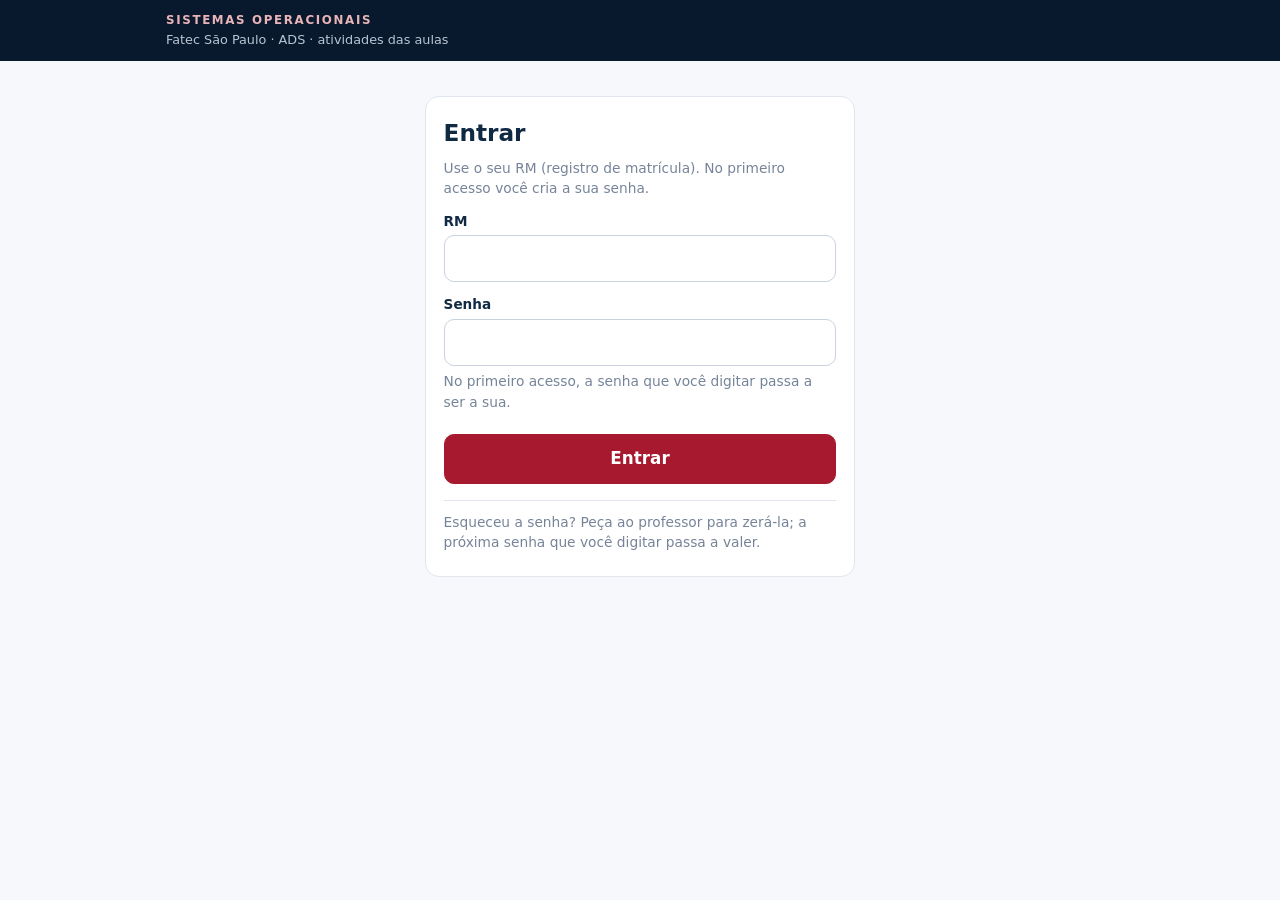
<file: index.html>
<!DOCTYPE html>
<html lang="pt-BR">
<head>
<meta charset="utf-8">
<meta name="viewport" content="width=device-width, initial-scale=1">
<title>Atividades · Sistemas Operacionais · Fatec São Paulo</title>
<link rel="stylesheet" href="css/site.css">
</head>
<body>
<header class="topo">
  <div class="topo-in">
    <div><div class="marca">SISTEMAS OPERACIONAIS</div><div class="sub">Fatec São Paulo · ADS · atividades das aulas</div></div>
    <div class="topo-dir" id="topo-dir"></div>
  </div>
</header>

<main>
  <!-- entrada -->
  <section id="entrada" hidden>
    <div class="cartao estreito">
      <h1>Entrar</h1>
      <p class="nota">Use o seu RM (registro de matrícula). No primeiro acesso você cria a sua senha.</p>
      <form id="form-entrada" autocomplete="on">
        <label>RM<input id="rm" inputmode="numeric" autocomplete="username" required maxlength="20"></label>
        <label>Senha<input id="senha" type="password" autocomplete="current-password" required maxlength="40"></label>
        <p class="nota" id="dica-senha"></p>
        <div id="cadastro" hidden>
          <label>Repita a senha<input id="senha2" type="password" autocomplete="new-password" maxlength="40"></label>
          <label>Nome completo<input id="nome-c" autocomplete="name" maxlength="80"></label>
          <label>Turma<input id="turma-c" placeholder="ex.: ADS 1º noturno" maxlength="40"></label>
          <p class="nota">Confira o RM e o nome: eles identificam todas as suas entregas.</p>
        </div>
        <button class="btn primario" id="bt-entrar" type="submit">Entrar</button>
      </form>
      <div id="msg-entrada"></div>
      <p class="nota pe">Esqueceu a senha? Peça ao professor para zerá-la; a próxima senha que você digitar passa a valer.</p>
    </div>
  </section>

  <!-- área do aluno -->
  <section id="area" hidden>
    <div class="barra-aluno">
      <span id="quem"></span>
      <span class="acoes"><button class="link" id="bt-senha">trocar senha</button> · <button class="link" id="bt-sair">sair</button></span>
    </div>
    <nav class="abas" id="abas" role="tablist"></nav>
    <div id="cab-aula" class="cab-aula"></div>
    <div id="vazio" class="cartao vazio">
      <p><b>Escolha uma aula acima.</b></p>
      <p class="nota">Cada aula tem uma entrega única. Responda com calma: as respostas ficam salvas neste
        aparelho enquanto você trabalha, e só são enviadas quando você tocar em <b>Entregar</b>.</p>
    </div>
    <iframe id="quadro" title="Atividade da aula" hidden></iframe>
  </section>
</main>
<script src="js/config.js"></script>
<script src="js/so.js"></script>
</body>
</html>
</file>
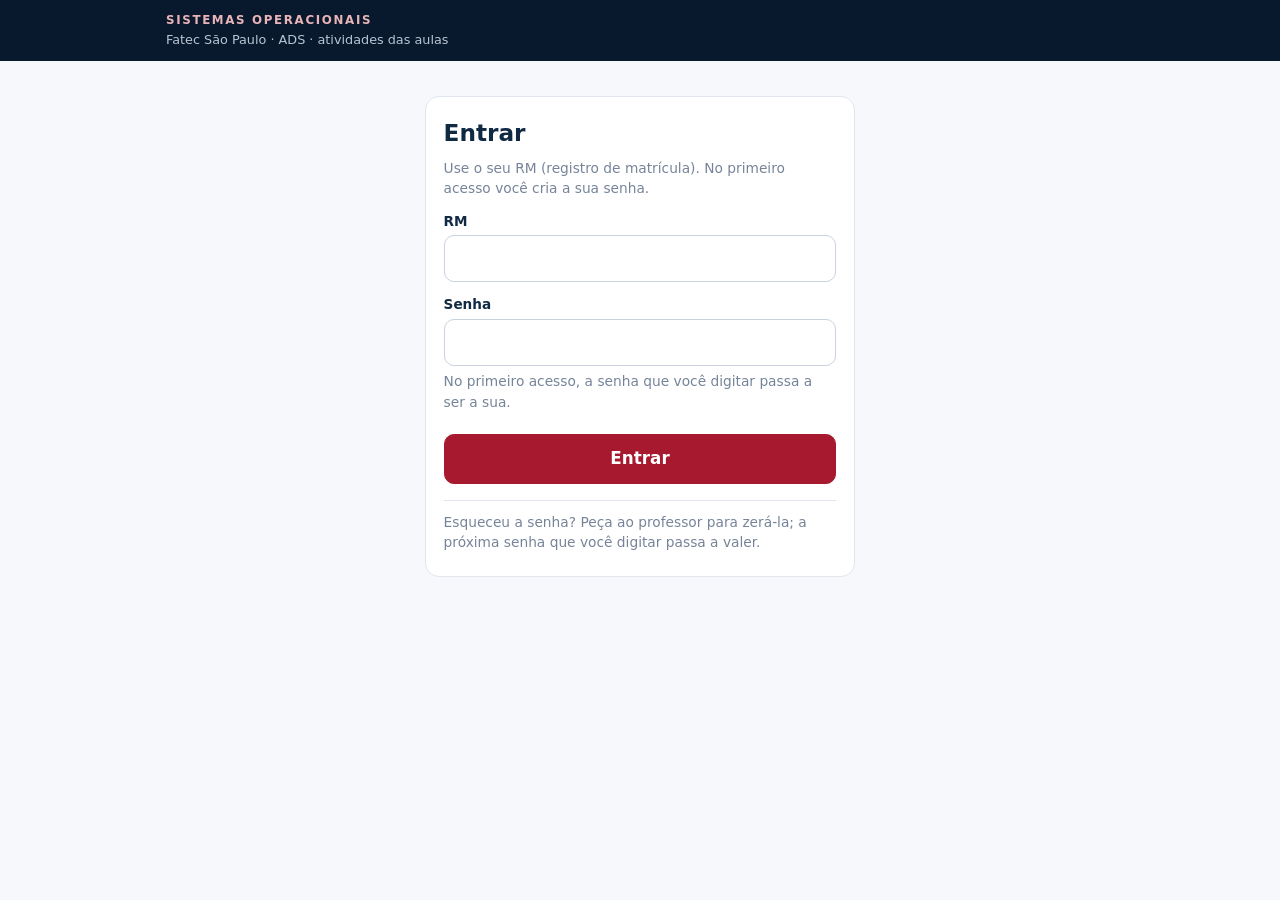
<file: aulas/A02/index.html>
<!DOCTYPE html>
<html lang="pt-BR" data-aula="A02">
<head>
<meta charset="utf-8">
<meta name="viewport" content="width=device-width, initial-scale=1, viewport-fit=cover">
<meta name="theme-color" content="#08192D">
<title>Atividades — Aula 2 · Sistemas Operacionais</title>
<link rel="stylesheet" href="estilo.css">
</head>
<body>

<header class="topo">
  <div class="topo-in">
    <div class="marca">SISTEMAS OPERACIONAIS</div>
    <div class="aula" id="topo-aula">Aula 2</div>
  </div>
  <div class="barra"><div class="barra-fill" id="barra"></div></div>
</header>

<main id="app">

  <!-- ETAPA 0 — identificação -->
  <section class="etapa ativa" data-etapa="0">
    <h1>Atividades da Aula 2</h1>
    <p class="lead" id="sub-aula"></p>
    <div class="cartao">
      <label for="nome">Seu nome completo</label>
      <input id="nome" type="text" autocomplete="name" placeholder="Nome e sobrenome" required>
      <div class="lado">
        <div>
          <label for="turma">Turma</label>
          <input id="turma" type="text" autocomplete="off" placeholder="ex.: ADS 1º sem. noturno">
        </div>
        <div>
          <label for="grupo">Grupo <span class="opc">(opcional)</span></label>
          <input id="grupo" type="text" autocomplete="off" placeholder="ex.: G3">
        </div>
      </div>
      <p class="nota">Suas respostas ficam salvas neste celular enquanto você responde.
        Nada é enviado ao professor até você tocar em <strong>Entregar</strong>, no fim.</p>
    </div>
    <div class="nav"><button class="btn primario" data-ir="1">Começar</button></div>
  </section>

  <!-- ETAPA 1 — atividade 1 -->
  <section class="etapa" data-etapa="1">
    <div class="eyebrow">Atividade 1 · <span id="a1-tempo"></span></div>
    <h2 id="a1-titulo"></h2>
    <p class="lead" id="a1-instrucao"></p>
    <div id="a1-linhas"></div>
    <div class="cartao destaque">
      <label id="a1-fech-label" for="a1-fechamento"></label>
      <textarea id="a1-fechamento" rows="3" placeholder="Uma frase basta."></textarea>
    </div>
    <div class="nav">
      <button class="btn" data-ir="0">Voltar</button>
      <button class="btn primario" data-ir="2">Continuar</button>
    </div>
  </section>

  <!-- ETAPA 2 — atividade 2 -->
  <section class="etapa" data-etapa="2">
    <div class="eyebrow">Atividade 2 · <span id="a2-tempo"></span></div>
    <h2 id="a2-titulo"></h2>
    <p class="lead" id="a2-instrucao"></p>

    <h3 class="sub">Parte A — ordene do mais antigo para o mais recente</h3>
    <p class="nota">Use as setas para mover cada marco. A posição 1 é o mais antigo.</p>
    <ol id="a2-ordem" class="ordem"></ol>

    <h3 class="sub">Parte B — qual marco resolveu cada gargalo?</h3>
    <p class="nota">Dois marcos não resolvem gargalo nenhum. Deixe-os de fora.</p>
    <div id="a2-pares"></div>

    <div class="cartao destaque">
      <label id="a2-fech-label" for="a2-fechamento"></label>
      <textarea id="a2-fechamento" rows="3" placeholder="Avanço escolhido e o problema que ele criou."></textarea>
    </div>
    <div class="nav">
      <button class="btn" data-ir="1">Voltar</button>
      <button class="btn primario" data-ir="3">Continuar</button>
    </div>
  </section>

  <!-- ETAPA 3 — atividade 3 -->
  <section class="etapa" data-etapa="3">
    <div class="eyebrow">Atividade 3 · <span id="a3-tempo"></span></div>
    <h2 id="a3-titulo"></h2>
    <p class="lead" id="a3-instrucao"></p>
    <div id="a3-cenarios"></div>
    <div class="nav">
      <button class="btn" data-ir="2">Voltar</button>
      <button class="btn primario" data-ir="4">Revisar e entregar</button>
    </div>
  </section>

  <!-- ETAPA 4 — revisão e entrega -->
  <section class="etapa" data-etapa="4">
    <div class="eyebrow">Entrega</div>
    <h2>Confira antes de entregar</h2>
    <div id="revisao"></div>
    <div id="pendencias"></div>
    <div class="nav">
      <button class="btn" data-ir="3">Voltar</button>
      <button class="btn primario grande" id="entregar">Entregar atividades</button>
    </div>
    <p class="nota" id="status-envio"></p>
  </section>

  <!-- ETAPA 5 — recibo -->
  <section class="etapa" data-etapa="5">
    <div class="selo">✓</div>
    <h2>Atividades entregues</h2>
    <p class="lead" id="recibo-linha"></p>
    <div id="recibo-correcao"></div>
    <div class="nav coluna">
      <button class="btn" id="baixar">Baixar uma cópia das minhas respostas</button>
      <button class="btn" id="ver-gabarito">Ver gabarito</button>
      <button class="btn leve" data-ir="0">Voltar e corrigir algo</button>
    </div>
    <div id="gabarito"></div>
  </section>

</main>

<footer class="rodape">
  <span id="rodape-txt"></span>
</footer>

<script src="../../js/ponte.js"></script>
<script src="dados.js"></script>
<script src="app.js"></script>
</body>
</html>
</file>
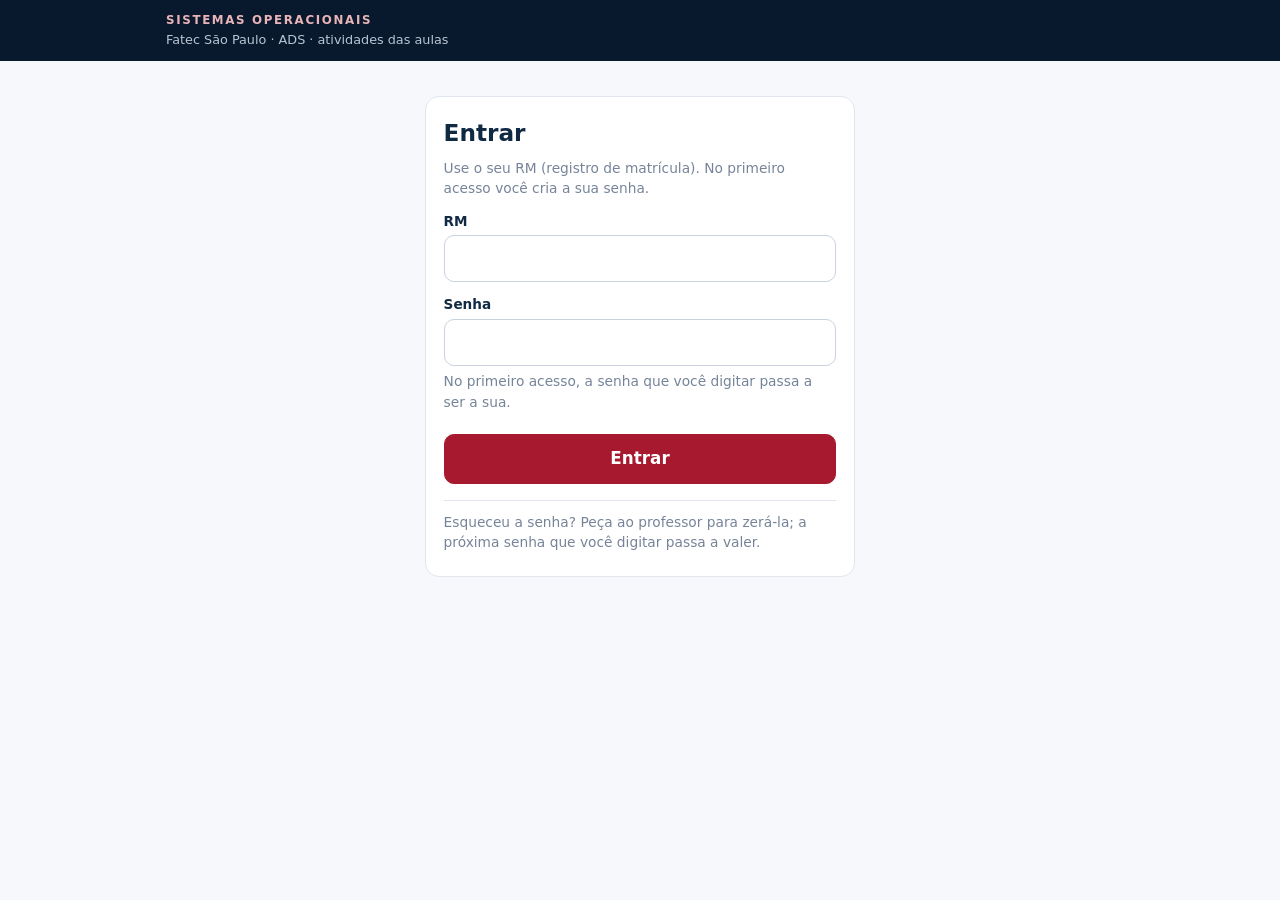
<file: aulas/A03/index.html>
<!DOCTYPE html>
<html lang="pt-BR" data-aula="A03">
<head>
<meta charset="utf-8">
<meta name="viewport" content="width=device-width, initial-scale=1, viewport-fit=cover">
<meta name="theme-color" content="#08192D">
<title>Atividades — Aula 3 · Sistemas Operacionais</title>
<link rel="stylesheet" href="estilo.css">
</head>
<body>

<header class="topo">
  <div class="topo-in">
    <div class="marca">SISTEMAS OPERACIONAIS</div>
    <div class="aula" id="topo-aula">Aula 3</div>
  </div>
  <div class="barra"><div class="barra-fill" id="barra"></div></div>
</header>

<main id="app">

  <!-- ETAPA 0 — identificação -->
  <section class="etapa ativa" data-etapa="0">
    <h1>Atividades da Aula 3</h1>
    <p class="lead" id="sub-aula"></p>
    <div class="cartao">
      <label for="nome">Seu nome completo</label>
      <input id="nome" type="text" autocomplete="name" placeholder="Nome e sobrenome" required>
      <div class="lado">
        <div>
          <label for="turma">Turma</label>
          <input id="turma" type="text" autocomplete="off" placeholder="ex.: ADS 1º sem. noturno">
        </div>
        <div>
          <label for="grupo">Dupla ou grupo <span class="opc">(opcional)</span></label>
          <input id="grupo" type="text" autocomplete="off" placeholder="ex.: G3">
        </div>
      </div>
      <p class="nota">No laboratório, os dois da dupla executam os comandos; cada um entrega
        o seu registro com o próprio nome.</p>
    </div>
    <div class="cartao destaque">
      <h4>Como funciona</h4>
      <p class="nota">Três atividades, uma por bloco da aula. Você pode ir e voltar entre elas
        quantas vezes quiser. <b>A entrega é única:</b> entregue só quando tiver terminado tudo — depois dela as respostas não mudam.</p>
    </div>
    <div class="nav">
      <button class="btn primario grande" data-ir="1">Começar</button>
    </div>
  </section>

  <!-- ETAPA 1 — atividade 1 -->
  <section class="etapa" data-etapa="1">
    <div class="eyebrow">Bloco 1 · Atividade 1</div>
    <h2 id="a1-titulo"></h2>
    <p class="nota" id="a1-tempo"></p>
    <p class="lead" id="a1-instrucao"></p>
    <div id="a1-itens"></div>
    <div class="cartao">
      <label for="a1-fechamento" id="a1-fechamento-rot"></label>
      <textarea id="a1-fechamento" rows="3" placeholder="Uma frase basta."></textarea>
    </div>
    <div class="nav">
      <button class="btn" data-ir="0">Voltar</button>
      <button class="btn primario" data-ir="2">Ir para o laboratório</button>
    </div>
  </section>

  <!-- ETAPA 2 — atividade 2 (laboratório) -->
  <section class="etapa" data-etapa="2">
    <div class="eyebrow">Bloco 3 · Atividade 2</div>
    <h2 id="a2-titulo"></h2>
    <p class="nota" id="a2-tempo"></p>
    <p class="lead" id="a2-instrucao"></p>
    <div id="a2-partes"></div>
    <div id="a2-objetivas"></div>
    <div id="a2-escritas"></div>
    <div class="nav">
      <button class="btn" data-ir="1">Voltar</button>
      <button class="btn primario" data-ir="3">Ir para a atividade 3</button>
    </div>
  </section>

  <!-- ETAPA 3 — atividade 3 -->
  <section class="etapa" data-etapa="3">
    <div class="eyebrow">Bloco 4 · Atividade 3</div>
    <h2 id="a3-titulo"></h2>
    <p class="nota" id="a3-tempo"></p>
    <p class="lead" id="a3-instrucao"></p>
    <div id="a3-cenarios"></div>
    <div class="nav">
      <button class="btn" data-ir="2">Voltar</button>
      <button class="btn primario" data-ir="4">Revisar e entregar</button>
    </div>
  </section>

  <!-- ETAPA 4 — revisão e entrega -->
  <section class="etapa" data-etapa="4">
    <div class="eyebrow">Entrega</div>
    <h2>Confira antes de entregar</h2>
    <div id="revisao"></div>
    <div id="pendencias"></div>
    <div class="nav">
      <button class="btn" data-ir="3">Voltar</button>
      <button class="btn primario grande" id="entregar">Entregar atividades</button>
    </div>
    <p class="nota" id="status-envio"></p>
  </section>

  <!-- ETAPA 5 — recibo -->
  <section class="etapa" data-etapa="5">
    <div class="selo">✓</div>
    <h2>Atividades entregues</h2>
    <p class="lead" id="recibo-linha"></p>
    <div id="recibo-correcao"></div>
    <div class="nav coluna">
      <button class="btn" id="baixar">Baixar uma cópia das minhas respostas</button>
      <button class="btn" id="ver-gabarito">Ver gabarito</button>
      <button class="btn leve" data-ir="0">Voltar e corrigir algo</button>
    </div>
    <div id="gabarito"></div>
  </section>

</main>

<footer class="rodape">
  <span id="rodape-txt"></span>
</footer>

<script src="../../js/ponte.js"></script>
<script src="dados.js"></script>
<script src="app.js"></script>
</body>
</html>
</file>
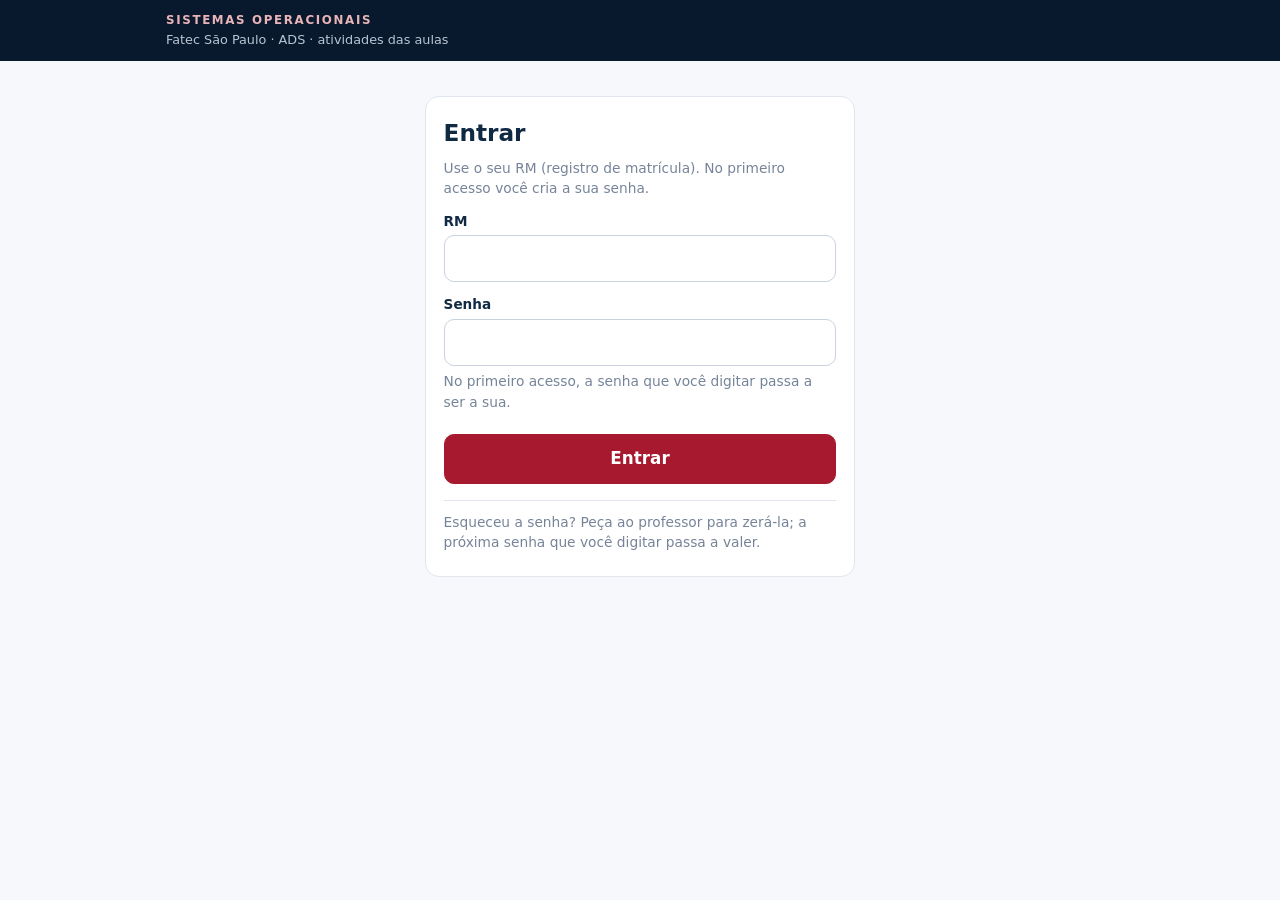
<file: aulas/A04/index.html>
<!DOCTYPE html>
<html lang="pt-BR" data-aula="A04">
<head>
<meta charset="utf-8">
<meta name="viewport" content="width=device-width, initial-scale=1, viewport-fit=cover">
<meta name="theme-color" content="#08192D">
<title>Atividades — Aula 4 · Sistemas Operacionais</title>
<link rel="stylesheet" href="estilo.css">
</head>
<body>

<header class="topo">
  <div class="topo-in">
    <div class="marca">SISTEMAS OPERACIONAIS</div>
    <div class="aula" id="topo-aula">Aula 4</div>
  </div>
  <div class="barra"><div class="barra-fill" id="barra"></div></div>
</header>

<main id="app">

  <!-- ETAPA 0 — identificação -->
  <section class="etapa ativa" data-etapa="0">
    <h1>Atividades da Aula 4</h1>
    <p class="lead" id="sub-aula"></p>
    <div class="cartao">
      <label for="nome">Seu nome completo</label>
      <input id="nome" type="text" autocomplete="name" placeholder="Nome e sobrenome" required>
      <div class="lado">
        <div>
          <label for="turma">Turma</label>
          <input id="turma" type="text" autocomplete="off" placeholder="ex.: ADS 1º sem. noturno">
        </div>
        <div>
          <label for="grupo">Dupla ou grupo <span class="opc">(opcional)</span></label>
          <input id="grupo" type="text" autocomplete="off" placeholder="ex.: G3">
        </div>
      </div>
      <p class="nota">Na atividade 2 vocês trabalham em dupla, e na 3 em grupo — mas cada um
        entrega com o próprio nome.</p>
    </div>
    <div class="cartao destaque">
      <h4>Como funciona</h4>
      <p class="nota">Quatro atividades, uma por bloco da aula. Vá e volte entre elas quantas vezes quiser. <b>A entrega é única:</b> entregue só quando tiver terminado tudo — depois dela as respostas não mudam.</p>
    </div>
    <div class="nav">
      <button class="btn primario grande" data-ir="1">Começar</button>
    </div>
  </section>

  <!-- ETAPA 1 — atividade 1 -->
  <section class="etapa" data-etapa="1">
    <div class="eyebrow">Bloco 1 · Atividade 1</div>
    <h2 id="a1-titulo"></h2>
    <p class="nota" id="a1-tempo"></p>
    <p class="lead" id="a1-instrucao"></p>
    <div id="a1-itens"></div>
    <div class="cartao">
      <label for="a1-fechamento" id="a1-fechamento-rot"></label>
      <textarea id="a1-fechamento" rows="3" placeholder="Uma frase basta."></textarea>
    </div>
    <div class="nav">
      <button class="btn" data-ir="0">Voltar</button>
      <button class="btn primario" data-ir="2">Ir para a simulação</button>
    </div>
  </section>

  <!-- ETAPA 2 — atividade 2 (simulação) -->
  <section class="etapa" data-etapa="2">
    <div class="eyebrow">Bloco 2 · Atividade 2</div>
    <h2 id="a2-titulo"></h2>
    <p class="nota" id="a2-tempo"></p>
    <p class="lead" id="a2-instrucao"></p>
    <div id="a2-carga"></div>
    <div id="a2-politicas"></div>
    <div class="cartao">
      <label for="a2-fechamento" id="a2-fechamento-rot"></label>
      <textarea id="a2-fechamento" rows="3" placeholder="Uma frase basta."></textarea>
    </div>
    <div class="nav">
      <button class="btn" data-ir="1">Voltar</button>
      <button class="btn primario" data-ir="3">Ir para os cenários</button>
    </div>
  </section>

  <!-- ETAPA 3 — atividade 3 -->
  <section class="etapa" data-etapa="3">
    <div class="eyebrow">Bloco 3 · Atividade 3</div>
    <h2 id="a3-titulo"></h2>
    <p class="nota" id="a3-tempo"></p>
    <p class="lead" id="a3-instrucao"></p>
    <div id="a3-cenarios"></div>
    <div class="nav">
      <button class="btn" data-ir="2">Voltar</button>
      <button class="btn primario" data-ir="4">Ir para a lista prática</button>
    </div>
  </section>

  <!-- ETAPA 4 — atividade 4 (lista prática) -->
  <section class="etapa" data-etapa="4">
    <div class="eyebrow">Bloco 4 · Avaliação</div>
    <h2 id="a4-titulo"></h2>
    <p class="nota" id="a4-tempo"></p>
    <p class="lead" id="a4-instrucao"></p>
    <div id="a4-carga"></div>
    <div id="a4-questoes"></div>
    <div id="a4-escritas"></div>
    <div class="nav">
      <button class="btn" data-ir="3">Voltar</button>
      <button class="btn primario" data-ir="5">Revisar e entregar</button>
    </div>
  </section>

  <!-- ETAPA 5 — revisão e entrega -->
  <section class="etapa" data-etapa="5">
    <div class="eyebrow">Entrega</div>
    <h2>Confira antes de entregar</h2>
    <div id="revisao"></div>
    <div id="pendencias"></div>
    <div class="nav">
      <button class="btn" data-ir="4">Voltar</button>
      <button class="btn primario grande" id="entregar">Entregar atividades</button>
    </div>
    <p class="nota" id="status-envio"></p>
  </section>

  <!-- ETAPA 6 — recibo -->
  <section class="etapa" data-etapa="6">
    <div class="selo">✓</div>
    <h2>Atividades entregues</h2>
    <p class="lead" id="recibo-linha"></p>
    <div id="recibo-correcao"></div>
    <div class="nav coluna">
      <button class="btn" id="baixar">Baixar uma cópia das minhas respostas</button>
      <button class="btn" id="ver-gabarito">Ver gabarito</button>
      <button class="btn leve" data-ir="0">Voltar e corrigir algo</button>
    </div>
    <div id="gabarito"></div>
  </section>

</main>

<footer class="rodape">
  <span id="rodape-txt"></span>
</footer>

<script src="../../js/ponte.js"></script>
<script src="dados.js"></script>
<script src="app.js"></script>
</body>
</html>
</file>
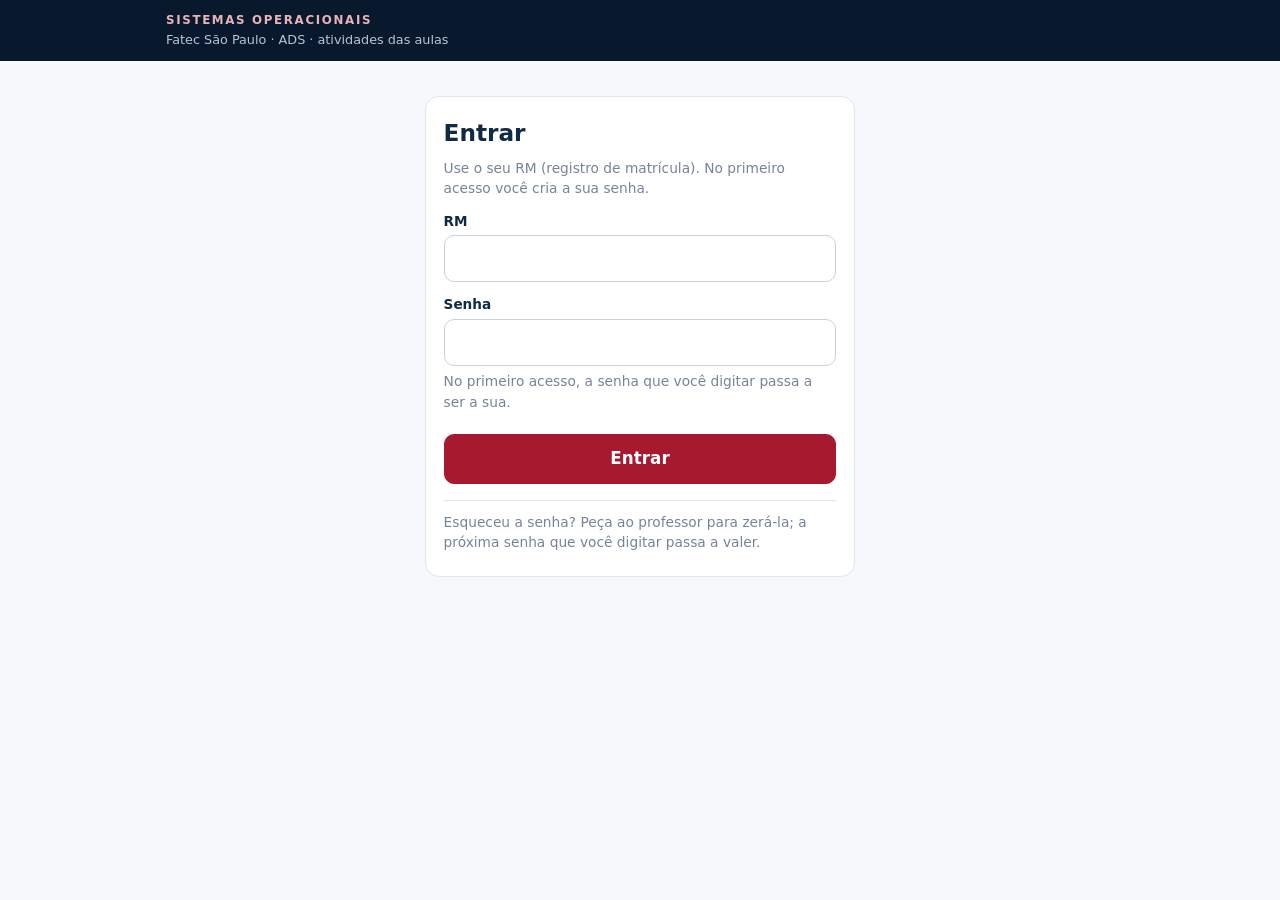
<file: aulas/A05/index.html>
<!DOCTYPE html>
<html lang="pt-BR" data-aula="A05">
<head>
<meta charset="utf-8">
<meta name="viewport" content="width=device-width, initial-scale=1, viewport-fit=cover">
<meta name="theme-color" content="#08192D">
<title>Atividades — Aula 5 · Sistemas Operacionais</title>
<link rel="stylesheet" href="estilo.css">
</head>
<body>

<header class="topo">
  <div class="topo-in">
    <div class="marca">SISTEMAS OPERACIONAIS</div>
    <div class="aula" id="topo-aula">Aula 5</div>
  </div>
  <div class="barra"><div class="barra-fill" id="barra"></div></div>
</header>

<main id="app">

  <!-- ETAPA 0 — identificação -->
  <section class="etapa ativa" data-etapa="0">
    <h1>Atividades da Aula 5</h1>
    <p class="lead" id="sub-aula"></p>
    <div class="cartao">
      <label for="nome">Seu nome completo</label>
      <input id="nome" type="text" autocomplete="name" placeholder="Nome e sobrenome" required>
      <div class="lado">
        <div>
          <label for="turma">Turma</label>
          <input id="turma" type="text" autocomplete="off" placeholder="ex.: ADS 1º sem. noturno">
        </div>
        <div>
          <label for="grupo">Dupla ou trio <span class="opc">(opcional)</span></label>
          <input id="grupo" type="text" autocomplete="off" placeholder="ex.: G3">
        </div>
      </div>
      <p class="nota">No laboratório e no Checkpoint, os integrantes trabalham juntos;
        cada um entrega a sua cópia com o próprio nome.</p>
    </div>
    <div class="cartao destaque">
      <h4>Como funciona</h4>
      <p class="nota">Quatro etapas, uma por bloco da aula. Você pode ir e voltar entre elas
        quantas vezes quiser. <b>A entrega é única:</b> entregue só quando tiver terminado tudo — depois dela as respostas não mudam.</p>
    </div>
    <div class="nav">
      <button class="btn primario grande" data-ir="1">Começar</button>
    </div>
  </section>

  <!-- ETAPA 1 — atividade 1 -->
  <section class="etapa" data-etapa="1">
    <div class="eyebrow">Bloco 1 · Atividade 1</div>
    <h2 id="a1-titulo"></h2>
    <p class="nota" id="a1-tempo"></p>
    <p class="lead" id="a1-instrucao"></p>
    <div id="a1-itens"></div>
    <div class="cartao">
      <label for="a1-fechamento" id="a1-fechamento-rot"></label>
      <textarea id="a1-fechamento" rows="3" placeholder="Uma frase basta."></textarea>
    </div>
    <div class="nav">
      <button class="btn" data-ir="0">Voltar</button>
      <button class="btn primario" data-ir="2">Ir para a atividade 2</button>
    </div>
  </section>

  <!-- ETAPA 2 — atividade 2 -->
  <section class="etapa" data-etapa="2">
    <div class="eyebrow">Bloco 2 · Atividade 2</div>
    <h2 id="a2-titulo"></h2>
    <p class="nota" id="a2-tempo"></p>
    <p class="lead" id="a2-instrucao"></p>
    <div id="a2-casos"></div>
    <div class="nav">
      <button class="btn" data-ir="1">Voltar</button>
      <button class="btn primario" data-ir="3">Ir para o laboratório</button>
    </div>
  </section>

  <!-- ETAPA 3 — laboratório 2 -->
  <section class="etapa" data-etapa="3">
    <div class="eyebrow">Bloco 3 · Laboratório 2</div>
    <h2 id="a3-titulo"></h2>
    <p class="nota" id="a3-tempo"></p>
    <p class="lead" id="a3-instrucao"></p>
    <div id="a3-partes"></div>
    <div id="a3-objetivas"></div>
    <div id="a3-escritas"></div>
    <div class="nav">
      <button class="btn" data-ir="2">Voltar</button>
      <button class="btn primario" data-ir="4">Ir para o Checkpoint 1</button>
    </div>
  </section>

  <!-- ETAPA 4 — checkpoint 1 do projeto -->
  <section class="etapa" data-etapa="4">
    <div class="eyebrow">Bloco 4 · Projeto integrador</div>
    <h2 id="a4-titulo"></h2>
    <p class="nota" id="a4-tempo"></p>
    <p class="lead" id="a4-instrucao"></p>
    <div id="a4-campos"></div>
    <div class="nav">
      <button class="btn" data-ir="3">Voltar</button>
      <button class="btn primario" data-ir="5">Revisar e entregar</button>
    </div>
  </section>

  <!-- ETAPA 5 — revisão e entrega -->
  <section class="etapa" data-etapa="5">
    <div class="eyebrow">Entrega</div>
    <h2>Confira antes de entregar</h2>
    <div id="revisao"></div>
    <div id="pendencias"></div>
    <div class="nav">
      <button class="btn" data-ir="4">Voltar</button>
      <button class="btn primario grande" id="entregar">Entregar atividades</button>
    </div>
    <p class="nota" id="status-envio"></p>
  </section>

  <!-- ETAPA 6 — recibo -->
  <section class="etapa" data-etapa="6">
    <div class="selo">✓</div>
    <h2>Atividades entregues</h2>
    <p class="lead" id="recibo-linha"></p>
    <div id="recibo-correcao"></div>
    <div class="nav coluna">
      <button class="btn" id="baixar">Baixar uma cópia das minhas respostas</button>
      <button class="btn" id="ver-gabarito">Ver gabarito</button>
      <button class="btn leve" data-ir="0">Voltar e corrigir algo</button>
    </div>
    <div id="gabarito"></div>
  </section>

</main>

<footer class="rodape">
  <span id="rodape-txt"></span>
</footer>

<script src="../../js/ponte.js"></script>
<script src="dados.js"></script>
<script src="app.js"></script>
</body>
</html>
</file>
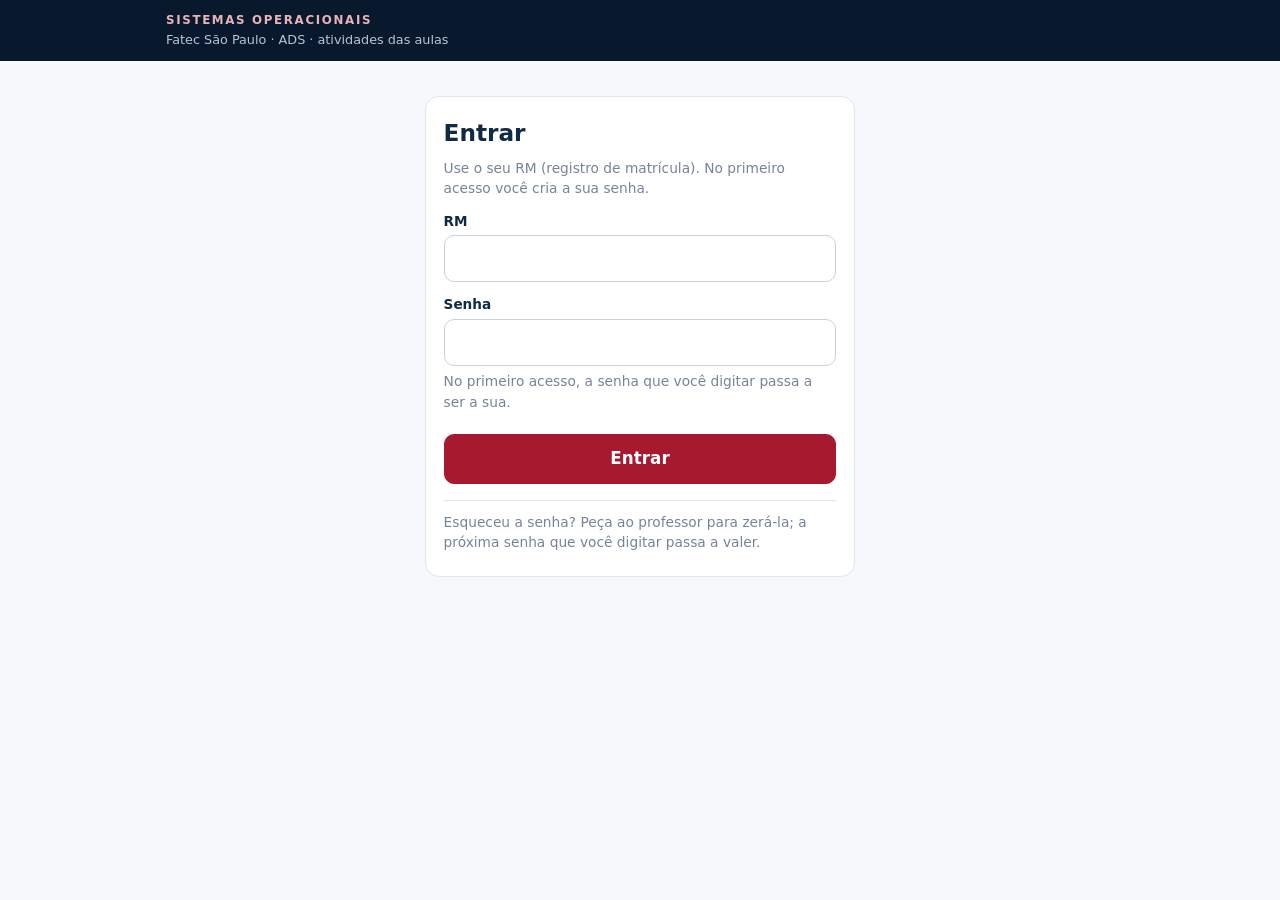
<file: aulas/A06/index.html>
<!DOCTYPE html>
<html lang="pt-BR" data-aula="A06">
<head>
<meta charset="utf-8">
<meta name="viewport" content="width=device-width, initial-scale=1, viewport-fit=cover">
<meta name="theme-color" content="#08192D">
<title>Atividades — Aula 6 · Sistemas Operacionais</title>
<link rel="stylesheet" href="estilo.css">
</head>
<body>

<header class="topo">
  <div class="topo-in">
    <div class="marca">SISTEMAS OPERACIONAIS</div>
    <div class="aula" id="topo-aula">Aula 6</div>
  </div>
  <div class="barra"><div class="barra-fill" id="barra"></div></div>
</header>

<main id="app">

  <!-- ETAPA 0 — identificação -->
  <section class="etapa ativa" data-etapa="0">
    <h1>Atividades da Aula 6</h1>
    <p class="lead" id="sub-aula"></p>
    <div class="cartao">
      <label for="nome">Seu nome completo</label>
      <input id="nome" type="text" autocomplete="name" placeholder="Nome e sobrenome" required>
      <div class="lado">
        <div>
          <label for="turma">Turma</label>
          <input id="turma" type="text" autocomplete="off" placeholder="ex.: ADS 1º sem. noturno">
        </div>
        <div>
          <label for="grupo">Dupla ou trio <span class="opc">(opcional)</span></label>
          <input id="grupo" type="text" autocomplete="off" placeholder="ex.: G3">
        </div>
      </div>
      <p class="nota">Na prática e no Checkpoint, os integrantes trabalham juntos;
        cada um entrega a sua cópia com o próprio nome.</p>
    </div>
    <div class="cartao destaque">
      <h4>Como funciona</h4>
      <p class="nota">Quatro etapas, uma por bloco da aula. Você pode ir e voltar entre elas
        quantas vezes quiser. <b>A entrega é única:</b> entregue só quando tiver terminado tudo — depois dela as respostas não mudam.</p>
    </div>
    <div class="nav">
      <button class="btn primario grande" data-ir="1">Começar</button>
    </div>
  </section>

  <!-- ETAPA 1 — atividade 1 -->
  <section class="etapa" data-etapa="1">
    <div class="eyebrow">Bloco 1 · Atividade 1</div>
    <h2 id="a1-titulo"></h2>
    <p class="nota" id="a1-tempo"></p>
    <p class="lead" id="a1-instrucao"></p>
    <div id="a1-itens"></div>
    <div class="cartao">
      <label for="a1-fechamento" id="a1-fechamento-rot"></label>
      <textarea id="a1-fechamento" rows="3" placeholder="Uma frase basta."></textarea>
    </div>
    <div class="nav">
      <button class="btn" data-ir="0">Voltar</button>
      <button class="btn primario" data-ir="2">Ir para a atividade 2</button>
    </div>
  </section>

  <!-- ETAPA 2 — atividade 2 -->
  <section class="etapa" data-etapa="2">
    <div class="eyebrow">Bloco 2 · Estudo de caso 1</div>
    <h2 id="a2-titulo"></h2>
    <p class="nota" id="a2-tempo"></p>
    <p class="lead" id="a2-instrucao"></p>
    <div id="a2-casos"></div>
    <div class="nav">
      <button class="btn" data-ir="1">Voltar</button>
      <button class="btn primario" data-ir="3">Ir para a prática guiada</button>
    </div>
  </section>

  <!-- ETAPA 3 — prática guiada -->
  <section class="etapa" data-etapa="3">
    <div class="eyebrow">Bloco 3 · Prática guiada</div>
    <h2 id="a3-titulo"></h2>
    <p class="nota" id="a3-tempo"></p>
    <p class="lead" id="a3-instrucao"></p>
    <div id="a3-partes"></div>
    <div id="a3-objetivas"></div>
    <div id="a3-escritas"></div>
    <div class="nav">
      <button class="btn" data-ir="2">Voltar</button>
      <button class="btn primario" data-ir="4">Ir para o Checkpoint 1</button>
    </div>
  </section>

  <!-- ETAPA 4 — checkpoint 1 do projeto -->
  <section class="etapa" data-etapa="4">
    <div class="eyebrow">Bloco 4 · Projeto integrador</div>
    <h2 id="a4-titulo"></h2>
    <p class="nota" id="a4-tempo"></p>
    <p class="lead" id="a4-instrucao"></p>
    <div id="a4-campos"></div>
    <div class="nav">
      <button class="btn" data-ir="3">Voltar</button>
      <button class="btn primario" data-ir="5">Revisar e entregar</button>
    </div>
  </section>

  <!-- ETAPA 5 — revisão e entrega -->
  <section class="etapa" data-etapa="5">
    <div class="eyebrow">Entrega</div>
    <h2>Confira antes de entregar</h2>
    <div id="revisao"></div>
    <div id="pendencias"></div>
    <div class="nav">
      <button class="btn" data-ir="4">Voltar</button>
      <button class="btn primario grande" id="entregar">Entregar atividades</button>
    </div>
    <p class="nota" id="status-envio"></p>
  </section>

  <!-- ETAPA 6 — recibo -->
  <section class="etapa" data-etapa="6">
    <div class="selo">✓</div>
    <h2>Atividades entregues</h2>
    <p class="lead" id="recibo-linha"></p>
    <div id="recibo-correcao"></div>
    <div class="nav coluna">
      <button class="btn" id="baixar">Baixar uma cópia das minhas respostas</button>
      <button class="btn" id="ver-gabarito">Ver gabarito</button>
      <button class="btn leve" data-ir="0">Voltar e corrigir algo</button>
    </div>
    <div id="gabarito"></div>
  </section>

</main>

<footer class="rodape">
  <span id="rodape-txt"></span>
</footer>

<script src="../../js/ponte.js"></script>
<script src="dados.js"></script>
<script src="simulador.js"></script>
<script src="passo.js"></script>
<script src="app.js"></script>
</body>
</html>
</file>
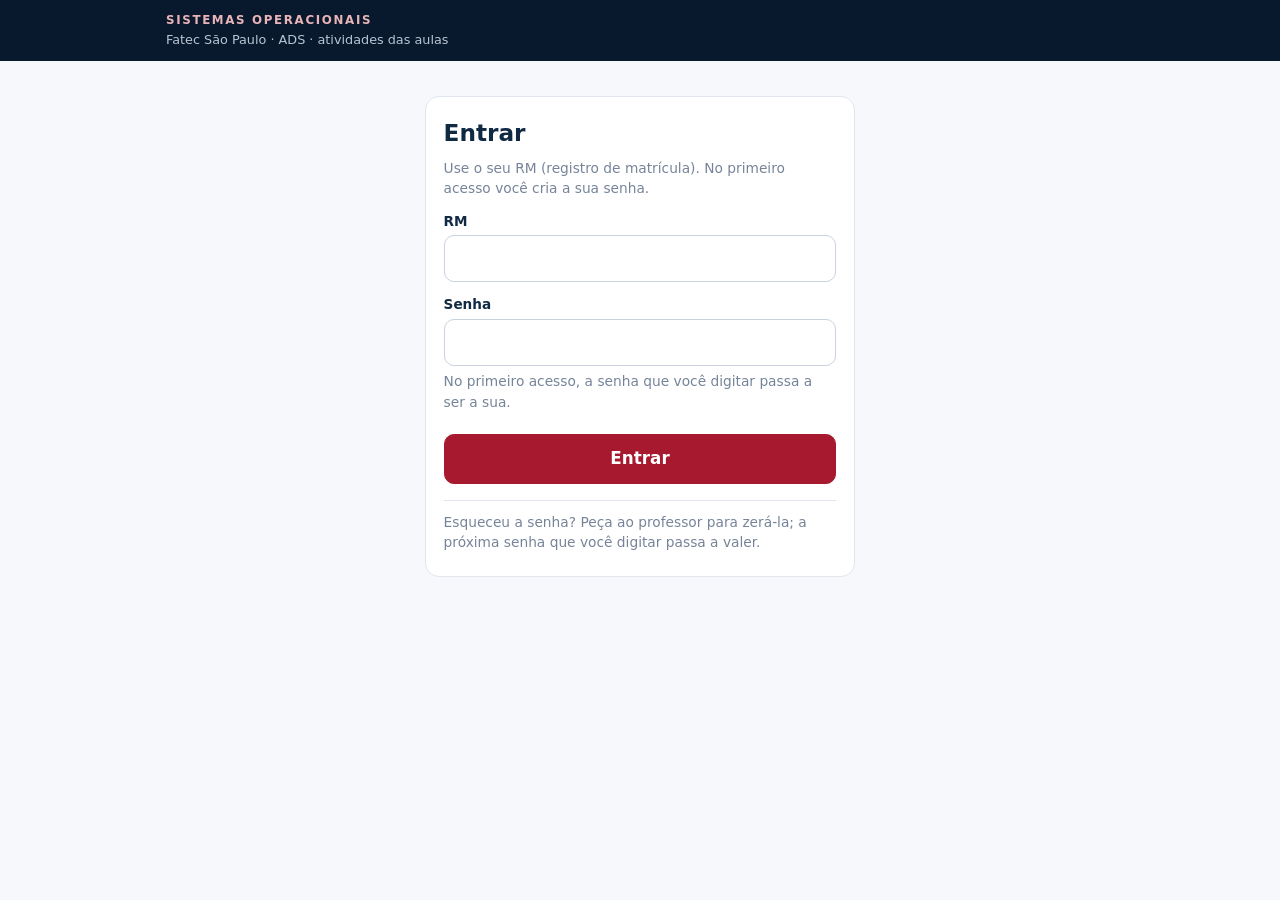
<file: aulas/A07/index.html>
<!DOCTYPE html>
<html lang="pt-BR" data-aula="A07">
<head>
<meta charset="utf-8">
<meta name="viewport" content="width=device-width, initial-scale=1, viewport-fit=cover">
<meta name="theme-color" content="#08192D">
<title>Atividades — Aula 7 v2 · Sistemas Operacionais</title>
<link rel="stylesheet" href="estilo.css">
</head>
<body>

<header class="topo">
  <div class="topo-in">
    <div class="marca">SISTEMAS OPERACIONAIS</div>
    <div class="aula" id="topo-aula">Aula 7</div>
  </div>
  <div class="barra"><div class="barra-fill" id="barra"></div></div>
</header>

<main id="app">

  <!-- ETAPA 0 — identificação -->
  <section class="etapa ativa" data-etapa="0">
    <h1>Atividades da Aula 7</h1>
    <p class="lead" id="sub-aula"></p>
    <div class="cartao">
      <label for="nome">Seu nome completo</label>
      <input id="nome" type="text" autocomplete="name" placeholder="Nome e sobrenome" required>
      <div class="lado">
        <div>
          <label for="turma">Turma</label>
          <input id="turma" type="text" autocomplete="off" placeholder="ex.: ADS 1º sem. noturno">
        </div>
        <div>
          <label for="grupo">Dupla ou trio <span class="opc">(opcional)</span></label>
          <input id="grupo" type="text" autocomplete="off" placeholder="ex.: G3">
        </div>
      </div>
      <p class="nota">Nas atividades em dupla, os dois trabalham juntos; cada um entrega a
        sua cópia com o próprio nome. O quiz é individual.</p>
    </div>
    <div class="cartao destaque">
      <h4>Como funciona</h4>
      <p class="nota">Quatro etapas, uma por bloco da aula. Você pode ir e voltar entre elas
        quantas vezes quiser. <b>A entrega é única:</b> entregue só quando tiver terminado tudo — depois dela as respostas não mudam.</p>
    </div>
    <div class="nav">
      <button class="btn primario grande" data-ir="1">Começar</button>
    </div>
  </section>

  <!-- ETAPA 1 — atividade 1 -->
  <section class="etapa" data-etapa="1">
    <div class="eyebrow">Bloco 1 · Atividade 1</div>
    <h2 id="a1-titulo"></h2>
    <p class="nota" id="a1-tempo"></p>
    <p class="lead" id="a1-instrucao"></p>
    <div id="a1-legenda"></div>
    <div id="a1-reducoes"></div>
    <div class="cartao">
      <label for="a1-fechamento" id="a1-fechamento-rot"></label>
      <textarea id="a1-fechamento" rows="3" placeholder="Uma frase basta."></textarea>
    </div>
    <div class="nav">
      <button class="btn" data-ir="0">Voltar</button>
      <button class="btn primario" data-ir="2">Ir para a atividade 2</button>
    </div>
  </section>

  <!-- ETAPA 2 — atividade 2 -->
  <section class="etapa" data-etapa="2">
    <div class="eyebrow">Bloco 2 · Atividade 2</div>
    <h2 id="a2-titulo"></h2>
    <p class="nota" id="a2-tempo"></p>
    <p class="lead" id="a2-instrucao"></p>
    <h3 class="sub">Parte A — que condição esta medida quebra?</h3>
    <div id="a2-medidas"></div>
    <h3 class="sub">Parte B — que estratégia para este sistema?</h3>
    <div id="a2-casos"></div>
    <div class="nav">
      <button class="btn" data-ir="1">Voltar</button>
      <button class="btn primario" data-ir="3">Ir para o jogo do banqueiro</button>
    </div>
  </section>

  <!-- ETAPA 3 — jogo do banqueiro -->
  <section class="etapa" data-etapa="3">
    <div class="eyebrow">Bloco 3 · Atividade 3</div>
    <h2 id="a3-titulo"></h2>
    <p class="nota" id="a3-tempo"></p>
    <p class="lead" id="a3-faseA"></p>
    <div id="a3-reducao"></div>
    <p class="lead" id="a3-faseB"></p>
    <div id="a3-jogo"></div>
    <div class="cartao">
      <label for="a3-escrita" id="a3-escrita-rot"></label>
      <textarea id="a3-escrita" rows="3" placeholder="Duas frases bastam."></textarea>
    </div>
    <div class="nav">
      <button class="btn" data-ir="2">Voltar</button>
      <button class="btn primario" data-ir="4">Ir para o quiz</button>
    </div>
  </section>

  <!-- ETAPA 4 — quiz formativo 2 -->
  <section class="etapa" data-etapa="4">
    <div class="eyebrow">Bloco 4 · Atividade 4</div>
    <h2 id="det-titulo"></h2>
    <p class="nota" id="det-tempo"></p>
    <p class="lead" id="det-instrucao"></p>
    <div id="det-reducao"></div>
    <div class="cartao" id="det-vitima"></div>
    <div class="eyebrow" style="margin-top:1.4rem">Quiz formativo 2</div>
    <h2 id="a4-titulo"></h2>
    <p class="nota" id="a4-tempo"></p>
    <p class="lead" id="a4-instrucao"></p>
    <div id="a4-questoes"></div>
    <div class="nav">
      <button class="btn" data-ir="3">Voltar</button>
      <button class="btn primario" data-ir="5">Revisar e entregar</button>
    </div>
  </section>

  <!-- ETAPA 5 — revisão e entrega -->
  <section class="etapa" data-etapa="5">
    <div class="eyebrow">Entrega</div>
    <h2>Confira antes de entregar</h2>
    <div id="revisao"></div>
    <div id="pendencias"></div>
    <div class="nav">
      <button class="btn" data-ir="4">Voltar</button>
      <button class="btn primario grande" id="entregar">Entregar atividades</button>
    </div>
    <p class="nota" id="status-envio"></p>
  </section>

  <!-- ETAPA 6 — recibo -->
  <section class="etapa" data-etapa="6">
    <div class="selo">✓</div>
    <h2>Atividades entregues</h2>
    <p class="lead" id="recibo-linha"></p>
    <div id="recibo-correcao"></div>
    <div class="nav coluna">
      <button class="btn" id="baixar">Baixar uma cópia das minhas respostas</button>
      <button class="btn" id="ver-gabarito">Ver gabarito</button>
      <button class="btn leve" data-ir="0">Voltar e corrigir algo</button>
    </div>
    <div id="gabarito"></div>
  </section>

</main>

<footer class="rodape">
  <span id="rodape-txt"></span>
</footer>

<script src="../../js/ponte.js"></script>
<script src="dados.js"></script>
<script src="reducoes.js"></script>
<script src="reducao.js"></script>
<script src="banqueiro.js"></script>
<script src="app.js"></script>
</body>
</html>
</file>
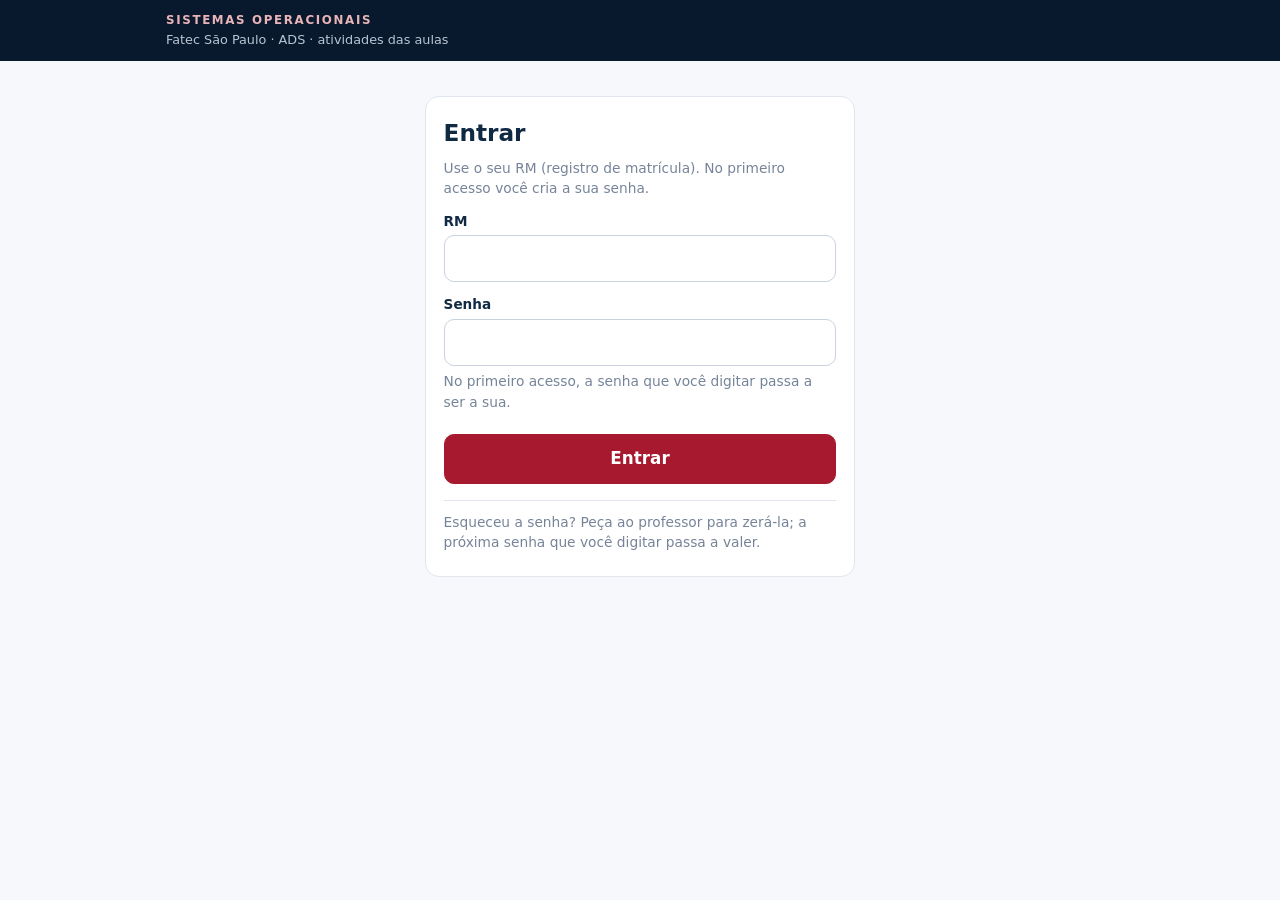
<file: aulas/A10/index.html>
<!DOCTYPE html>
<html lang="pt-BR" data-aula="A10">
<head>
<meta charset="utf-8">
<meta name="viewport" content="width=device-width, initial-scale=1, viewport-fit=cover">
<meta name="theme-color" content="#08192D">
<title>Atividades — Aula 10 · Sistemas Operacionais</title>
<link rel="stylesheet" href="estilo.css">
</head>
<body>

<header class="topo">
  <div class="topo-in">
    <div class="marca">SISTEMAS OPERACIONAIS</div>
    <div class="aula" id="topo-aula">Aula 10</div>
  </div>
  <div class="barra"><div class="barra-fill" id="barra"></div></div>
</header>

<main id="app">

  <!-- ETAPA 0 — identificação -->
  <section class="etapa ativa" data-etapa="0">
    <h1>Atividades da Aula 10</h1>
    <p class="lead" id="sub-aula"></p>
    <div class="cartao">
      <label for="nome">Seu nome completo</label>
      <input id="nome" type="text" autocomplete="name" placeholder="Nome e sobrenome" required>
      <div class="lado">
        <div>
          <label for="turma">Turma</label>
          <input id="turma" type="text" autocomplete="off" placeholder="ex.: ADS 1º sem. noturno">
        </div>
        <div>
          <label for="grupo">Grupo <span class="opc">(opcional)</span></label>
          <input id="grupo" type="text" autocomplete="off" placeholder="ex.: G3">
        </div>
      </div>
    </div>
    <div class="cartao destaque">
      <h4>Como funciona</h4>
      <p class="nota">Quatro etapas, uma por bloco. Nas etapas 1 a 3 você confere cada resposta na
        hora e vê o passo a passo; vale a primeira resposta conferida. A etapa 4 é a Lista prática 2,
        individual e com nota. <b>A entrega é única:</b> entregue só quando tiver terminado tudo.</p>
    </div>
    <div class="nav">
      <button class="btn primario grande" data-ir="1">Começar</button>
    </div>
  </section>

  <div id="etapas-geradas"></div>

  <!-- ETAPA 5 — revisão e entrega -->
  <section class="etapa" data-etapa="5">
    <div class="eyebrow">Entrega</div>
    <h2>Confira antes de entregar</h2>
    <div id="revisao"></div>
    <div id="pendencias"></div>
    <div class="nav">
      <button class="btn" data-ir="4">Voltar</button>
      <button class="btn primario grande" id="entregar">Entregar atividades</button>
    </div>
    <p class="nota" id="status-envio"></p>
  </section>

  <!-- ETAPA 6 — recibo -->
  <section class="etapa" data-etapa="6">
    <div class="selo">✓</div>
    <h2>Atividades entregues</h2>
    <p class="lead" id="recibo-linha"></p>
    <div id="recibo-correcao"></div>
    <div class="nav coluna">
      <button class="btn" id="baixar">Baixar uma cópia das minhas respostas</button>
      <button class="btn" id="ver-gabarito">Ver gabarito</button>
      <button class="btn leve" data-ir="0">Rever minhas respostas</button>
    </div>
    <div id="gabarito"></div>
  </section>

</main>

<footer class="rodape">
  <span id="rodape-txt"></span>
</footer>

<script src="../../js/ponte.js"></script>
<script src="dados.js"></script>
<script src="app.js"></script>
</body>
</html>
</file>
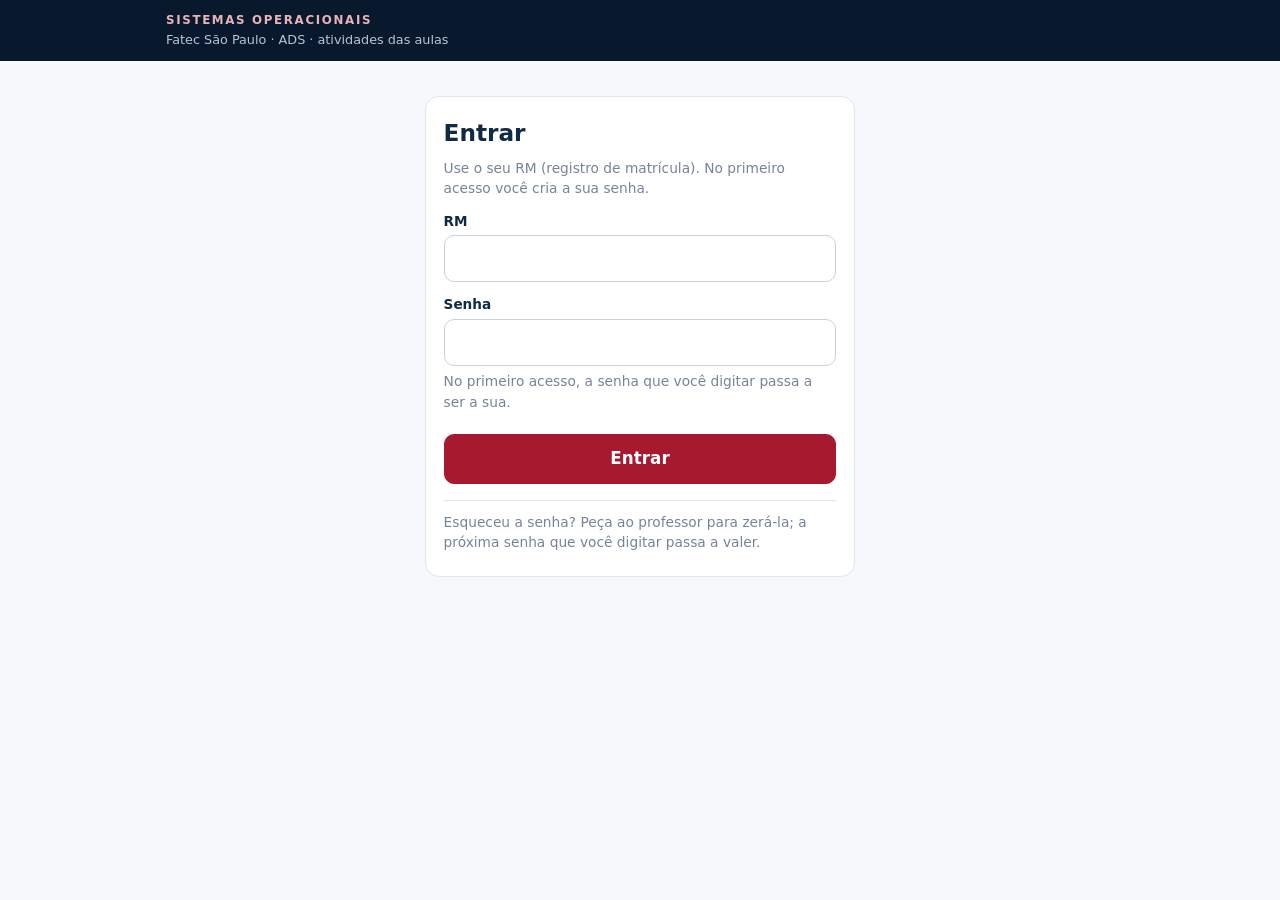
<file: aulas/A11/index.html>
<!DOCTYPE html>
<html lang="pt-BR" data-aula="A11">
<head>
<meta charset="utf-8">
<meta name="viewport" content="width=device-width, initial-scale=1, viewport-fit=cover">
<meta name="theme-color" content="#08192D">
<title>Atividades — Aula 11 · Sistemas Operacionais</title>
<link rel="stylesheet" href="estilo.css">
</head>
<body>

<header class="topo">
  <div class="topo-in">
    <div class="marca">SISTEMAS OPERACIONAIS</div>
    <div class="aula" id="topo-aula">Aula 11</div>
  </div>
  <div class="barra"><div class="barra-fill" id="barra"></div></div>
</header>

<main id="app">

  <!-- ETAPA 0 — identificação -->
  <section class="etapa ativa" data-etapa="0">
    <h1>Atividades da Aula 11</h1>
    <p class="lead" id="sub-aula"></p>
    <div class="cartao">
      <label for="nome">Seu nome completo</label>
      <input id="nome" type="text" autocomplete="name" placeholder="Nome e sobrenome" required>
      <div class="lado">
        <div>
          <label for="turma">Turma</label>
          <input id="turma" type="text" autocomplete="off" placeholder="ex.: ADS 1º sem. noturno">
        </div>
        <div>
          <label for="grupo">Grupo <span class="opc">(opcional)</span></label>
          <input id="grupo" type="text" autocomplete="off" placeholder="ex.: G3">
        </div>
      </div>
    </div>
    <div class="cartao destaque">
      <h4>Como funciona</h4>
      <p class="nota">Quatro etapas, uma por bloco. Nas etapas 1 a 3 você confere cada resposta na
        hora e vê o passo a passo (vale a primeira resposta conferida). A etapa 4 é o Quiz formativo 3,
        individual e com nota. <b>A entrega é única:</b> entregue só quando tiver terminado tudo.</p>
    </div>
    <div class="nav">
      <button class="btn primario grande" data-ir="1">Começar</button>
    </div>
  </section>

  <div id="etapas-geradas"></div>

  <!-- ETAPA 5 — revisão e entrega -->
  <section class="etapa" data-etapa="5">
    <div class="eyebrow">Entrega</div>
    <h2>Confira antes de entregar</h2>
    <div id="revisao"></div>
    <div id="pendencias"></div>
    <div class="nav">
      <button class="btn" data-ir="4">Voltar</button>
      <button class="btn primario grande" id="entregar">Entregar atividades</button>
    </div>
    <p class="nota" id="status-envio"></p>
  </section>

  <!-- ETAPA 6 — recibo -->
  <section class="etapa" data-etapa="6">
    <div class="selo">✓</div>
    <h2>Atividades entregues</h2>
    <p class="lead" id="recibo-linha"></p>
    <div id="recibo-correcao"></div>
    <div class="nav coluna">
      <button class="btn" id="baixar">Baixar uma cópia das minhas respostas</button>
      <button class="btn" id="ver-gabarito">Ver gabarito</button>
      <button class="btn leve" data-ir="0">Rever minhas respostas</button>
    </div>
    <div id="gabarito"></div>
  </section>

</main>

<footer class="rodape">
  <span id="rodape-txt"></span>
</footer>

<script src="../../js/ponte.js"></script>
<script src="dados.js"></script>
<script src="app.js"></script>
</body>
</html>
</file>
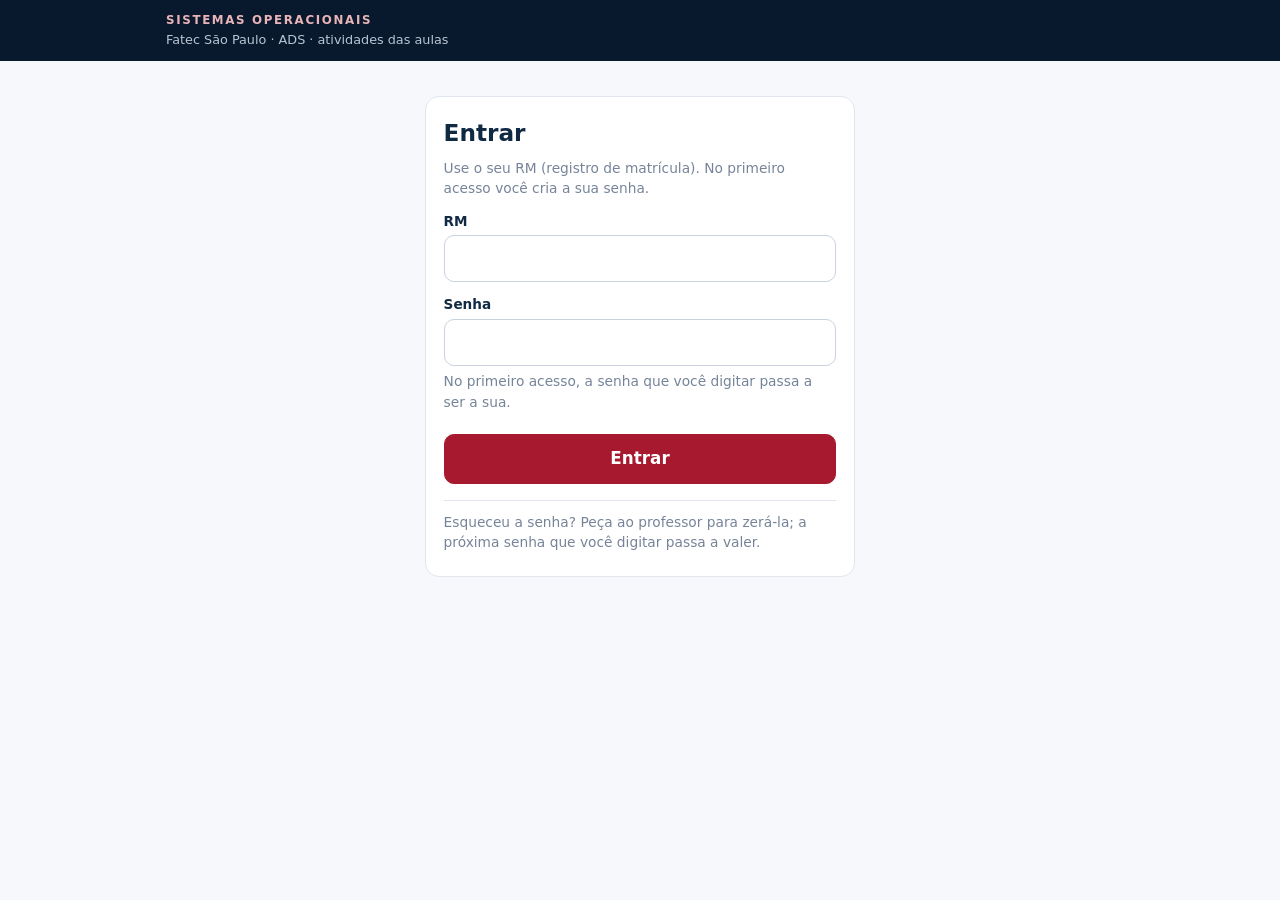
<file: aulas/A12/index.html>
<!DOCTYPE html>
<html lang="pt-BR" data-aula="A12">
<head>
<meta charset="utf-8">
<meta name="viewport" content="width=device-width, initial-scale=1, viewport-fit=cover">
<meta name="theme-color" content="#08192D">
<title>Atividades — Aula 12 · Sistemas Operacionais</title>
<link rel="stylesheet" href="estilo.css">
</head>
<body>

<header class="topo">
  <div class="topo-in">
    <div class="marca">SISTEMAS OPERACIONAIS</div>
    <div class="aula" id="topo-aula">Aula 12</div>
  </div>
  <div class="barra"><div class="barra-fill" id="barra"></div></div>
</header>

<main id="app">

  <!-- ETAPA 0 — identificação -->
  <section class="etapa ativa" data-etapa="0">
    <h1>Atividades da Aula 12</h1>
    <p class="lead" id="sub-aula"></p>
    <div class="cartao">
      <label for="nome">Seu nome completo</label>
      <input id="nome" type="text" autocomplete="name" placeholder="Nome e sobrenome" required>
      <div class="lado">
        <div>
          <label for="turma">Turma</label>
          <input id="turma" type="text" autocomplete="off" placeholder="ex.: ADS 1º sem. noturno">
        </div>
        <div>
          <label for="grupo">Grupo <span class="opc">(opcional)</span></label>
          <input id="grupo" type="text" autocomplete="off" placeholder="ex.: G3">
        </div>
      </div>
    </div>
    <div class="cartao destaque">
      <h4>Como funciona</h4>
      <p class="nota">Quatro etapas, uma por bloco. Nas etapas 1 a 3 você confere cada resposta na
        hora e vê o passo a passo (vale a primeira resposta conferida). A etapa 4 é o Laboratório 4,
        individual e com nota. <b>A entrega é única:</b> entregue só quando tiver terminado tudo.</p>
    </div>
    <div class="nav">
      <button class="btn primario grande" data-ir="1">Começar</button>
    </div>
  </section>

  <div id="etapas-geradas"></div>

  <!-- ETAPA 5 — revisão e entrega -->
  <section class="etapa" data-etapa="5">
    <div class="eyebrow">Entrega</div>
    <h2>Confira antes de entregar</h2>
    <div id="revisao"></div>
    <div id="pendencias"></div>
    <div class="nav">
      <button class="btn" data-ir="4">Voltar</button>
      <button class="btn primario grande" id="entregar">Entregar atividades</button>
    </div>
    <p class="nota" id="status-envio"></p>
  </section>

  <!-- ETAPA 6 — recibo -->
  <section class="etapa" data-etapa="6">
    <div class="selo">✓</div>
    <h2>Atividades entregues</h2>
    <p class="lead" id="recibo-linha"></p>
    <div id="recibo-correcao"></div>
    <div class="nav coluna">
      <button class="btn" id="baixar">Baixar uma cópia das minhas respostas</button>
      <button class="btn" id="ver-gabarito">Ver gabarito</button>
      <button class="btn leve" data-ir="0">Rever minhas respostas</button>
    </div>
    <div id="gabarito"></div>
  </section>

</main>

<footer class="rodape">
  <span id="rodape-txt"></span>
</footer>

<script src="../../js/ponte.js"></script>
<script src="dados.js"></script>
<script src="app.js"></script>
</body>
</html>
</file>
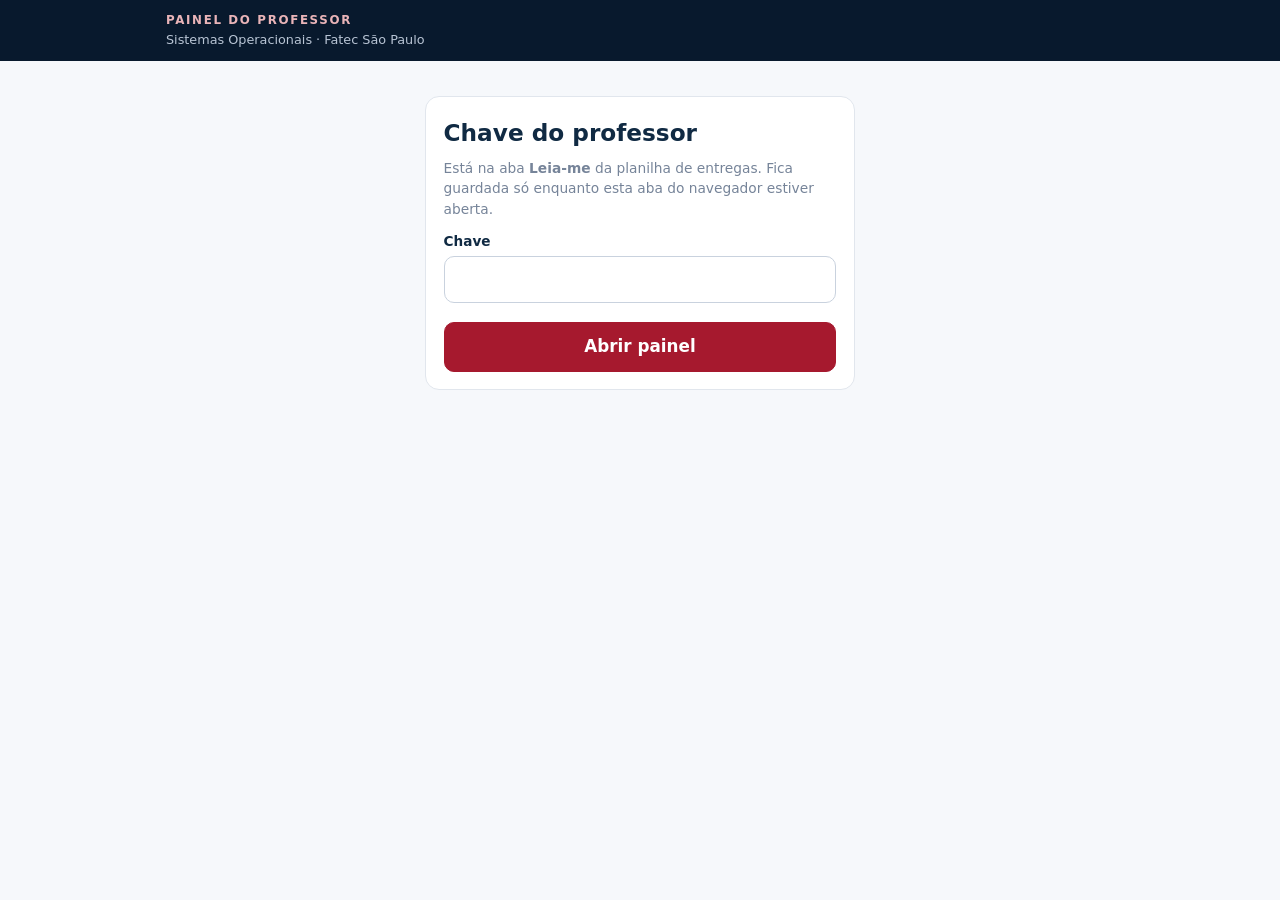
<file: professor.html>
<!DOCTYPE html>
<html lang="pt-BR">
<head>
<meta charset="utf-8">
<meta name="viewport" content="width=device-width, initial-scale=1">
<meta name="robots" content="noindex">
<title>Painel do professor · Atividades de SO</title>
<link rel="stylesheet" href="css/site.css">
<link rel="stylesheet" href="css/professor.css">
</head>
<body>
<header class="topo">
  <div class="topo-in">
    <div><div class="marca">PAINEL DO PROFESSOR</div><div class="sub">Sistemas Operacionais · Fatec São Paulo</div></div>
  </div>
</header>
<main class="largo">
  <section id="entrada" hidden>
    <div class="cartao estreito">
      <h1>Chave do professor</h1>
      <p class="nota">Está na aba <b>Leia-me</b> da planilha de entregas. Fica guardada só enquanto esta aba do navegador estiver aberta.</p>
      <form id="form-chave"><label>Chave<input id="chave" type="password" autocomplete="off"></label>
        <button class="btn primario" type="submit">Abrir painel</button></form>
      <div id="msg-chave"></div>
    </div>
  </section>
  <section id="painel" hidden>
    <div class="barra-aluno">
      <span><b id="n-alunos">–</b> alunos cadastrados · <a id="planilha" target="_blank" rel="noopener">abrir a planilha</a> ·
        <span id="py" class="py">…</span></span>
      <span><button class="link" id="bt-sair">sair</button></span>
    </div>
    <nav class="abas" id="abas"></nav>
    <div id="msg"></div>
    <div id="conteudo"></div>
    <div id="detalhe"></div>
  </section>
</main>
<script src="js/config.js"></script>
<script src="pyodide/pyodide.js"></script>
<script src="js/professor.js"></script>
</body>
</html>
</file>
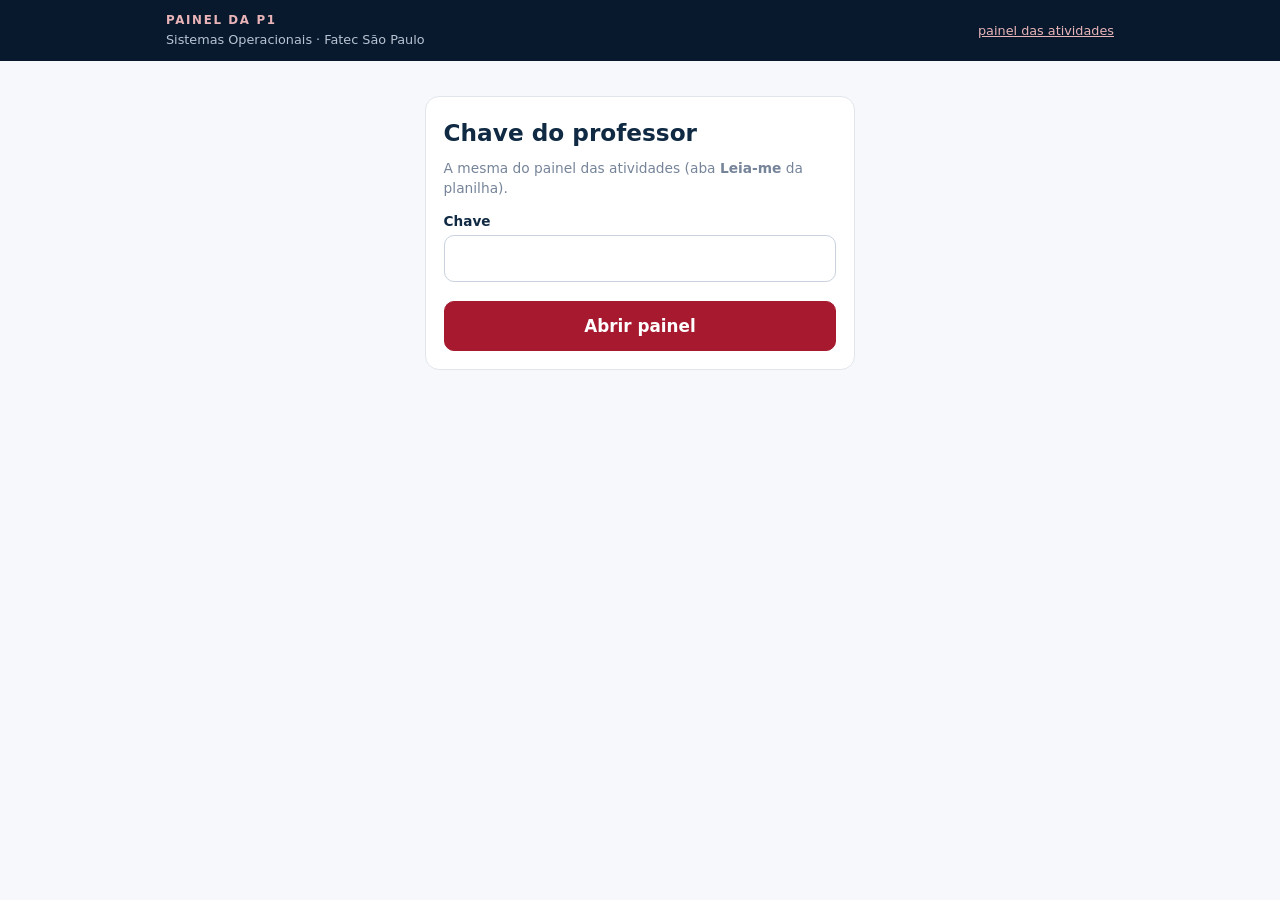
<file: professor_prova.html>
<!DOCTYPE html>
<html lang="pt-BR">
<head>
<meta charset="utf-8">
<meta name="viewport" content="width=device-width, initial-scale=1">
<meta name="robots" content="noindex">
<title>Painel da P1 · Sistemas Operacionais</title>
<link rel="stylesheet" href="css/site.css">
<link rel="stylesheet" href="css/professor.css">
<link rel="stylesheet" href="css/prova.css">
<style>
  .topo{position:static}
  .st{font-size:.72rem; font-weight:600; padding:.05rem .45rem; border-radius:99px; background:#EEF2F6; color:var(--muted)}
  .st.em_andamento{background:#E8F0F9; color:var(--blue)} .st.enviada{background:var(--ok); color:#2F4A1C}
  .st.enviada_auto{background:#FFF6DF; color:#7A5C00}
  .disc-card{margin:.8rem 0} .disc-card .notas{display:flex; flex-wrap:wrap; gap:.4rem; align-items:center; margin-top:.6rem}
  .disc-card .notas .btn{padding:.45rem .8rem} .disc-card .notas .btn.sel{background:var(--navy); color:#fff; border-color:var(--navy)}
  .disc-card input.com{flex:1 1 16rem; margin:0; font-size:.92rem}
  .variante{margin-top:1.4rem; padding:.6rem .8rem; background:#fff; border:1px solid var(--hair); border-radius:12px}
  details.ref summary{cursor:pointer; color:var(--blue); font-size:.9rem}
  td.a-baixo{background:#FBEAEC} td.a-alto{background:#EAF3E4}
  .det-q{border-top:1px solid var(--hair); padding:.6rem 0}
</style>
</head>
<body>
<header class="topo"><div class="topo-in">
  <div><div class="marca">PAINEL DA P1</div><div class="sub">Sistemas Operacionais · Fatec São Paulo</div></div>
  <div class="sub"><a href="professor.html" style="color:#E9B4B8">painel das atividades</a></div>
</div></header>
<main class="largo">
  <section id="entrada" hidden>
    <div class="cartao estreito">
      <h1>Chave do professor</h1>
      <p class="nota">A mesma do painel das atividades (aba <b>Leia-me</b> da planilha).</p>
      <form id="form-chave"><label>Chave<input id="chave" type="password" autocomplete="off"></label>
        <button class="btn primario" type="submit">Abrir painel</button></form>
      <div id="msg-chave"></div>
    </div>
  </section>
  <section id="painel" hidden>
    <div class="barra-aluno">
      <span id="resumo">…</span>
      <span><a id="planilha" target="_blank" rel="noopener">abrir a planilha</a> · <button class="link" id="bt-sair">sair</button></span>
    </div>
    <div class="controles" id="controles"></div>
    <nav class="abas" id="abas">
      <button class="aba ativa" data-tela="andamento">Andamento e notas</button>
      <button class="aba" data-tela="C1">Discursiva C1</button>
      <button class="aba" data-tela="C2">Discursiva C2</button>
      <button class="aba" data-tela="analise">Análise das questões</button>
    </nav>
    <div id="msg"></div>
    <div id="conteudo"></div>
  </section>
</main>
<script src="js/config.js"></script>
<script src="js/professor_prova.js"></script>
</body>
</html>
</file>
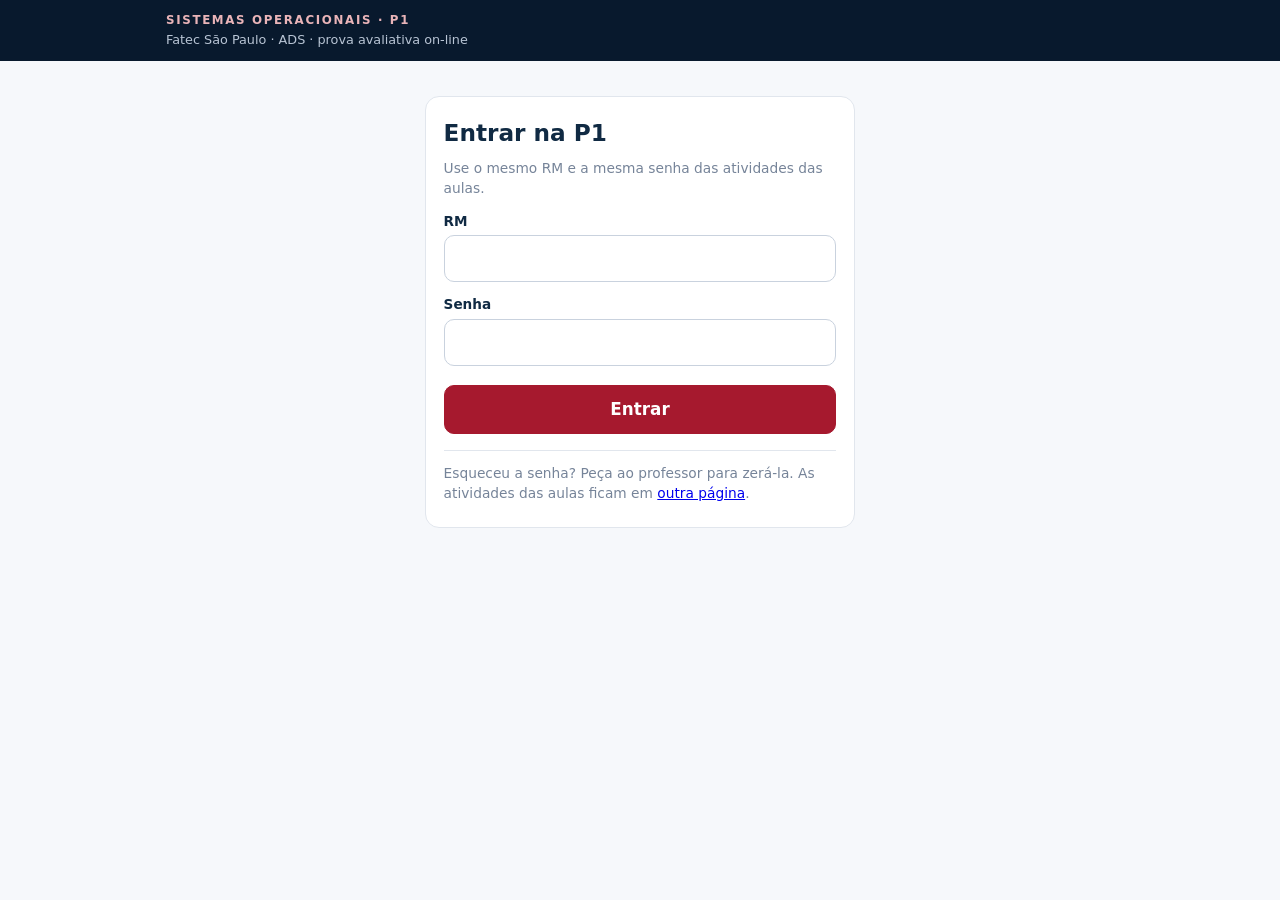
<file: prova.html>
<!DOCTYPE html>
<html lang="pt-BR">
<head>
<meta charset="utf-8">
<meta name="viewport" content="width=device-width, initial-scale=1">
<meta name="robots" content="noindex">
<title>P1 · Sistemas Operacionais · Fatec São Paulo</title>
<link rel="stylesheet" href="css/site.css">
<link rel="stylesheet" href="css/prova.css">
</head>
<body>
<header class="topo">
  <div class="topo-in">
    <div><div class="marca">SISTEMAS OPERACIONAIS · P1</div><div class="sub">Fatec São Paulo · ADS · prova avaliativa on-line</div></div>
    <div class="relogio" id="relogio" hidden><span id="tempo">--:--</span><small id="salvo">—</small></div>
  </div>
</header>

<main>
  <!-- entrada: o mesmo RM e senha das atividades -->
  <section id="entrada" hidden>
    <div class="cartao estreito">
      <h1>Entrar na P1</h1>
      <p class="nota">Use o mesmo RM e a mesma senha das atividades das aulas.</p>
      <form id="form-entrada" autocomplete="on">
        <label>RM<input id="rm" inputmode="numeric" autocomplete="username" required maxlength="20"></label>
        <label>Senha<input id="senha" type="password" autocomplete="current-password" required maxlength="40"></label>
        <div id="cadastro" hidden>
          <p class="aviso">Este RM ainda não tem cadastro. Confira se digitou certo. Se for o seu primeiro acesso ao sistema, complete abaixo: a senha digitada passa a ser a sua.</p>
          <label>Repita a senha<input id="senha2" type="password" autocomplete="new-password" maxlength="40"></label>
          <label>Nome completo<input id="nome-c" autocomplete="name" maxlength="80"></label>
          <label>Turma<input id="turma-c" placeholder="ex.: ADS 1º noturno" maxlength="40"></label>
        </div>
        <button class="btn primario" id="bt-entrar" type="submit">Entrar</button>
      </form>
      <div id="msg-entrada"></div>
      <p class="nota pe">Esqueceu a senha? Peça ao professor para zerá-la. As atividades das aulas ficam em <a href="./">outra página</a>.</p>
    </div>
  </section>

  <section id="area" hidden>
    <div class="barra-aluno"><span id="quem"></span><span><button class="link" id="bt-sair">sair</button></span></div>
    <div id="msg"></div>
    <div id="tela"></div>
  </section>
</main>
<script src="js/config.js"></script>
<script src="js/prova.js"></script>
</body>
</html>
</file>
<file: css/site.css>
/* Site das atividades — mesma paleta das páginas das aulas. */
:root{
  --navy:#08192D; --ink:#102A43; --red:#A6192E; --blue:#1F4E78; --green:#548235; --gold:#BF9000;
  --txt:#343F4F; --muted:#768499; --hair:#E1E6ED; --tint:#F6F8FB; --ok:#EAF3E4; --erro:#FBEAEC;
  --fonte: system-ui, -apple-system, "Segoe UI", Roboto, "Helvetica Neue", Arial, sans-serif;
}
*{box-sizing:border-box}
html{-webkit-text-size-adjust:100%}
body{margin:0; font-family:var(--fonte); font-size:16px; line-height:1.5; color:var(--txt); background:var(--tint)}
.topo{background:var(--navy); color:#fff}
.topo-in{max-width:980px; margin:0 auto; padding:.75rem 1rem; display:flex; justify-content:space-between; align-items:center}
.marca{font-size:.74rem; letter-spacing:.14em; font-weight:700; color:#E9B4B8}
.sub{font-size:.8rem; color:#B8C4D4}
main{max-width:980px; margin:0 auto; padding:1rem .7rem 3rem}
h1{font-size:1.45rem; color:var(--ink); margin:.1rem 0 .4rem}
h2{font-size:1.15rem; color:var(--ink); margin:.1rem 0 .2rem}
.cartao{background:#fff; border:1px solid var(--hair); border-radius:14px; padding:1.1rem 1.1rem}
.estreito{max-width:430px; margin:1.2rem auto}
label{display:block; font-size:.85rem; font-weight:600; color:var(--ink); margin:.75rem 0 .2rem}
input{display:block; width:100%; margin-top:.25rem; font:inherit; font-size:1.05rem; padding:.62rem .7rem;
      border:1px solid #C9D2DE; border-radius:10px; background:#fff}
input:focus{outline:2px solid #9BB8D8; border-color:var(--blue)}
.btn{font:inherit; font-weight:600; border-radius:10px; border:1px solid #C9D2DE; background:#fff; color:var(--ink);
     padding:.7rem 1rem; cursor:pointer}
.btn.primario{background:var(--red); border-color:var(--red); color:#fff; width:100%; margin-top:1rem; font-size:1.05rem}
.btn:disabled{opacity:.6; cursor:wait}
.nota{font-size:.86rem; color:var(--muted); margin:.35rem 0}
.pe{margin-top:1rem; border-top:1px solid var(--hair); padding-top:.7rem}
.aviso{background:var(--erro); border-left:4px solid var(--red); padding:.6rem .8rem; border-radius:0 8px 8px 0;
       margin:.8rem 0; font-size:.92rem}
.barra-aluno{display:flex; flex-wrap:wrap; justify-content:space-between; gap:.3rem; font-size:.88rem;
             color:var(--ink); padding:.2rem .2rem .6rem}
.link{background:none; border:0; color:var(--blue); font:inherit; text-decoration:underline; cursor:pointer; padding:0}
.abas{display:flex; gap:.4rem; overflow-x:auto; padding-bottom:.3rem; -webkit-overflow-scrolling:touch}
.aba{flex:0 0 auto; display:flex; flex-direction:column; align-items:flex-start; gap:.15rem; min-width:7.2rem;
     font:inherit; text-align:left; background:#fff; border:1px solid var(--hair); border-radius:12px;
     padding:.5rem .75rem; cursor:pointer; color:var(--ink)}
.aba.ativa{border-color:var(--navy); box-shadow:inset 0 -3px 0 var(--red)}
.selo{font-size:.7rem; font-weight:600; padding:.05rem .45rem; border-radius:99px; background:#EEF2F6; color:var(--muted)}
.selo.ok{background:var(--ok); color:#2F4A1C}
.selo.aberta{background:#E8F0F9; color:var(--blue)}
.selo.fechada{background:#F3EEE2; color:#7A5C00}
.cab-aula{margin:.8rem .2rem .5rem}
.cab-aula p{margin:.2rem 0; font-size:.92rem}
.vazio{margin-top:1rem}
#quadro[hidden]{display:none}
#quadro{display:block; width:100%; border:1px solid var(--hair); border-radius:14px; background:#fff; min-height:600px}
</file>
<file: aulas/A02/estilo.css>
/* Atividades da Aula 2 — folha de estilo.
   Paleta da disciplina; layout pensado primeiro para celular.
   Sem fonte externa: a página precisa funcionar sem internet. */

:root{
  --navy:#08192D; --ink:#102A43; --red:#A6192E; --blue:#1F4E78;
  --green:#548235; --gold:#BF9000; --purple:#7B4FA6; --teal:#1B6E6E;
  --txt:#343F4F; --muted:#768499; --hair:#E1E6ED; --tint:#F6F8FB;
  --ok:#EAF3E4; --erro:#FBEAEC;
  --fonte: system-ui, -apple-system, "Segoe UI", Roboto, "Helvetica Neue", Arial, sans-serif;
}

*{box-sizing:border-box}
html{-webkit-text-size-adjust:100%}
body{
  margin:0; font-family:var(--fonte); font-size:16px; line-height:1.5;
  color:var(--txt); background:#fff; padding-bottom:env(safe-area-inset-bottom);
}

/* ── topo ─────────────────────────────────────────────────────────────── */
.topo{position:sticky; top:0; z-index:20; background:var(--navy); color:#fff;
      box-shadow:0 1px 6px rgba(8,25,45,.18)}
.topo-in{display:flex; justify-content:space-between; align-items:baseline;
         padding:.7rem 1rem .55rem; max-width:820px; margin:0 auto}
.marca{font-size:.72rem; letter-spacing:.14em; font-weight:700; color:#E9B4B8}
.aula{font-size:.78rem; color:#B8C4D4}
.barra{height:3px; background:#1b3352}
.barra-fill{height:100%; width:0; background:var(--red); transition:width .25s ease}

/* ── estrutura ────────────────────────────────────────────────────────── */
main{max-width:820px; margin:0 auto; padding:1.1rem 1rem 3rem}
.etapa{display:none; animation:entra .18s ease}
.etapa.ativa{display:block}
@keyframes entra{from{opacity:0; transform:translateY(6px)} to{opacity:1; transform:none}}

h1{font-size:1.5rem; line-height:1.2; color:var(--ink); margin:.2rem 0 .5rem}
h2{font-size:1.28rem; line-height:1.25; color:var(--ink); margin:.15rem 0 .5rem}
h3.sub{font-size:1rem; color:var(--ink); margin:1.6rem 0 .3rem;
       padding-top:.9rem; border-top:1px solid var(--hair)}
.eyebrow{font-size:.7rem; letter-spacing:.12em; text-transform:uppercase;
         font-weight:700; color:var(--red); margin-bottom:.25rem}
.lead{font-size:.98rem; color:var(--txt); margin:.2rem 0 1rem}
.nota{font-size:.82rem; color:var(--muted); margin:.4rem 0 .8rem}
.opc{font-weight:400; color:var(--muted)}

/* ── cartões e campos ─────────────────────────────────────────────────── */
.cartao{border:1px solid var(--hair); border-radius:10px; padding:.85rem .9rem;
        margin:.7rem 0; background:#fff}
.cartao.destaque{background:var(--tint); border-left:4px solid var(--gold)}
.cartao h4{margin:0 0 .15rem; font-size:1rem; color:var(--ink)}
.cartao .rec{font-size:.72rem; letter-spacing:.1em; text-transform:uppercase;
             font-weight:700; color:var(--red); margin-bottom:.35rem}
.cartao.c-blue{border-left:4px solid var(--blue)}
.cartao.c-red{border-left:4px solid var(--red)}
.cartao.c-green{border-left:4px solid var(--green)}
.cartao.c-purple{border-left:4px solid var(--purple)}

label{display:block; font-size:.85rem; font-weight:600; color:var(--ink);
      margin:.6rem 0 .25rem}
input[type=text], textarea, select{
  width:100%; font-family:inherit; font-size:16px; color:var(--txt);
  border:1px solid #C9D2DE; border-radius:8px; padding:.6rem .65rem;
  background:#fff; -webkit-appearance:none; appearance:none;
}
select{background-image:linear-gradient(45deg,transparent 50%,var(--muted) 50%),
       linear-gradient(135deg,var(--muted) 50%,transparent 50%);
       background-position:calc(100% - 18px) 52%, calc(100% - 13px) 52%;
       background-size:5px 5px,5px 5px; background-repeat:no-repeat; padding-right:2rem}
textarea{resize:vertical; line-height:1.45}
input:focus, textarea:focus, select:focus{outline:none; border-color:var(--blue);
  box-shadow:0 0 0 3px rgba(31,78,120,.13)}
.lado{display:flex; gap:.7rem}
.lado>div{flex:1}

/* ── atividade 2: ordenação ───────────────────────────────────────────── */
ol.ordem{list-style:none; padding:0; margin:.5rem 0 0}
ol.ordem li{display:flex; align-items:stretch; gap:.5rem; margin-bottom:.4rem}
.pos{flex:0 0 2rem; display:flex; align-items:center; justify-content:center;
     background:var(--navy); color:#fff; font-weight:700; font-size:.9rem;
     border-radius:8px 0 0 8px}
.marco{flex:1; border:1px solid var(--hair); border-left:none; border-right:none;
       padding:.55rem .6rem; font-size:.9rem; display:flex; align-items:center}
.setas{flex:0 0 4.6rem; display:flex}
.setas button{flex:1; border:1px solid var(--hair); background:var(--tint);
  font-size:1.1rem; color:var(--ink); cursor:pointer; min-height:44px}
.setas button:first-child{border-radius:0}
.setas button:last-child{border-radius:0 8px 8px 0; border-left:none}
.setas button:active{background:#e6ecf4}
.setas button:disabled{color:#C9D2DE}

/* ── atividade 2: pareamento ──────────────────────────────────────────── */
.par{border:1px solid var(--hair); border-radius:10px; padding:.7rem .75rem; margin:.5rem 0}
.par .gid{font-weight:700; color:var(--red); font-size:.8rem}
.par p{margin:.15rem 0 .5rem; font-size:.92rem}

/* ── botões ───────────────────────────────────────────────────────────── */
.nav{display:flex; gap:.6rem; margin:1.6rem 0 .5rem}
.nav.coluna{flex-direction:column}
.btn{flex:1; min-height:48px; padding:.7rem 1rem; font-family:inherit; font-size:1rem;
     font-weight:600; color:var(--ink); background:#fff; border:1.5px solid #C9D2DE;
     border-radius:9px; cursor:pointer}
.btn:active{transform:translateY(1px)}
.btn.primario{background:var(--red); border-color:var(--red); color:#fff}
.btn.leve{border:none; color:var(--muted); font-weight:500}
.btn.grande{font-size:1.05rem; min-height:56px}
.btn[disabled]{opacity:.55}

/* ── revisão, recibo e gabarito ───────────────────────────────────────── */
.resumo{border:1px solid var(--hair); border-radius:10px; margin:.6rem 0; overflow:hidden}
.resumo .cab{background:var(--tint); padding:.5rem .75rem; font-weight:700;
             font-size:.9rem; color:var(--ink); border-bottom:1px solid var(--hair)}
.resumo .item{padding:.45rem .75rem; font-size:.88rem; border-bottom:1px solid #EEF2F6}
.resumo .item:last-child{border-bottom:none}
.resumo .item b{color:var(--ink)}
.vazio{color:var(--muted); font-style:italic}
.aviso{background:var(--erro); border-left:4px solid var(--red); border-radius:8px;
       padding:.7rem .8rem; font-size:.9rem; margin:.6rem 0}
.aviso ul{margin:.35rem 0 0; padding-left:1.1rem}
.selo{width:56px; height:56px; border-radius:50%; background:var(--green); color:#fff;
      font-size:1.9rem; line-height:56px; text-align:center; margin:.5rem 0 .7rem}
.placar{display:flex; gap:.5rem; margin:.8rem 0}
.placar div{flex:1; border:1px solid var(--hair); border-radius:10px; padding:.6rem .4rem;
            text-align:center}
.placar .n{font-size:1.5rem; font-weight:700; color:var(--ink); display:block}
.placar .r{font-size:.72rem; color:var(--muted); line-height:1.25}
.gab{border:1px solid var(--hair); border-radius:10px; padding:.75rem .8rem; margin:.6rem 0}
.gab h4{margin:.1rem 0 .4rem; color:var(--ink); font-size:.95rem}
.gab table{width:100%; border-collapse:collapse; font-size:.83rem}
.gab td{padding:.32rem .3rem; border-bottom:1px solid #EEF2F6; vertical-align:top}
.gab td:first-child{font-weight:600; color:var(--ink); white-space:nowrap; padding-right:.6rem}
.certo{background:var(--ok)} .errado{background:var(--erro)}

.rodape{border-top:1px solid var(--hair); padding:.9rem 1rem 1.4rem; text-align:center;
        font-size:.75rem; color:var(--muted)}

/* ── telas maiores ────────────────────────────────────────────────────── */
@media (min-width:700px){
  body{font-size:17px}
  h1{font-size:1.9rem} h2{font-size:1.55rem}
  main{padding:1.6rem 1.5rem 4rem}
  .a1-grade{display:flex; gap:.8rem}
  .a1-grade>div{flex:1}
}
</file>
<file: aulas/A03/estilo.css>
/* Atividades da Aula 2 — folha de estilo.
   Paleta da disciplina; layout pensado primeiro para celular.
   Sem fonte externa: a página precisa funcionar sem internet. */

:root{
  --navy:#08192D; --ink:#102A43; --red:#A6192E; --blue:#1F4E78;
  --green:#548235; --gold:#BF9000; --purple:#7B4FA6; --teal:#1B6E6E;
  --txt:#343F4F; --muted:#768499; --hair:#E1E6ED; --tint:#F6F8FB;
  --ok:#EAF3E4; --erro:#FBEAEC;
  --fonte: system-ui, -apple-system, "Segoe UI", Roboto, "Helvetica Neue", Arial, sans-serif;
}

*{box-sizing:border-box}
html{-webkit-text-size-adjust:100%}
body{
  margin:0; font-family:var(--fonte); font-size:16px; line-height:1.5;
  color:var(--txt); background:#fff; padding-bottom:env(safe-area-inset-bottom);
}

/* ── topo ─────────────────────────────────────────────────────────────── */
.topo{position:sticky; top:0; z-index:20; background:var(--navy); color:#fff;
      box-shadow:0 1px 6px rgba(8,25,45,.18)}
.topo-in{display:flex; justify-content:space-between; align-items:baseline;
         padding:.7rem 1rem .55rem; max-width:820px; margin:0 auto}
.marca{font-size:.72rem; letter-spacing:.14em; font-weight:700; color:#E9B4B8}
.aula{font-size:.78rem; color:#B8C4D4}
.barra{height:3px; background:#1b3352}
.barra-fill{height:100%; width:0; background:var(--red); transition:width .25s ease}

/* ── estrutura ────────────────────────────────────────────────────────── */
main{max-width:820px; margin:0 auto; padding:1.1rem 1rem 3rem}
.etapa{display:none; animation:entra .18s ease}
.etapa.ativa{display:block}
@keyframes entra{from{opacity:0; transform:translateY(6px)} to{opacity:1; transform:none}}

h1{font-size:1.5rem; line-height:1.2; color:var(--ink); margin:.2rem 0 .5rem}
h2{font-size:1.28rem; line-height:1.25; color:var(--ink); margin:.15rem 0 .5rem}
h3.sub{font-size:1rem; color:var(--ink); margin:1.6rem 0 .3rem;
       padding-top:.9rem; border-top:1px solid var(--hair)}
.eyebrow{font-size:.7rem; letter-spacing:.12em; text-transform:uppercase;
         font-weight:700; color:var(--red); margin-bottom:.25rem}
.lead{font-size:.98rem; color:var(--txt); margin:.2rem 0 1rem}
.nota{font-size:.82rem; color:var(--muted); margin:.4rem 0 .8rem}
.opc{font-weight:400; color:var(--muted)}

/* ── cartões e campos ─────────────────────────────────────────────────── */
.cartao{border:1px solid var(--hair); border-radius:10px; padding:.85rem .9rem;
        margin:.7rem 0; background:#fff}
.cartao.destaque{background:var(--tint); border-left:4px solid var(--gold)}
.cartao h4{margin:0 0 .15rem; font-size:1rem; color:var(--ink)}
.cartao .rec{font-size:.72rem; letter-spacing:.1em; text-transform:uppercase;
             font-weight:700; color:var(--red); margin-bottom:.35rem}
.cartao.c-blue{border-left:4px solid var(--blue)}
.cartao.c-red{border-left:4px solid var(--red)}
.cartao.c-green{border-left:4px solid var(--green)}
.cartao.c-purple{border-left:4px solid var(--purple)}

label{display:block; font-size:.85rem; font-weight:600; color:var(--ink);
      margin:.6rem 0 .25rem}
input[type=text], textarea, select{
  width:100%; font-family:inherit; font-size:16px; color:var(--txt);
  border:1px solid #C9D2DE; border-radius:8px; padding:.6rem .65rem;
  background:#fff; -webkit-appearance:none; appearance:none;
}
select{background-image:linear-gradient(45deg,transparent 50%,var(--muted) 50%),
       linear-gradient(135deg,var(--muted) 50%,transparent 50%);
       background-position:calc(100% - 18px) 52%, calc(100% - 13px) 52%;
       background-size:5px 5px,5px 5px; background-repeat:no-repeat; padding-right:2rem}
textarea{resize:vertical; line-height:1.45}
input:focus, textarea:focus, select:focus{outline:none; border-color:var(--blue);
  box-shadow:0 0 0 3px rgba(31,78,120,.13)}
.lado{display:flex; gap:.7rem}
.lado>div{flex:1}

/* ── atividade 2: ordenação ───────────────────────────────────────────── */
ol.ordem{list-style:none; padding:0; margin:.5rem 0 0}
ol.ordem li{display:flex; align-items:stretch; gap:.5rem; margin-bottom:.4rem}
.pos{flex:0 0 2rem; display:flex; align-items:center; justify-content:center;
     background:var(--navy); color:#fff; font-weight:700; font-size:.9rem;
     border-radius:8px 0 0 8px}
.marco{flex:1; border:1px solid var(--hair); border-left:none; border-right:none;
       padding:.55rem .6rem; font-size:.9rem; display:flex; align-items:center}
.setas{flex:0 0 4.6rem; display:flex}
.setas button{flex:1; border:1px solid var(--hair); background:var(--tint);
  font-size:1.1rem; color:var(--ink); cursor:pointer; min-height:44px}
.setas button:first-child{border-radius:0}
.setas button:last-child{border-radius:0 8px 8px 0; border-left:none}
.setas button:active{background:#e6ecf4}
.setas button:disabled{color:#C9D2DE}

/* ── atividade 2: pareamento ──────────────────────────────────────────── */
.par{border:1px solid var(--hair); border-radius:10px; padding:.7rem .75rem; margin:.5rem 0}
.par .gid{font-weight:700; color:var(--red); font-size:.8rem}
.par p{margin:.15rem 0 .5rem; font-size:.92rem}

/* ── botões ───────────────────────────────────────────────────────────── */
.nav{display:flex; gap:.6rem; margin:1.6rem 0 .5rem}
.nav.coluna{flex-direction:column}
.btn{flex:1; min-height:48px; padding:.7rem 1rem; font-family:inherit; font-size:1rem;
     font-weight:600; color:var(--ink); background:#fff; border:1.5px solid #C9D2DE;
     border-radius:9px; cursor:pointer}
.btn:active{transform:translateY(1px)}
.btn.primario{background:var(--red); border-color:var(--red); color:#fff}
.btn.leve{border:none; color:var(--muted); font-weight:500}
.btn.grande{font-size:1.05rem; min-height:56px}
.btn[disabled]{opacity:.55}

/* ── revisão, recibo e gabarito ───────────────────────────────────────── */
.resumo{border:1px solid var(--hair); border-radius:10px; margin:.6rem 0; overflow:hidden}
.resumo .cab{background:var(--tint); padding:.5rem .75rem; font-weight:700;
             font-size:.9rem; color:var(--ink); border-bottom:1px solid var(--hair)}
.resumo .item{padding:.45rem .75rem; font-size:.88rem; border-bottom:1px solid #EEF2F6}
.resumo .item:last-child{border-bottom:none}
.resumo .item b{color:var(--ink)}
.vazio{color:var(--muted); font-style:italic}
.aviso{background:var(--erro); border-left:4px solid var(--red); border-radius:8px;
       padding:.7rem .8rem; font-size:.9rem; margin:.6rem 0}
.aviso ul{margin:.35rem 0 0; padding-left:1.1rem}
.selo{width:56px; height:56px; border-radius:50%; background:var(--green); color:#fff;
      font-size:1.9rem; line-height:56px; text-align:center; margin:.5rem 0 .7rem}
.placar{display:flex; gap:.5rem; margin:.8rem 0}
.placar div{flex:1; border:1px solid var(--hair); border-radius:10px; padding:.6rem .4rem;
            text-align:center}
.placar .n{font-size:1.5rem; font-weight:700; color:var(--ink); display:block}
.placar .r{font-size:.72rem; color:var(--muted); line-height:1.25}
.gab{border:1px solid var(--hair); border-radius:10px; padding:.75rem .8rem; margin:.6rem 0}
.gab h4{margin:.1rem 0 .4rem; color:var(--ink); font-size:.95rem}
.gab table{width:100%; border-collapse:collapse; font-size:.83rem}
.gab td{padding:.32rem .3rem; border-bottom:1px solid #EEF2F6; vertical-align:top}
.gab td:first-child{font-weight:600; color:var(--ink); white-space:nowrap; padding-right:.6rem}
.certo{background:var(--ok)} .errado{background:var(--erro)}

.faixa-rede{background:#EAF0F7; border-left:4px solid var(--blue); border-radius:8px;
  padding:.55rem .7rem; margin:0 0 .9rem; font-size:.82rem; color:var(--ink)}

.rodape{border-top:1px solid var(--hair); padding:.9rem 1rem 1.4rem; text-align:center;
        font-size:.75rem; color:var(--muted)}

/* ── telas maiores ────────────────────────────────────────────────────── */
@media (min-width:700px){
  body{font-size:17px}
  h1{font-size:1.9rem} h2{font-size:1.55rem}
  main{padding:1.6rem 1.5rem 4rem}
  .a1-grade{display:flex; gap:.8rem}
  .a1-grade>div{flex:1}
}

/* ── atividade 3: escolha de opção, registro de laboratório ───────────── */
.legenda{display:flex; flex-direction:column; gap:.2rem; background:var(--tint);
  border-radius:8px; padding:.55rem .7rem; margin:.2rem 0 .9rem;
  font-size:.78rem; color:var(--muted)}
.legenda b{color:var(--ink)}

.item-q{border:1px solid var(--hair); border-radius:10px; padding:.7rem .75rem; margin:.55rem 0;
  border-left:4px solid var(--hair)}
.item-q.respondida{border-left-color:var(--green); background:#FCFDFB}
.item-q .enun{margin:0 0 .55rem; font-size:.94rem; color:var(--ink)}
.item-q .enun .n{display:inline-block; min-width:1.35rem; height:1.35rem; line-height:1.35rem;
  text-align:center; border-radius:50%; background:var(--navy); color:#fff;
  font-size:.74rem; font-weight:700; margin-right:.45rem}

.opcoes{display:flex; gap:.4rem}
.opcoes.coluna{flex-direction:column}
.opc-btn{flex:1; min-height:44px; padding:.5rem .4rem; font-family:inherit; font-size:.86rem;
  font-weight:600; color:var(--ink); background:#fff; border:1.5px solid #C9D2DE;
  border-radius:8px; cursor:pointer; text-align:center; line-height:1.2}
.opc-btn.largo{text-align:left; font-weight:500; font-size:.88rem; padding:.6rem .7rem}
.opc-btn.sel{background:var(--navy); border-color:var(--navy); color:#fff}
.opc-btn:active{transform:translateY(1px)}

label .cmd{display:block; font-family:ui-monospace, "Cascadia Mono", Consolas, monospace;
  font-size:.74rem; color:var(--blue); font-weight:400; margin-top:.1rem}
select{width:100%; min-height:46px; padding:.5rem .6rem; font-family:inherit; font-size:1rem;
  color:var(--ink); background:#fff; border:1.5px solid #C9D2DE; border-radius:8px;
  margin:.15rem 0 .7rem}
</file>
<file: aulas/A04/estilo.css>
/* Atividades da Aula 2 — folha de estilo.
   Paleta da disciplina; layout pensado primeiro para celular.
   Sem fonte externa: a página precisa funcionar sem internet. */

:root{
  --navy:#08192D; --ink:#102A43; --red:#A6192E; --blue:#1F4E78;
  --green:#548235; --gold:#BF9000; --purple:#7B4FA6; --teal:#1B6E6E;
  --txt:#343F4F; --muted:#768499; --hair:#E1E6ED; --tint:#F6F8FB;
  --ok:#EAF3E4; --erro:#FBEAEC;
  --fonte: system-ui, -apple-system, "Segoe UI", Roboto, "Helvetica Neue", Arial, sans-serif;
}

*{box-sizing:border-box}
html{-webkit-text-size-adjust:100%}
body{
  margin:0; font-family:var(--fonte); font-size:16px; line-height:1.5;
  color:var(--txt); background:#fff; padding-bottom:env(safe-area-inset-bottom);
}

/* ── topo ─────────────────────────────────────────────────────────────── */
.topo{position:sticky; top:0; z-index:20; background:var(--navy); color:#fff;
      box-shadow:0 1px 6px rgba(8,25,45,.18)}
.topo-in{display:flex; justify-content:space-between; align-items:baseline;
         padding:.7rem 1rem .55rem; max-width:820px; margin:0 auto}
.marca{font-size:.72rem; letter-spacing:.14em; font-weight:700; color:#E9B4B8}
.aula{font-size:.78rem; color:#B8C4D4}
.barra{height:3px; background:#1b3352}
.barra-fill{height:100%; width:0; background:var(--red); transition:width .25s ease}

/* ── estrutura ────────────────────────────────────────────────────────── */
main{max-width:820px; margin:0 auto; padding:1.1rem 1rem 3rem}
.etapa{display:none; animation:entra .18s ease}
.etapa.ativa{display:block}
@keyframes entra{from{opacity:0; transform:translateY(6px)} to{opacity:1; transform:none}}

h1{font-size:1.5rem; line-height:1.2; color:var(--ink); margin:.2rem 0 .5rem}
h2{font-size:1.28rem; line-height:1.25; color:var(--ink); margin:.15rem 0 .5rem}
h3.sub{font-size:1rem; color:var(--ink); margin:1.6rem 0 .3rem;
       padding-top:.9rem; border-top:1px solid var(--hair)}
.eyebrow{font-size:.7rem; letter-spacing:.12em; text-transform:uppercase;
         font-weight:700; color:var(--red); margin-bottom:.25rem}
.lead{font-size:.98rem; color:var(--txt); margin:.2rem 0 1rem}
.nota{font-size:.82rem; color:var(--muted); margin:.4rem 0 .8rem}
.opc{font-weight:400; color:var(--muted)}

/* ── cartões e campos ─────────────────────────────────────────────────── */
.cartao{border:1px solid var(--hair); border-radius:10px; padding:.85rem .9rem;
        margin:.7rem 0; background:#fff}
.cartao.destaque{background:var(--tint); border-left:4px solid var(--gold)}
.cartao h4{margin:0 0 .15rem; font-size:1rem; color:var(--ink)}
.cartao .rec{font-size:.72rem; letter-spacing:.1em; text-transform:uppercase;
             font-weight:700; color:var(--red); margin-bottom:.35rem}
.cartao.c-blue{border-left:4px solid var(--blue)}
.cartao.c-red{border-left:4px solid var(--red)}
.cartao.c-green{border-left:4px solid var(--green)}
.cartao.c-purple{border-left:4px solid var(--purple)}

label{display:block; font-size:.85rem; font-weight:600; color:var(--ink);
      margin:.6rem 0 .25rem}
input[type=text], textarea, select{
  width:100%; font-family:inherit; font-size:16px; color:var(--txt);
  border:1px solid #C9D2DE; border-radius:8px; padding:.6rem .65rem;
  background:#fff; -webkit-appearance:none; appearance:none;
}
select{background-image:linear-gradient(45deg,transparent 50%,var(--muted) 50%),
       linear-gradient(135deg,var(--muted) 50%,transparent 50%);
       background-position:calc(100% - 18px) 52%, calc(100% - 13px) 52%;
       background-size:5px 5px,5px 5px; background-repeat:no-repeat; padding-right:2rem}
textarea{resize:vertical; line-height:1.45}
input:focus, textarea:focus, select:focus{outline:none; border-color:var(--blue);
  box-shadow:0 0 0 3px rgba(31,78,120,.13)}
.lado{display:flex; gap:.7rem}
.lado>div{flex:1}

/* ── atividade 2: ordenação ───────────────────────────────────────────── */
ol.ordem{list-style:none; padding:0; margin:.5rem 0 0}
ol.ordem li{display:flex; align-items:stretch; gap:.5rem; margin-bottom:.4rem}
.pos{flex:0 0 2rem; display:flex; align-items:center; justify-content:center;
     background:var(--navy); color:#fff; font-weight:700; font-size:.9rem;
     border-radius:8px 0 0 8px}
.marco{flex:1; border:1px solid var(--hair); border-left:none; border-right:none;
       padding:.55rem .6rem; font-size:.9rem; display:flex; align-items:center}
.setas{flex:0 0 4.6rem; display:flex}
.setas button{flex:1; border:1px solid var(--hair); background:var(--tint);
  font-size:1.1rem; color:var(--ink); cursor:pointer; min-height:44px}
.setas button:first-child{border-radius:0}
.setas button:last-child{border-radius:0 8px 8px 0; border-left:none}
.setas button:active{background:#e6ecf4}
.setas button:disabled{color:#C9D2DE}

/* ── atividade 2: pareamento ──────────────────────────────────────────── */
.par{border:1px solid var(--hair); border-radius:10px; padding:.7rem .75rem; margin:.5rem 0}
.par .gid{font-weight:700; color:var(--red); font-size:.8rem}
.par p{margin:.15rem 0 .5rem; font-size:.92rem}

/* ── botões ───────────────────────────────────────────────────────────── */
.nav{display:flex; gap:.6rem; margin:1.6rem 0 .5rem}
.nav.coluna{flex-direction:column}
.btn{flex:1; min-height:48px; padding:.7rem 1rem; font-family:inherit; font-size:1rem;
     font-weight:600; color:var(--ink); background:#fff; border:1.5px solid #C9D2DE;
     border-radius:9px; cursor:pointer}
.btn:active{transform:translateY(1px)}
.btn.primario{background:var(--red); border-color:var(--red); color:#fff}
.btn.leve{border:none; color:var(--muted); font-weight:500}
.btn.grande{font-size:1.05rem; min-height:56px}
.btn[disabled]{opacity:.55}

/* ── revisão, recibo e gabarito ───────────────────────────────────────── */
.resumo{border:1px solid var(--hair); border-radius:10px; margin:.6rem 0; overflow:hidden}
.resumo .cab{background:var(--tint); padding:.5rem .75rem; font-weight:700;
             font-size:.9rem; color:var(--ink); border-bottom:1px solid var(--hair)}
.resumo .item{padding:.45rem .75rem; font-size:.88rem; border-bottom:1px solid #EEF2F6}
.resumo .item:last-child{border-bottom:none}
.resumo .item b{color:var(--ink)}
.vazio{color:var(--muted); font-style:italic}
.aviso{background:var(--erro); border-left:4px solid var(--red); border-radius:8px;
       padding:.7rem .8rem; font-size:.9rem; margin:.6rem 0}
.aviso ul{margin:.35rem 0 0; padding-left:1.1rem}
.selo{width:56px; height:56px; border-radius:50%; background:var(--green); color:#fff;
      font-size:1.9rem; line-height:56px; text-align:center; margin:.5rem 0 .7rem}
.placar{display:flex; gap:.5rem; margin:.8rem 0}
.placar div{flex:1; border:1px solid var(--hair); border-radius:10px; padding:.6rem .4rem;
            text-align:center}
.placar .n{font-size:1.5rem; font-weight:700; color:var(--ink); display:block}
.placar .r{font-size:.72rem; color:var(--muted); line-height:1.25}
.gab{border:1px solid var(--hair); border-radius:10px; padding:.75rem .8rem; margin:.6rem 0}
.gab h4{margin:.1rem 0 .4rem; color:var(--ink); font-size:.95rem}
.gab table{width:100%; border-collapse:collapse; font-size:.83rem}
.gab td{padding:.32rem .3rem; border-bottom:1px solid #EEF2F6; vertical-align:top}
.gab td:first-child{font-weight:600; color:var(--ink); white-space:nowrap; padding-right:.6rem}
.certo{background:var(--ok)} .errado{background:var(--erro)}

.faixa-rede{background:#EAF0F7; border-left:4px solid var(--blue); border-radius:8px;
  padding:.55rem .7rem; margin:0 0 .9rem; font-size:.82rem; color:var(--ink)}

.rodape{border-top:1px solid var(--hair); padding:.9rem 1rem 1.4rem; text-align:center;
        font-size:.75rem; color:var(--muted)}

/* ── telas maiores ────────────────────────────────────────────────────── */
@media (min-width:700px){
  body{font-size:17px}
  h1{font-size:1.9rem} h2{font-size:1.55rem}
  main{padding:1.6rem 1.5rem 4rem}
  .a1-grade{display:flex; gap:.8rem}
  .a1-grade>div{flex:1}
}

/* ── atividade 3: escolha de opção, registro de laboratório ───────────── */
.legenda{display:flex; flex-direction:column; gap:.2rem; background:var(--tint);
  border-radius:8px; padding:.55rem .7rem; margin:.2rem 0 .9rem;
  font-size:.78rem; color:var(--muted)}
.legenda b{color:var(--ink)}

.item-q{border:1px solid var(--hair); border-radius:10px; padding:.7rem .75rem; margin:.55rem 0;
  border-left:4px solid var(--hair)}
.item-q.respondida{border-left-color:var(--green); background:#FCFDFB}
.item-q .enun{margin:0 0 .55rem; font-size:.94rem; color:var(--ink)}
.item-q .enun .n{display:inline-block; min-width:1.35rem; height:1.35rem; line-height:1.35rem;
  text-align:center; border-radius:50%; background:var(--navy); color:#fff;
  font-size:.74rem; font-weight:700; margin-right:.45rem}

.opcoes{display:flex; gap:.4rem}
.opcoes.coluna{flex-direction:column}
.opc-btn{flex:1; min-height:44px; padding:.5rem .4rem; font-family:inherit; font-size:.86rem;
  font-weight:600; color:var(--ink); background:#fff; border:1.5px solid #C9D2DE;
  border-radius:8px; cursor:pointer; text-align:center; line-height:1.2}
.opc-btn.largo{text-align:left; font-weight:500; font-size:.88rem; padding:.6rem .7rem}
.opc-btn.sel{background:var(--navy); border-color:var(--navy); color:#fff}
.opc-btn:active{transform:translateY(1px)}

label .cmd{display:block; font-family:ui-monospace, "Cascadia Mono", Consolas, monospace;
  font-size:.74rem; color:var(--blue); font-weight:400; margin-top:.1rem}
select{width:100%; min-height:46px; padding:.5rem .6rem; font-family:inherit; font-size:1rem;
  color:var(--ink); background:#fff; border:1.5px solid #C9D2DE; border-radius:8px;
  margin:.15rem 0 .7rem}

/* ── aula 4: fita de Gantt montável, tabela de carga, grades numéricas ── */
.mini{display:block; font-size:.74rem; letter-spacing:.04em; text-transform:uppercase;
  color:var(--muted); font-weight:700; margin:.7rem 0 .3rem}

.c0{background:#DCE3EB!important; color:var(--ink)!important}
.c1{background:var(--blue)!important; color:#fff!important}
.c2{background:var(--green)!important; color:#fff!important}
.c3{background:var(--red)!important; color:#fff!important}
.c4{background:var(--gold)!important; color:#fff!important}
.c5{background:var(--purple)!important; color:#fff!important}
.c6{background:var(--teal)!important; color:#fff!important}

table.carga{width:100%; border-collapse:collapse; font-size:.86rem; margin:.3rem 0}
table.carga th{text-align:left; color:var(--muted); font-size:.74rem; font-weight:700;
  text-transform:uppercase; letter-spacing:.04em; padding:.25rem .3rem; white-space:nowrap}
table.carga td{text-align:center; padding:.25rem .3rem; border-bottom:1px solid #EEF2F6;
  color:var(--txt)}
table.carga td.pid{font-weight:700; border-radius:6px}

.montador{display:flex; flex-wrap:wrap; gap:.35rem; align-items:center; margin:.2rem 0 .5rem}
.chip{font:inherit; font-size:.86rem; font-weight:700; padding:.42rem .6rem; min-height:38px;
  border:none; border-radius:8px; cursor:pointer; color:#fff}
.chip.apaga{background:#fff; color:var(--muted); border:1.5px solid var(--hair); font-weight:600}
.fatia{font-size:.78rem; color:var(--muted); display:flex; align-items:center; gap:.25rem}
.fatia .qtd{width:3.6rem; min-height:38px; padding:.2rem .3rem; text-align:center; margin:0}

.fita-wrap{margin:.2rem 0 .3rem}
.fita{display:flex; min-height:44px; border:1px solid var(--hair); border-radius:8px;
  overflow:hidden; background:var(--tint)}
.fita .seg{display:flex; flex-direction:column; align-items:center; justify-content:center;
  min-width:0; border-right:1px solid #fff; overflow:hidden}
.fita .seg span{font-size:.8rem; font-weight:700; line-height:1}
.fita .seg small{font-size:.66rem; opacity:.85; line-height:1.2}
.fita .vazia{flex:1; display:flex; align-items:center; justify-content:center;
  font-size:.78rem; color:var(--muted); padding:.4rem}
.escala{display:flex; font-size:.68rem; color:var(--muted); font-variant-numeric:tabular-nums}
.escala span{text-align:right; min-width:0; overflow:hidden}
.cartao.completa{border-color:var(--green)}

.esperas{display:flex; flex-wrap:wrap; gap:.4rem}
.esperas>div{flex:1 1 5.5rem; display:flex; align-items:center; gap:.35rem}
.esperas .pid{display:inline-flex; align-items:center; justify-content:center;
  min-width:2.1rem; height:2.1rem; border-radius:6px; font-size:.78rem; font-weight:700}
.esperas input{margin:0; text-align:center}

.opcoes.grade{display:grid; grid-template-columns:repeat(2, 1fr); gap:.35rem}
.cartao.c-navy{border-left:4px solid var(--navy)}
.cartao.c-gold{border-left:4px solid var(--gold)}
.placar{flex-wrap:wrap}
.placar div{flex:1 1 7rem}
</file>
<file: aulas/A05/estilo.css>
/* Atividades da Aula 2 — folha de estilo.
   Paleta da disciplina; layout pensado primeiro para celular.
   Sem fonte externa: a página precisa funcionar sem internet. */

:root{
  --navy:#08192D; --ink:#102A43; --red:#A6192E; --blue:#1F4E78;
  --green:#548235; --gold:#BF9000; --purple:#7B4FA6; --teal:#1B6E6E;
  --txt:#343F4F; --muted:#768499; --hair:#E1E6ED; --tint:#F6F8FB;
  --ok:#EAF3E4; --erro:#FBEAEC;
  --fonte: system-ui, -apple-system, "Segoe UI", Roboto, "Helvetica Neue", Arial, sans-serif;
}

*{box-sizing:border-box}
html{-webkit-text-size-adjust:100%}
body{
  margin:0; font-family:var(--fonte); font-size:16px; line-height:1.5;
  color:var(--txt); background:#fff; padding-bottom:env(safe-area-inset-bottom);
}

/* ── topo ─────────────────────────────────────────────────────────────── */
.topo{position:sticky; top:0; z-index:20; background:var(--navy); color:#fff;
      box-shadow:0 1px 6px rgba(8,25,45,.18)}
.topo-in{display:flex; justify-content:space-between; align-items:baseline;
         padding:.7rem 1rem .55rem; max-width:820px; margin:0 auto}
.marca{font-size:.72rem; letter-spacing:.14em; font-weight:700; color:#E9B4B8}
.aula{font-size:.78rem; color:#B8C4D4}
.barra{height:3px; background:#1b3352}
.barra-fill{height:100%; width:0; background:var(--red); transition:width .25s ease}

/* ── estrutura ────────────────────────────────────────────────────────── */
main{max-width:820px; margin:0 auto; padding:1.1rem 1rem 3rem}
.etapa{display:none; animation:entra .18s ease}
.etapa.ativa{display:block}
@keyframes entra{from{opacity:0; transform:translateY(6px)} to{opacity:1; transform:none}}

h1{font-size:1.5rem; line-height:1.2; color:var(--ink); margin:.2rem 0 .5rem}
h2{font-size:1.28rem; line-height:1.25; color:var(--ink); margin:.15rem 0 .5rem}
h3.sub{font-size:1rem; color:var(--ink); margin:1.6rem 0 .3rem;
       padding-top:.9rem; border-top:1px solid var(--hair)}
.eyebrow{font-size:.7rem; letter-spacing:.12em; text-transform:uppercase;
         font-weight:700; color:var(--red); margin-bottom:.25rem}
.lead{font-size:.98rem; color:var(--txt); margin:.2rem 0 1rem}
.nota{font-size:.82rem; color:var(--muted); margin:.4rem 0 .8rem}
.opc{font-weight:400; color:var(--muted)}

/* ── cartões e campos ─────────────────────────────────────────────────── */
.cartao{border:1px solid var(--hair); border-radius:10px; padding:.85rem .9rem;
        margin:.7rem 0; background:#fff}
.cartao.destaque{background:var(--tint); border-left:4px solid var(--gold)}
.cartao h4{margin:0 0 .15rem; font-size:1rem; color:var(--ink)}
.cartao .rec{font-size:.72rem; letter-spacing:.1em; text-transform:uppercase;
             font-weight:700; color:var(--red); margin-bottom:.35rem}
.cartao.c-blue{border-left:4px solid var(--blue)}
.cartao.c-red{border-left:4px solid var(--red)}
.cartao.c-green{border-left:4px solid var(--green)}
.cartao.c-purple{border-left:4px solid var(--purple)}

label{display:block; font-size:.85rem; font-weight:600; color:var(--ink);
      margin:.6rem 0 .25rem}
input[type=text], textarea, select{
  width:100%; font-family:inherit; font-size:16px; color:var(--txt);
  border:1px solid #C9D2DE; border-radius:8px; padding:.6rem .65rem;
  background:#fff; -webkit-appearance:none; appearance:none;
}
select{background-image:linear-gradient(45deg,transparent 50%,var(--muted) 50%),
       linear-gradient(135deg,var(--muted) 50%,transparent 50%);
       background-position:calc(100% - 18px) 52%, calc(100% - 13px) 52%;
       background-size:5px 5px,5px 5px; background-repeat:no-repeat; padding-right:2rem}
textarea{resize:vertical; line-height:1.45}
input:focus, textarea:focus, select:focus{outline:none; border-color:var(--blue);
  box-shadow:0 0 0 3px rgba(31,78,120,.13)}
.lado{display:flex; gap:.7rem}
.lado>div{flex:1}

/* ── atividade 2: ordenação ───────────────────────────────────────────── */
ol.ordem{list-style:none; padding:0; margin:.5rem 0 0}
ol.ordem li{display:flex; align-items:stretch; gap:.5rem; margin-bottom:.4rem}
.pos{flex:0 0 2rem; display:flex; align-items:center; justify-content:center;
     background:var(--navy); color:#fff; font-weight:700; font-size:.9rem;
     border-radius:8px 0 0 8px}
.marco{flex:1; border:1px solid var(--hair); border-left:none; border-right:none;
       padding:.55rem .6rem; font-size:.9rem; display:flex; align-items:center}
.setas{flex:0 0 4.6rem; display:flex}
.setas button{flex:1; border:1px solid var(--hair); background:var(--tint);
  font-size:1.1rem; color:var(--ink); cursor:pointer; min-height:44px}
.setas button:first-child{border-radius:0}
.setas button:last-child{border-radius:0 8px 8px 0; border-left:none}
.setas button:active{background:#e6ecf4}
.setas button:disabled{color:#C9D2DE}

/* ── atividade 2: pareamento ──────────────────────────────────────────── */
.par{border:1px solid var(--hair); border-radius:10px; padding:.7rem .75rem; margin:.5rem 0}
.par .gid{font-weight:700; color:var(--red); font-size:.8rem}
.par p{margin:.15rem 0 .5rem; font-size:.92rem}

/* ── botões ───────────────────────────────────────────────────────────── */
.nav{display:flex; gap:.6rem; margin:1.6rem 0 .5rem}
.nav.coluna{flex-direction:column}
.btn{flex:1; min-height:48px; padding:.7rem 1rem; font-family:inherit; font-size:1rem;
     font-weight:600; color:var(--ink); background:#fff; border:1.5px solid #C9D2DE;
     border-radius:9px; cursor:pointer}
.btn:active{transform:translateY(1px)}
.btn.primario{background:var(--red); border-color:var(--red); color:#fff}
.btn.leve{border:none; color:var(--muted); font-weight:500}
.btn.grande{font-size:1.05rem; min-height:56px}
.btn[disabled]{opacity:.55}

/* ── revisão, recibo e gabarito ───────────────────────────────────────── */
.resumo{border:1px solid var(--hair); border-radius:10px; margin:.6rem 0; overflow:hidden}
.resumo .cab{background:var(--tint); padding:.5rem .75rem; font-weight:700;
             font-size:.9rem; color:var(--ink); border-bottom:1px solid var(--hair)}
.resumo .item{padding:.45rem .75rem; font-size:.88rem; border-bottom:1px solid #EEF2F6}
.resumo .item:last-child{border-bottom:none}
.resumo .item b{color:var(--ink)}
.vazio{color:var(--muted); font-style:italic}
.aviso{background:var(--erro); border-left:4px solid var(--red); border-radius:8px;
       padding:.7rem .8rem; font-size:.9rem; margin:.6rem 0}
.aviso ul{margin:.35rem 0 0; padding-left:1.1rem}
.selo{width:56px; height:56px; border-radius:50%; background:var(--green); color:#fff;
      font-size:1.9rem; line-height:56px; text-align:center; margin:.5rem 0 .7rem}
.placar{display:flex; gap:.5rem; margin:.8rem 0}
.placar div{flex:1; border:1px solid var(--hair); border-radius:10px; padding:.6rem .4rem;
            text-align:center}
.placar .n{font-size:1.5rem; font-weight:700; color:var(--ink); display:block}
.placar .r{font-size:.72rem; color:var(--muted); line-height:1.25}
.gab{border:1px solid var(--hair); border-radius:10px; padding:.75rem .8rem; margin:.6rem 0}
.gab h4{margin:.1rem 0 .4rem; color:var(--ink); font-size:.95rem}
.gab table{width:100%; border-collapse:collapse; font-size:.83rem}
.gab td{padding:.32rem .3rem; border-bottom:1px solid #EEF2F6; vertical-align:top}
.gab td:first-child{font-weight:600; color:var(--ink); white-space:nowrap; padding-right:.6rem}
.certo{background:var(--ok)} .errado{background:var(--erro)}

.faixa-rede{background:#EAF0F7; border-left:4px solid var(--blue); border-radius:8px;
  padding:.55rem .7rem; margin:0 0 .9rem; font-size:.82rem; color:var(--ink)}

.rodape{border-top:1px solid var(--hair); padding:.9rem 1rem 1.4rem; text-align:center;
        font-size:.75rem; color:var(--muted)}

/* ── telas maiores ────────────────────────────────────────────────────── */
@media (min-width:700px){
  body{font-size:17px}
  h1{font-size:1.9rem} h2{font-size:1.55rem}
  main{padding:1.6rem 1.5rem 4rem}
  .a1-grade{display:flex; gap:.8rem}
  .a1-grade>div{flex:1}
}

/* ── atividade 3: escolha de opção, registro de laboratório ───────────── */
.legenda{display:flex; flex-direction:column; gap:.2rem; background:var(--tint);
  border-radius:8px; padding:.55rem .7rem; margin:.2rem 0 .9rem;
  font-size:.78rem; color:var(--muted)}
.legenda b{color:var(--ink)}

.item-q{border:1px solid var(--hair); border-radius:10px; padding:.7rem .75rem; margin:.55rem 0;
  border-left:4px solid var(--hair)}
.item-q.respondida{border-left-color:var(--green); background:#FCFDFB}
.item-q .enun{margin:0 0 .55rem; font-size:.94rem; color:var(--ink)}
.item-q .enun .n{display:inline-block; min-width:1.35rem; height:1.35rem; line-height:1.35rem;
  text-align:center; border-radius:50%; background:var(--navy); color:#fff;
  font-size:.74rem; font-weight:700; margin-right:.45rem}

.opcoes{display:flex; gap:.4rem}
.opcoes.coluna{flex-direction:column}
.opc-btn{flex:1; min-height:44px; padding:.5rem .4rem; font-family:inherit; font-size:.86rem;
  font-weight:600; color:var(--ink); background:#fff; border:1.5px solid #C9D2DE;
  border-radius:8px; cursor:pointer; text-align:center; line-height:1.2}
.opc-btn.largo{text-align:left; font-weight:500; font-size:.88rem; padding:.6rem .7rem}
.opc-btn.sel{background:var(--navy); border-color:var(--navy); color:#fff}
.opc-btn:active{transform:translateY(1px)}

label .cmd{display:block; font-family:ui-monospace, "Cascadia Mono", Consolas, monospace;
  font-size:.74rem; color:var(--blue); font-weight:400; margin-top:.1rem}
select{width:100%; min-height:46px; padding:.5rem .6rem; font-family:inherit; font-size:1rem;
  color:var(--ink); background:#fff; border:1.5px solid #C9D2DE; border-radius:8px;
  margin:.15rem 0 .7rem}

/* ── aula 4: fita de Gantt montável, tabela de carga, grades numéricas ── */
.mini{display:block; font-size:.74rem; letter-spacing:.04em; text-transform:uppercase;
  color:var(--muted); font-weight:700; margin:.7rem 0 .3rem}

.c0{background:#DCE3EB!important; color:var(--ink)!important}
.c1{background:var(--blue)!important; color:#fff!important}
.c2{background:var(--green)!important; color:#fff!important}
.c3{background:var(--red)!important; color:#fff!important}
.c4{background:var(--gold)!important; color:#fff!important}
.c5{background:var(--purple)!important; color:#fff!important}
.c6{background:var(--teal)!important; color:#fff!important}

table.carga{width:100%; border-collapse:collapse; font-size:.86rem; margin:.3rem 0}
table.carga th{text-align:left; color:var(--muted); font-size:.74rem; font-weight:700;
  text-transform:uppercase; letter-spacing:.04em; padding:.25rem .3rem; white-space:nowrap}
table.carga td{text-align:center; padding:.25rem .3rem; border-bottom:1px solid #EEF2F6;
  color:var(--txt)}
table.carga td.pid{font-weight:700; border-radius:6px}

.montador{display:flex; flex-wrap:wrap; gap:.35rem; align-items:center; margin:.2rem 0 .5rem}
.chip{font:inherit; font-size:.86rem; font-weight:700; padding:.42rem .6rem; min-height:38px;
  border:none; border-radius:8px; cursor:pointer; color:#fff}
.chip.apaga{background:#fff; color:var(--muted); border:1.5px solid var(--hair); font-weight:600}
.fatia{font-size:.78rem; color:var(--muted); display:flex; align-items:center; gap:.25rem}
.fatia .qtd{width:3.6rem; min-height:38px; padding:.2rem .3rem; text-align:center; margin:0}

.fita-wrap{margin:.2rem 0 .3rem}
.fita{display:flex; min-height:44px; border:1px solid var(--hair); border-radius:8px;
  overflow:hidden; background:var(--tint)}
.fita .seg{display:flex; flex-direction:column; align-items:center; justify-content:center;
  min-width:0; border-right:1px solid #fff; overflow:hidden}
.fita .seg span{font-size:.8rem; font-weight:700; line-height:1}
.fita .seg small{font-size:.66rem; opacity:.85; line-height:1.2}
.fita .vazia{flex:1; display:flex; align-items:center; justify-content:center;
  font-size:.78rem; color:var(--muted); padding:.4rem}
.escala{display:flex; font-size:.68rem; color:var(--muted); font-variant-numeric:tabular-nums}
.escala span{text-align:right; min-width:0; overflow:hidden}
.cartao.completa{border-color:var(--green)}

.esperas{display:flex; flex-wrap:wrap; gap:.4rem}
.esperas>div{flex:1 1 5.5rem; display:flex; align-items:center; gap:.35rem}
.esperas .pid{display:inline-flex; align-items:center; justify-content:center;
  min-width:2.1rem; height:2.1rem; border-radius:6px; font-size:.78rem; font-weight:700}
.esperas input{margin:0; text-align:center}

.opcoes.grade{display:grid; grid-template-columns:repeat(2, 1fr); gap:.35rem}
.cartao.c-navy{border-left:4px solid var(--navy)}
.cartao.c-gold{border-left:4px solid var(--gold)}
.placar{flex-wrap:wrap}
.placar div{flex:1 1 7rem}

/* ── aula 5: aviso positivo e mensagem de erro no envio ───────────────── */
.aviso.ok{background:var(--ok); border-left-color:var(--green)}
.erro-txt{color:var(--red); font-weight:600}

/* ── aula 5: exemplo trabalhado do projeto integrador ─────────────────── */
details.exemplo{border:1px solid var(--hair); border-left:4px solid var(--blue);
  border-radius:10px; margin:.7rem 0; background:#fff}
details.exemplo summary{padding:.75rem .85rem; font-weight:600; color:var(--blue);
  cursor:pointer; font-size:.92rem; list-style:none}
details.exemplo summary::before{content:"\25B8  "; font-weight:700}
details.exemplo[open] summary::before{content:"\25BE  "}
details.exemplo summary::-webkit-details-marker{display:none}
.ex-corpo{padding:0 .85rem .85rem}
.ex-item{border-top:1px solid var(--hair); padding:.6rem 0}
.ex-rot{font-size:.76rem; font-weight:700; color:var(--navy); text-transform:uppercase;
  letter-spacing:.03em; margin:.5rem 0 .3rem}
.ex-txt{font-size:.86rem; color:var(--txt); line-height:1.5}
.ex-nota{font-size:.78rem; color:var(--muted); margin-top:.35rem; font-style:italic}
table.ex-tab{width:100%; border-collapse:collapse; font-size:.8rem; margin-top:.25rem}
table.ex-tab th{text-align:left; padding:.3rem .35rem; color:var(--muted);
  font-size:.72rem; text-transform:uppercase; border-bottom:1px solid var(--hair)}
table.ex-tab td{padding:.35rem; vertical-align:top; border-bottom:1px solid #EEF2F6}
table.ex-tab td.ruim{color:var(--red); width:48%}
table.ex-tab td.bom{color:var(--green)}
</file>
<file: aulas/A06/estilo.css>
/* Atividades da Aula 2 — folha de estilo.
   Paleta da disciplina; layout pensado primeiro para celular.
   Sem fonte externa: a página precisa funcionar sem internet. */

:root{
  --navy:#08192D; --ink:#102A43; --red:#A6192E; --blue:#1F4E78;
  --green:#548235; --gold:#BF9000; --purple:#7B4FA6; --teal:#1B6E6E;
  --txt:#343F4F; --muted:#768499; --hair:#E1E6ED; --tint:#F6F8FB;
  --ok:#EAF3E4; --erro:#FBEAEC;
  --fonte: system-ui, -apple-system, "Segoe UI", Roboto, "Helvetica Neue", Arial, sans-serif;
}

*{box-sizing:border-box}
html{-webkit-text-size-adjust:100%}
body{
  margin:0; font-family:var(--fonte); font-size:16px; line-height:1.5;
  color:var(--txt); background:#fff; padding-bottom:env(safe-area-inset-bottom);
}

/* ── topo ─────────────────────────────────────────────────────────────── */
.topo{position:sticky; top:0; z-index:20; background:var(--navy); color:#fff;
      box-shadow:0 1px 6px rgba(8,25,45,.18)}
.topo-in{display:flex; justify-content:space-between; align-items:baseline;
         padding:.7rem 1rem .55rem; max-width:820px; margin:0 auto}
.marca{font-size:.72rem; letter-spacing:.14em; font-weight:700; color:#E9B4B8}
.aula{font-size:.78rem; color:#B8C4D4}
.barra{height:3px; background:#1b3352}
.barra-fill{height:100%; width:0; background:var(--red); transition:width .25s ease}

/* ── estrutura ────────────────────────────────────────────────────────── */
main{max-width:820px; margin:0 auto; padding:1.1rem 1rem 3rem}
.etapa{display:none; animation:entra .18s ease}
.etapa.ativa{display:block}
@keyframes entra{from{opacity:0; transform:translateY(6px)} to{opacity:1; transform:none}}

h1{font-size:1.5rem; line-height:1.2; color:var(--ink); margin:.2rem 0 .5rem}
h2{font-size:1.28rem; line-height:1.25; color:var(--ink); margin:.15rem 0 .5rem}
h3.sub{font-size:1rem; color:var(--ink); margin:1.6rem 0 .3rem;
       padding-top:.9rem; border-top:1px solid var(--hair)}
.eyebrow{font-size:.7rem; letter-spacing:.12em; text-transform:uppercase;
         font-weight:700; color:var(--red); margin-bottom:.25rem}
.lead{font-size:.98rem; color:var(--txt); margin:.2rem 0 1rem}
.nota{font-size:.82rem; color:var(--muted); margin:.4rem 0 .8rem}
.opc{font-weight:400; color:var(--muted)}

/* ── cartões e campos ─────────────────────────────────────────────────── */
.cartao{border:1px solid var(--hair); border-radius:10px; padding:.85rem .9rem;
        margin:.7rem 0; background:#fff}
.cartao.destaque{background:var(--tint); border-left:4px solid var(--gold)}
.cartao h4{margin:0 0 .15rem; font-size:1rem; color:var(--ink)}
.cartao .rec{font-size:.72rem; letter-spacing:.1em; text-transform:uppercase;
             font-weight:700; color:var(--red); margin-bottom:.35rem}
.cartao.c-blue{border-left:4px solid var(--blue)}
.cartao.c-red{border-left:4px solid var(--red)}
.cartao.c-green{border-left:4px solid var(--green)}
.cartao.c-purple{border-left:4px solid var(--purple)}

label{display:block; font-size:.85rem; font-weight:600; color:var(--ink);
      margin:.6rem 0 .25rem}
input[type=text], textarea, select{
  width:100%; font-family:inherit; font-size:16px; color:var(--txt);
  border:1px solid #C9D2DE; border-radius:8px; padding:.6rem .65rem;
  background:#fff; -webkit-appearance:none; appearance:none;
}
select{background-image:linear-gradient(45deg,transparent 50%,var(--muted) 50%),
       linear-gradient(135deg,var(--muted) 50%,transparent 50%);
       background-position:calc(100% - 18px) 52%, calc(100% - 13px) 52%;
       background-size:5px 5px,5px 5px; background-repeat:no-repeat; padding-right:2rem}
textarea{resize:vertical; line-height:1.45}
input:focus, textarea:focus, select:focus{outline:none; border-color:var(--blue);
  box-shadow:0 0 0 3px rgba(31,78,120,.13)}
.lado{display:flex; gap:.7rem}
.lado>div{flex:1}

/* ── atividade 2: ordenação ───────────────────────────────────────────── */
ol.ordem{list-style:none; padding:0; margin:.5rem 0 0}
ol.ordem li{display:flex; align-items:stretch; gap:.5rem; margin-bottom:.4rem}
.pos{flex:0 0 2rem; display:flex; align-items:center; justify-content:center;
     background:var(--navy); color:#fff; font-weight:700; font-size:.9rem;
     border-radius:8px 0 0 8px}
.marco{flex:1; border:1px solid var(--hair); border-left:none; border-right:none;
       padding:.55rem .6rem; font-size:.9rem; display:flex; align-items:center}
.setas{flex:0 0 4.6rem; display:flex}
.setas button{flex:1; border:1px solid var(--hair); background:var(--tint);
  font-size:1.1rem; color:var(--ink); cursor:pointer; min-height:44px}
.setas button:first-child{border-radius:0}
.setas button:last-child{border-radius:0 8px 8px 0; border-left:none}
.setas button:active{background:#e6ecf4}
.setas button:disabled{color:#C9D2DE}

/* ── atividade 2: pareamento ──────────────────────────────────────────── */
.par{border:1px solid var(--hair); border-radius:10px; padding:.7rem .75rem; margin:.5rem 0}
.par .gid{font-weight:700; color:var(--red); font-size:.8rem}
.par p{margin:.15rem 0 .5rem; font-size:.92rem}

/* ── botões ───────────────────────────────────────────────────────────── */
.nav{display:flex; gap:.6rem; margin:1.6rem 0 .5rem}
.nav.coluna{flex-direction:column}
.btn{flex:1; min-height:48px; padding:.7rem 1rem; font-family:inherit; font-size:1rem;
     font-weight:600; color:var(--ink); background:#fff; border:1.5px solid #C9D2DE;
     border-radius:9px; cursor:pointer}
.btn:active{transform:translateY(1px)}
.btn.primario{background:var(--red); border-color:var(--red); color:#fff}
.btn.leve{border:none; color:var(--muted); font-weight:500}
.btn.grande{font-size:1.05rem; min-height:56px}
.btn[disabled]{opacity:.55}

/* ── revisão, recibo e gabarito ───────────────────────────────────────── */
.resumo{border:1px solid var(--hair); border-radius:10px; margin:.6rem 0; overflow:hidden}
.resumo .cab{background:var(--tint); padding:.5rem .75rem; font-weight:700;
             font-size:.9rem; color:var(--ink); border-bottom:1px solid var(--hair)}
.resumo .item{padding:.45rem .75rem; font-size:.88rem; border-bottom:1px solid #EEF2F6}
.resumo .item:last-child{border-bottom:none}
.resumo .item b{color:var(--ink)}
.vazio{color:var(--muted); font-style:italic}
.aviso{background:var(--erro); border-left:4px solid var(--red); border-radius:8px;
       padding:.7rem .8rem; font-size:.9rem; margin:.6rem 0}
.aviso ul{margin:.35rem 0 0; padding-left:1.1rem}
.selo{width:56px; height:56px; border-radius:50%; background:var(--green); color:#fff;
      font-size:1.9rem; line-height:56px; text-align:center; margin:.5rem 0 .7rem}
.placar{display:flex; gap:.5rem; margin:.8rem 0}
.placar div{flex:1; border:1px solid var(--hair); border-radius:10px; padding:.6rem .4rem;
            text-align:center}
.placar .n{font-size:1.5rem; font-weight:700; color:var(--ink); display:block}
.placar .r{font-size:.72rem; color:var(--muted); line-height:1.25}
.gab{border:1px solid var(--hair); border-radius:10px; padding:.75rem .8rem; margin:.6rem 0}
.gab h4{margin:.1rem 0 .4rem; color:var(--ink); font-size:.95rem}
.gab table{width:100%; border-collapse:collapse; font-size:.83rem}
.gab td{padding:.32rem .3rem; border-bottom:1px solid #EEF2F6; vertical-align:top}
.gab td:first-child{font-weight:600; color:var(--ink); white-space:nowrap; padding-right:.6rem}
.certo{background:var(--ok)} .errado{background:var(--erro)}

.faixa-rede{background:#EAF0F7; border-left:4px solid var(--blue); border-radius:8px;
  padding:.55rem .7rem; margin:0 0 .9rem; font-size:.82rem; color:var(--ink)}

.rodape{border-top:1px solid var(--hair); padding:.9rem 1rem 1.4rem; text-align:center;
        font-size:.75rem; color:var(--muted)}

/* ── telas maiores ────────────────────────────────────────────────────── */
@media (min-width:700px){
  body{font-size:17px}
  h1{font-size:1.9rem} h2{font-size:1.55rem}
  main{padding:1.6rem 1.5rem 4rem}
  .a1-grade{display:flex; gap:.8rem}
  .a1-grade>div{flex:1}
}

/* ── atividade 3: escolha de opção, registro de laboratório ───────────── */
.legenda{display:flex; flex-direction:column; gap:.2rem; background:var(--tint);
  border-radius:8px; padding:.55rem .7rem; margin:.2rem 0 .9rem;
  font-size:.78rem; color:var(--muted)}
.legenda b{color:var(--ink)}

.item-q{border:1px solid var(--hair); border-radius:10px; padding:.7rem .75rem; margin:.55rem 0;
  border-left:4px solid var(--hair)}
.item-q.respondida{border-left-color:var(--green); background:#FCFDFB}
.item-q .enun{margin:0 0 .55rem; font-size:.94rem; color:var(--ink)}
.item-q .enun .n{display:inline-block; min-width:1.35rem; height:1.35rem; line-height:1.35rem;
  text-align:center; border-radius:50%; background:var(--navy); color:#fff;
  font-size:.74rem; font-weight:700; margin-right:.45rem}

.opcoes{display:flex; gap:.4rem}
.opcoes.coluna{flex-direction:column}
.opc-btn{flex:1; min-height:44px; padding:.5rem .4rem; font-family:inherit; font-size:.86rem;
  font-weight:600; color:var(--ink); background:#fff; border:1.5px solid #C9D2DE;
  border-radius:8px; cursor:pointer; text-align:center; line-height:1.2}
.opc-btn.largo{text-align:left; font-weight:500; font-size:.88rem; padding:.6rem .7rem}
.opc-btn.sel{background:var(--navy); border-color:var(--navy); color:#fff}
.opc-btn:active{transform:translateY(1px)}

label .cmd{display:block; font-family:ui-monospace, "Cascadia Mono", Consolas, monospace;
  font-size:.74rem; color:var(--blue); font-weight:400; margin-top:.1rem}
select{width:100%; min-height:46px; padding:.5rem .6rem; font-family:inherit; font-size:1rem;
  color:var(--ink); background:#fff; border:1.5px solid #C9D2DE; border-radius:8px;
  margin:.15rem 0 .7rem}

/* ── aula 4: fita de Gantt montável, tabela de carga, grades numéricas ── */
.mini{display:block; font-size:.74rem; letter-spacing:.04em; text-transform:uppercase;
  color:var(--muted); font-weight:700; margin:.7rem 0 .3rem}

.c0{background:#DCE3EB!important; color:var(--ink)!important}
.c1{background:var(--blue)!important; color:#fff!important}
.c2{background:var(--green)!important; color:#fff!important}
.c3{background:var(--red)!important; color:#fff!important}
.c4{background:var(--gold)!important; color:#fff!important}
.c5{background:var(--purple)!important; color:#fff!important}
.c6{background:var(--teal)!important; color:#fff!important}

table.carga{width:100%; border-collapse:collapse; font-size:.86rem; margin:.3rem 0}
table.carga th{text-align:left; color:var(--muted); font-size:.74rem; font-weight:700;
  text-transform:uppercase; letter-spacing:.04em; padding:.25rem .3rem; white-space:nowrap}
table.carga td{text-align:center; padding:.25rem .3rem; border-bottom:1px solid #EEF2F6;
  color:var(--txt)}
table.carga td.pid{font-weight:700; border-radius:6px}

.montador{display:flex; flex-wrap:wrap; gap:.35rem; align-items:center; margin:.2rem 0 .5rem}
.chip{font:inherit; font-size:.86rem; font-weight:700; padding:.42rem .6rem; min-height:38px;
  border:none; border-radius:8px; cursor:pointer; color:#fff}
.chip.apaga{background:#fff; color:var(--muted); border:1.5px solid var(--hair); font-weight:600}
.fatia{font-size:.78rem; color:var(--muted); display:flex; align-items:center; gap:.25rem}
.fatia .qtd{width:3.6rem; min-height:38px; padding:.2rem .3rem; text-align:center; margin:0}

.fita-wrap{margin:.2rem 0 .3rem}
.fita{display:flex; min-height:44px; border:1px solid var(--hair); border-radius:8px;
  overflow:hidden; background:var(--tint)}
.fita .seg{display:flex; flex-direction:column; align-items:center; justify-content:center;
  min-width:0; border-right:1px solid #fff; overflow:hidden}
.fita .seg span{font-size:.8rem; font-weight:700; line-height:1}
.fita .seg small{font-size:.66rem; opacity:.85; line-height:1.2}
.fita .vazia{flex:1; display:flex; align-items:center; justify-content:center;
  font-size:.78rem; color:var(--muted); padding:.4rem}
.escala{display:flex; font-size:.68rem; color:var(--muted); font-variant-numeric:tabular-nums}
.escala span{text-align:right; min-width:0; overflow:hidden}
.cartao.completa{border-color:var(--green)}

.esperas{display:flex; flex-wrap:wrap; gap:.4rem}
.esperas>div{flex:1 1 5.5rem; display:flex; align-items:center; gap:.35rem}
.esperas .pid{display:inline-flex; align-items:center; justify-content:center;
  min-width:2.1rem; height:2.1rem; border-radius:6px; font-size:.78rem; font-weight:700}
.esperas input{margin:0; text-align:center}

.opcoes.grade{display:grid; grid-template-columns:repeat(2, 1fr); gap:.35rem}
.cartao.c-navy{border-left:4px solid var(--navy)}
.cartao.c-gold{border-left:4px solid var(--gold)}
.placar{flex-wrap:wrap}
.placar div{flex:1 1 7rem}

/* ── aula 5: aviso positivo e mensagem de erro no envio ───────────────── */
.aviso.ok{background:var(--ok); border-left-color:var(--green)}
.erro-txt{color:var(--red); font-weight:600}

/* ── aula 5: exemplo trabalhado do projeto integrador ─────────────────── */
details.exemplo{border:1px solid var(--hair); border-left:4px solid var(--blue);
  border-radius:10px; margin:.7rem 0; background:#fff}
details.exemplo summary{padding:.75rem .85rem; font-weight:600; color:var(--blue);
  cursor:pointer; font-size:.92rem; list-style:none}
details.exemplo summary::before{content:"\25B8  "; font-weight:700}
details.exemplo[open] summary::before{content:"\25BE  "}
details.exemplo summary::-webkit-details-marker{display:none}
.ex-corpo{padding:0 .85rem .85rem}
.ex-item{border-top:1px solid var(--hair); padding:.6rem 0}
.ex-rot{font-size:.76rem; font-weight:700; color:var(--navy); text-transform:uppercase;
  letter-spacing:.03em; margin:.5rem 0 .3rem}
.ex-txt{font-size:.86rem; color:var(--txt); line-height:1.5}
.ex-nota{font-size:.78rem; color:var(--muted); margin-top:.35rem; font-style:italic}
table.ex-tab{width:100%; border-collapse:collapse; font-size:.8rem; margin-top:.25rem}
table.ex-tab th{text-align:left; padding:.3rem .35rem; color:var(--muted);
  font-size:.72rem; text-transform:uppercase; border-bottom:1px solid var(--hair)}
table.ex-tab td{padding:.35rem; vertical-align:top; border-bottom:1px solid #EEF2F6}
table.ex-tab td.ruim{color:var(--red); width:48%}
table.ex-tab td.bom{color:var(--green)}

/* ── aula 6: link de download e comando em nota ──────────────────────── */
a.btn{display:flex; align-items:center; justify-content:center; text-decoration:none;
  color:var(--ink); margin:.2rem 0 .5rem}
.nota .cmd{display:block; font-family:ui-monospace, "Cascadia Mono", Consolas, monospace;
  font-size:.8rem; color:var(--blue); margin-top:.25rem}

/* ── aula 6: simulador do produtor-consumidor ────────────────────────── */
.sim .btn{margin:.4rem 0 .2rem}
table.sim-tab td, table.sim-tab th{font-size:.76rem; padding:.3rem .25rem}
table.sim-tab td:first-child{font-weight:600; color:var(--ink)}
details.sim-extra{margin-top:.8rem}

/* ── aula 6: passo a passo do produtor-consumidor ────────────────────── */
.pp{margin-top:.6rem}
.pp-abas{display:grid; grid-template-columns:1fr 1fr; gap:.35rem; margin-bottom:.6rem}
.pp-abas button{font:inherit; font-size:.8rem; font-weight:600; color:var(--ink); background:#fff;
  border:1.5px solid #C9D2DE; border-radius:8px; padding:.45rem .4rem; min-height:42px;
  text-align:left; cursor:pointer; display:flex; align-items:center; gap:.4rem}
.pp-abas button.sel{background:var(--navy); color:#fff; border-color:var(--navy)}
.pp-n{display:inline-block; min-width:1.2rem; height:1.2rem; line-height:1.2rem; border-radius:50%;
  text-align:center; font-size:.7rem; background:var(--tint); color:var(--ink)}
.pp-abas button.sel .pp-n{background:#fff}
.pp-ideia{background:#fff; border:1px solid var(--hair); border-radius:10px; padding:.5rem .7rem}
.pp-ideia .pp-ef{margin:0; font-size:.86rem}
.pp-barra{position:sticky; bottom:0; z-index:5; background:#fff; margin:.7rem -.2rem 0;
  padding:.45rem .5rem .4rem; border-top:2px solid var(--navy); border-radius:10px 10px 0 0;
  box-shadow:0 -4px 12px rgba(8,25,45,.12)}
.pp-narra{max-height:42vh; overflow-y:auto}
.pp-passo{font-size:.72rem; font-weight:700; letter-spacing:.04em; text-transform:uppercase;
  color:var(--muted)}
.pp-ef{margin:.15rem 0 0; font-size:.88rem; color:var(--ink); line-height:1.4}
.pp-ef code, .pp-lin code{font-family:ui-monospace,"Cascadia Mono",Consolas,monospace; font-size:.8rem}
.pp-ef code{background:#FFF4CC; padding:.05rem .3rem; border-radius:4px}
.pp-nota{margin-top:.35rem; padding:.4rem .55rem; border-left:4px solid var(--gold);
  background:#FFFBEE; font-size:.86rem; color:var(--ink); border-radius:0 6px 6px 0}
.pp-fim{margin-top:.55rem; padding:.55rem .65rem; border-radius:8px; font-size:.86rem; color:var(--ink)}
.pp-fim.bom{background:var(--ok); border-left:4px solid var(--green)}
.pp-fim.ruim{background:var(--erro); border-left:4px solid var(--red)}
.pp-placar{margin-top:.35rem; font-size:.76rem; color:var(--muted)}
.pp-rot{font-size:.68rem; font-weight:700; letter-spacing:.05em; text-transform:uppercase;
  color:var(--muted); margin:.75rem 0 .3rem}
.pp-buf{display:flex; gap:.4rem}
.pp-slot{flex:1; border:1.5px solid var(--blue); border-radius:8px; text-align:center;
  padding:.35rem .2rem .25rem; background:#F2F6FB; transition:background .3s}
.pp-slot b{display:block; font-size:1.25rem; color:var(--ink)}
.pp-slot.vazio b{color:#B8C2CF}
.pp-idx{font-size:.68rem; color:var(--muted)}
.pp-marcas{min-height:1.1rem}
.pp-seta{display:inline-block; font-size:.66rem; font-weight:700; color:#fff; background:var(--blue);
  border-radius:4px; padding:0 .3rem; margin:0 .1rem}
.pp-seta.sai{background:var(--gold)}
.pp-vars{display:flex; flex-wrap:wrap; gap:.3rem; margin-top:.4rem}
.pp-var{font-size:.8rem; border:1px solid var(--hair); border-radius:6px; padding:.2rem .45rem;
  background:#fff; color:var(--txt)}
.pp-var.sem{border-color:#C9B5DD}
.mudou{background:#FFF4CC !important; border-color:var(--gold) !important}
.pp-ths{display:flex; flex-direction:column; gap:.3rem}
.pp-t{display:flex; flex-wrap:wrap; align-items:center; gap:.35rem; font-size:.82rem;
  border:1px solid var(--hair); border-radius:8px; padding:.3rem .5rem; background:#fff}
.pp-t.agora{border-color:var(--gold); background:#FFFBEE}
.pp-t.dormindo{background:#F3F0F8; border-style:dashed}
.pp-t.terminou{opacity:.55}
.pp-est{font-weight:700; color:var(--ink)}
.pp-loc{color:var(--muted); font-size:.76rem}
.pp-chip{display:inline-block; font-size:.7rem; font-weight:700; color:#fff; border-radius:10px;
  padding:.05rem .45rem; margin-left:.15rem; border:1.5px solid transparent}
.t-p1{background:var(--blue)} .t-p2{background:var(--green)} .t-c1{background:var(--red)}
.pp-chip.dorme{background:#fff !important; border-style:dashed}
.pp-chip.t-p1.dorme{color:var(--blue); border-color:var(--blue)}
.pp-chip.t-p2.dorme{color:var(--green); border-color:var(--green)}
.pp-chip.t-c1.dorme{color:var(--red); border-color:var(--red)}
.pp-lin{margin:0; padding:0 0 0 1.7rem; font-size:.8rem}
.pp-lin li{padding:.14rem .3rem; border-radius:5px; color:var(--txt)}
.pp-lin li.exec{background:#FFE08A}
.pp-aqui{float:right}
.pp-feito{font-size:.66rem; font-weight:700; color:#7A5B00; margin-right:.2rem}
.pp-leg{margin-top:.5rem}
.pp-ctrl{display:flex; gap:.35rem; padding-top:.45rem}
.pp-ctrl .btn{margin:0; min-height:44px; padding:.35rem .55rem; flex:0 0 auto}
.pp-ctrl .primario{flex:1}
.pp-ctrl .btn:disabled{opacity:.4}
</file>
<file: aulas/A07/estilo.css>
/* Atividades da Aula 2 — folha de estilo.
   Paleta da disciplina; layout pensado primeiro para celular.
   Sem fonte externa: a página precisa funcionar sem internet. */

:root{
  --navy:#08192D; --ink:#102A43; --red:#A6192E; --blue:#1F4E78;
  --green:#548235; --gold:#BF9000; --purple:#7B4FA6; --teal:#1B6E6E;
  --txt:#343F4F; --muted:#768499; --hair:#E1E6ED; --tint:#F6F8FB;
  --ok:#EAF3E4; --erro:#FBEAEC;
  --fonte: system-ui, -apple-system, "Segoe UI", Roboto, "Helvetica Neue", Arial, sans-serif;
}

*{box-sizing:border-box}
html{-webkit-text-size-adjust:100%}
body{
  margin:0; font-family:var(--fonte); font-size:16px; line-height:1.5;
  color:var(--txt); background:#fff; padding-bottom:env(safe-area-inset-bottom);
}

/* ── topo ─────────────────────────────────────────────────────────────── */
.topo{position:sticky; top:0; z-index:20; background:var(--navy); color:#fff;
      box-shadow:0 1px 6px rgba(8,25,45,.18)}
.topo-in{display:flex; justify-content:space-between; align-items:baseline;
         padding:.7rem 1rem .55rem; max-width:820px; margin:0 auto}
.marca{font-size:.72rem; letter-spacing:.14em; font-weight:700; color:#E9B4B8}
.aula{font-size:.78rem; color:#B8C4D4}
.barra{height:3px; background:#1b3352}
.barra-fill{height:100%; width:0; background:var(--red); transition:width .25s ease}

/* ── estrutura ────────────────────────────────────────────────────────── */
main{max-width:820px; margin:0 auto; padding:1.1rem 1rem 3rem}
.etapa{display:none; animation:entra .18s ease}
.etapa.ativa{display:block}
@keyframes entra{from{opacity:0; transform:translateY(6px)} to{opacity:1; transform:none}}

h1{font-size:1.5rem; line-height:1.2; color:var(--ink); margin:.2rem 0 .5rem}
h2{font-size:1.28rem; line-height:1.25; color:var(--ink); margin:.15rem 0 .5rem}
h3.sub{font-size:1rem; color:var(--ink); margin:1.6rem 0 .3rem;
       padding-top:.9rem; border-top:1px solid var(--hair)}
.eyebrow{font-size:.7rem; letter-spacing:.12em; text-transform:uppercase;
         font-weight:700; color:var(--red); margin-bottom:.25rem}
.lead{font-size:.98rem; color:var(--txt); margin:.2rem 0 1rem}
.nota{font-size:.82rem; color:var(--muted); margin:.4rem 0 .8rem}
.opc{font-weight:400; color:var(--muted)}

/* ── cartões e campos ─────────────────────────────────────────────────── */
.cartao{border:1px solid var(--hair); border-radius:10px; padding:.85rem .9rem;
        margin:.7rem 0; background:#fff}
.cartao.destaque{background:var(--tint); border-left:4px solid var(--gold)}
.cartao h4{margin:0 0 .15rem; font-size:1rem; color:var(--ink)}
.cartao .rec{font-size:.72rem; letter-spacing:.1em; text-transform:uppercase;
             font-weight:700; color:var(--red); margin-bottom:.35rem}
.cartao.c-blue{border-left:4px solid var(--blue)}
.cartao.c-red{border-left:4px solid var(--red)}
.cartao.c-green{border-left:4px solid var(--green)}
.cartao.c-purple{border-left:4px solid var(--purple)}

label{display:block; font-size:.85rem; font-weight:600; color:var(--ink);
      margin:.6rem 0 .25rem}
input[type=text], textarea, select{
  width:100%; font-family:inherit; font-size:16px; color:var(--txt);
  border:1px solid #C9D2DE; border-radius:8px; padding:.6rem .65rem;
  background:#fff; -webkit-appearance:none; appearance:none;
}
select{background-image:linear-gradient(45deg,transparent 50%,var(--muted) 50%),
       linear-gradient(135deg,var(--muted) 50%,transparent 50%);
       background-position:calc(100% - 18px) 52%, calc(100% - 13px) 52%;
       background-size:5px 5px,5px 5px; background-repeat:no-repeat; padding-right:2rem}
textarea{resize:vertical; line-height:1.45}
input:focus, textarea:focus, select:focus{outline:none; border-color:var(--blue);
  box-shadow:0 0 0 3px rgba(31,78,120,.13)}
.lado{display:flex; gap:.7rem}
.lado>div{flex:1}

/* ── atividade 2: ordenação ───────────────────────────────────────────── */
ol.ordem{list-style:none; padding:0; margin:.5rem 0 0}
ol.ordem li{display:flex; align-items:stretch; gap:.5rem; margin-bottom:.4rem}
.pos{flex:0 0 2rem; display:flex; align-items:center; justify-content:center;
     background:var(--navy); color:#fff; font-weight:700; font-size:.9rem;
     border-radius:8px 0 0 8px}
.marco{flex:1; border:1px solid var(--hair); border-left:none; border-right:none;
       padding:.55rem .6rem; font-size:.9rem; display:flex; align-items:center}
.setas{flex:0 0 4.6rem; display:flex}
.setas button{flex:1; border:1px solid var(--hair); background:var(--tint);
  font-size:1.1rem; color:var(--ink); cursor:pointer; min-height:44px}
.setas button:first-child{border-radius:0}
.setas button:last-child{border-radius:0 8px 8px 0; border-left:none}
.setas button:active{background:#e6ecf4}
.setas button:disabled{color:#C9D2DE}

/* ── atividade 2: pareamento ──────────────────────────────────────────── */
.par{border:1px solid var(--hair); border-radius:10px; padding:.7rem .75rem; margin:.5rem 0}
.par .gid{font-weight:700; color:var(--red); font-size:.8rem}
.par p{margin:.15rem 0 .5rem; font-size:.92rem}

/* ── botões ───────────────────────────────────────────────────────────── */
.nav{display:flex; gap:.6rem; margin:1.6rem 0 .5rem}
.nav.coluna{flex-direction:column}
.btn{flex:1; min-height:48px; padding:.7rem 1rem; font-family:inherit; font-size:1rem;
     font-weight:600; color:var(--ink); background:#fff; border:1.5px solid #C9D2DE;
     border-radius:9px; cursor:pointer}
.btn:active{transform:translateY(1px)}
.btn.primario{background:var(--red); border-color:var(--red); color:#fff}
.btn.leve{border:none; color:var(--muted); font-weight:500}
.btn.grande{font-size:1.05rem; min-height:56px}
.btn[disabled]{opacity:.55}

/* ── revisão, recibo e gabarito ───────────────────────────────────────── */
.resumo{border:1px solid var(--hair); border-radius:10px; margin:.6rem 0; overflow:hidden}
.resumo .cab{background:var(--tint); padding:.5rem .75rem; font-weight:700;
             font-size:.9rem; color:var(--ink); border-bottom:1px solid var(--hair)}
.resumo .item{padding:.45rem .75rem; font-size:.88rem; border-bottom:1px solid #EEF2F6}
.resumo .item:last-child{border-bottom:none}
.resumo .item b{color:var(--ink)}
.vazio{color:var(--muted); font-style:italic}
.aviso{background:var(--erro); border-left:4px solid var(--red); border-radius:8px;
       padding:.7rem .8rem; font-size:.9rem; margin:.6rem 0}
.aviso ul{margin:.35rem 0 0; padding-left:1.1rem}
.selo{width:56px; height:56px; border-radius:50%; background:var(--green); color:#fff;
      font-size:1.9rem; line-height:56px; text-align:center; margin:.5rem 0 .7rem}
.placar{display:flex; gap:.5rem; margin:.8rem 0}
.placar div{flex:1; border:1px solid var(--hair); border-radius:10px; padding:.6rem .4rem;
            text-align:center}
.placar .n{font-size:1.5rem; font-weight:700; color:var(--ink); display:block}
.placar .r{font-size:.72rem; color:var(--muted); line-height:1.25}
.gab{border:1px solid var(--hair); border-radius:10px; padding:.75rem .8rem; margin:.6rem 0}
.gab h4{margin:.1rem 0 .4rem; color:var(--ink); font-size:.95rem}
.gab table{width:100%; border-collapse:collapse; font-size:.83rem}
.gab td{padding:.32rem .3rem; border-bottom:1px solid #EEF2F6; vertical-align:top}
.gab td:first-child{font-weight:600; color:var(--ink); white-space:nowrap; padding-right:.6rem}
.certo{background:var(--ok)} .errado{background:var(--erro)}

.faixa-rede{background:#EAF0F7; border-left:4px solid var(--blue); border-radius:8px;
  padding:.55rem .7rem; margin:0 0 .9rem; font-size:.82rem; color:var(--ink)}

.rodape{border-top:1px solid var(--hair); padding:.9rem 1rem 1.4rem; text-align:center;
        font-size:.75rem; color:var(--muted)}

/* ── telas maiores ────────────────────────────────────────────────────── */
@media (min-width:700px){
  body{font-size:17px}
  h1{font-size:1.9rem} h2{font-size:1.55rem}
  main{padding:1.6rem 1.5rem 4rem}
  .a1-grade{display:flex; gap:.8rem}
  .a1-grade>div{flex:1}
}

/* ── atividade 3: escolha de opção, registro de laboratório ───────────── */
.legenda{display:flex; flex-direction:column; gap:.2rem; background:var(--tint);
  border-radius:8px; padding:.55rem .7rem; margin:.2rem 0 .9rem;
  font-size:.78rem; color:var(--muted)}
.legenda b{color:var(--ink)}

.item-q{border:1px solid var(--hair); border-radius:10px; padding:.7rem .75rem; margin:.55rem 0;
  border-left:4px solid var(--hair)}
.item-q.respondida{border-left-color:var(--green); background:#FCFDFB}
.item-q .enun{margin:0 0 .55rem; font-size:.94rem; color:var(--ink)}
.item-q .enun .n{display:inline-block; min-width:1.35rem; height:1.35rem; line-height:1.35rem;
  text-align:center; border-radius:50%; background:var(--navy); color:#fff;
  font-size:.74rem; font-weight:700; margin-right:.45rem}

.opcoes{display:flex; gap:.4rem}
.opcoes.coluna{flex-direction:column}
.opc-btn{flex:1; min-height:44px; padding:.5rem .4rem; font-family:inherit; font-size:.86rem;
  font-weight:600; color:var(--ink); background:#fff; border:1.5px solid #C9D2DE;
  border-radius:8px; cursor:pointer; text-align:center; line-height:1.2}
.opc-btn.largo{text-align:left; font-weight:500; font-size:.88rem; padding:.6rem .7rem}
.opc-btn.sel{background:var(--navy); border-color:var(--navy); color:#fff}
.opc-btn:active{transform:translateY(1px)}

label .cmd{display:block; font-family:ui-monospace, "Cascadia Mono", Consolas, monospace;
  font-size:.74rem; color:var(--blue); font-weight:400; margin-top:.1rem}
select{width:100%; min-height:46px; padding:.5rem .6rem; font-family:inherit; font-size:1rem;
  color:var(--ink); background:#fff; border:1.5px solid #C9D2DE; border-radius:8px;
  margin:.15rem 0 .7rem}

/* ── aula 4: fita de Gantt montável, tabela de carga, grades numéricas ── */
.mini{display:block; font-size:.74rem; letter-spacing:.04em; text-transform:uppercase;
  color:var(--muted); font-weight:700; margin:.7rem 0 .3rem}

.c0{background:#DCE3EB!important; color:var(--ink)!important}
.c1{background:var(--blue)!important; color:#fff!important}
.c2{background:var(--green)!important; color:#fff!important}
.c3{background:var(--red)!important; color:#fff!important}
.c4{background:var(--gold)!important; color:#fff!important}
.c5{background:var(--purple)!important; color:#fff!important}
.c6{background:var(--teal)!important; color:#fff!important}

table.carga{width:100%; border-collapse:collapse; font-size:.86rem; margin:.3rem 0}
table.carga th{text-align:left; color:var(--muted); font-size:.74rem; font-weight:700;
  text-transform:uppercase; letter-spacing:.04em; padding:.25rem .3rem; white-space:nowrap}
table.carga td{text-align:center; padding:.25rem .3rem; border-bottom:1px solid #EEF2F6;
  color:var(--txt)}
table.carga td.pid{font-weight:700; border-radius:6px}

.montador{display:flex; flex-wrap:wrap; gap:.35rem; align-items:center; margin:.2rem 0 .5rem}
.chip{font:inherit; font-size:.86rem; font-weight:700; padding:.42rem .6rem; min-height:38px;
  border:none; border-radius:8px; cursor:pointer; color:#fff}
.chip.apaga{background:#fff; color:var(--muted); border:1.5px solid var(--hair); font-weight:600}
.fatia{font-size:.78rem; color:var(--muted); display:flex; align-items:center; gap:.25rem}
.fatia .qtd{width:3.6rem; min-height:38px; padding:.2rem .3rem; text-align:center; margin:0}

.fita-wrap{margin:.2rem 0 .3rem}
.fita{display:flex; min-height:44px; border:1px solid var(--hair); border-radius:8px;
  overflow:hidden; background:var(--tint)}
.fita .seg{display:flex; flex-direction:column; align-items:center; justify-content:center;
  min-width:0; border-right:1px solid #fff; overflow:hidden}
.fita .seg span{font-size:.8rem; font-weight:700; line-height:1}
.fita .seg small{font-size:.66rem; opacity:.85; line-height:1.2}
.fita .vazia{flex:1; display:flex; align-items:center; justify-content:center;
  font-size:.78rem; color:var(--muted); padding:.4rem}
.escala{display:flex; font-size:.68rem; color:var(--muted); font-variant-numeric:tabular-nums}
.escala span{text-align:right; min-width:0; overflow:hidden}
.cartao.completa{border-color:var(--green)}

.esperas{display:flex; flex-wrap:wrap; gap:.4rem}
.esperas>div{flex:1 1 5.5rem; display:flex; align-items:center; gap:.35rem}
.esperas .pid{display:inline-flex; align-items:center; justify-content:center;
  min-width:2.1rem; height:2.1rem; border-radius:6px; font-size:.78rem; font-weight:700}
.esperas input{margin:0; text-align:center}

.opcoes.grade{display:grid; grid-template-columns:repeat(2, 1fr); gap:.35rem}
.cartao.c-navy{border-left:4px solid var(--navy)}
.cartao.c-gold{border-left:4px solid var(--gold)}
.placar{flex-wrap:wrap}
.placar div{flex:1 1 7rem}

/* ── aula 5: aviso positivo e mensagem de erro no envio ───────────────── */
.aviso.ok{background:var(--ok); border-left-color:var(--green)}
.erro-txt{color:var(--red); font-weight:600}

/* ── aula 5: exemplo trabalhado do projeto integrador ─────────────────── */
details.exemplo{border:1px solid var(--hair); border-left:4px solid var(--blue);
  border-radius:10px; margin:.7rem 0; background:#fff}
details.exemplo summary{padding:.75rem .85rem; font-weight:600; color:var(--blue);
  cursor:pointer; font-size:.92rem; list-style:none}
details.exemplo summary::before{content:"\25B8  "; font-weight:700}
details.exemplo[open] summary::before{content:"\25BE  "}
details.exemplo summary::-webkit-details-marker{display:none}
.ex-corpo{padding:0 .85rem .85rem}
.ex-item{border-top:1px solid var(--hair); padding:.6rem 0}
.ex-rot{font-size:.76rem; font-weight:700; color:var(--navy); text-transform:uppercase;
  letter-spacing:.03em; margin:.5rem 0 .3rem}
.ex-txt{font-size:.86rem; color:var(--txt); line-height:1.5}
.ex-nota{font-size:.78rem; color:var(--muted); margin-top:.35rem; font-style:italic}
table.ex-tab{width:100%; border-collapse:collapse; font-size:.8rem; margin-top:.25rem}
table.ex-tab th{text-align:left; padding:.3rem .35rem; color:var(--muted);
  font-size:.72rem; text-transform:uppercase; border-bottom:1px solid var(--hair)}
table.ex-tab td{padding:.35rem; vertical-align:top; border-bottom:1px solid #EEF2F6}
table.ex-tab td.ruim{color:var(--red); width:48%}
table.ex-tab td.bom{color:var(--green)}

/* ── aula 6: link de download e comando em nota ──────────────────────── */
a.btn{display:flex; align-items:center; justify-content:center; text-decoration:none;
  color:var(--ink); margin:.2rem 0 .5rem}
.nota .cmd{display:block; font-family:ui-monospace, "Cascadia Mono", Consolas, monospace;
  font-size:.8rem; color:var(--blue); margin-top:.25rem}

/* ── aula 6: simulador do produtor-consumidor ────────────────────────── */
.sim .btn{margin:.4rem 0 .2rem}
table.sim-tab td, table.sim-tab th{font-size:.76rem; padding:.3rem .25rem}
table.sim-tab td:first-child{font-weight:600; color:var(--ink)}
details.sim-extra{margin-top:.8rem}

/* ── aula 6: passo a passo do produtor-consumidor ────────────────────── */
.pp{margin-top:.6rem}
.pp-abas{display:grid; grid-template-columns:1fr 1fr; gap:.35rem; margin-bottom:.6rem}
.pp-abas button{font:inherit; font-size:.8rem; font-weight:600; color:var(--ink); background:#fff;
  border:1.5px solid #C9D2DE; border-radius:8px; padding:.45rem .4rem; min-height:42px;
  text-align:left; cursor:pointer; display:flex; align-items:center; gap:.4rem}
.pp-abas button.sel{background:var(--navy); color:#fff; border-color:var(--navy)}
.pp-n{display:inline-block; min-width:1.2rem; height:1.2rem; line-height:1.2rem; border-radius:50%;
  text-align:center; font-size:.7rem; background:var(--tint); color:var(--ink)}
.pp-abas button.sel .pp-n{background:#fff}
.pp-ideia{background:#fff; border:1px solid var(--hair); border-radius:10px; padding:.5rem .7rem}
.pp-ideia .pp-ef{margin:0; font-size:.86rem}
.pp-barra{position:sticky; bottom:0; z-index:5; background:#fff; margin:.7rem -.2rem 0;
  padding:.45rem .5rem .4rem; border-top:2px solid var(--navy); border-radius:10px 10px 0 0;
  box-shadow:0 -4px 12px rgba(8,25,45,.12)}
.pp-narra{max-height:42vh; overflow-y:auto}
.pp-passo{font-size:.72rem; font-weight:700; letter-spacing:.04em; text-transform:uppercase;
  color:var(--muted)}
.pp-ef{margin:.15rem 0 0; font-size:.88rem; color:var(--ink); line-height:1.4}
.pp-ef code, .pp-lin code{font-family:ui-monospace,"Cascadia Mono",Consolas,monospace; font-size:.8rem}
.pp-ef code{background:#FFF4CC; padding:.05rem .3rem; border-radius:4px}
.pp-nota{margin-top:.35rem; padding:.4rem .55rem; border-left:4px solid var(--gold);
  background:#FFFBEE; font-size:.86rem; color:var(--ink); border-radius:0 6px 6px 0}
.pp-fim{margin-top:.55rem; padding:.55rem .65rem; border-radius:8px; font-size:.86rem; color:var(--ink)}
.pp-fim.bom{background:var(--ok); border-left:4px solid var(--green)}
.pp-fim.ruim{background:var(--erro); border-left:4px solid var(--red)}
.pp-placar{margin-top:.35rem; font-size:.76rem; color:var(--muted)}
.pp-rot{font-size:.68rem; font-weight:700; letter-spacing:.05em; text-transform:uppercase;
  color:var(--muted); margin:.75rem 0 .3rem}
.pp-buf{display:flex; gap:.4rem}
.pp-slot{flex:1; border:1.5px solid var(--blue); border-radius:8px; text-align:center;
  padding:.35rem .2rem .25rem; background:#F2F6FB; transition:background .3s}
.pp-slot b{display:block; font-size:1.25rem; color:var(--ink)}
.pp-slot.vazio b{color:#B8C2CF}
.pp-idx{font-size:.68rem; color:var(--muted)}
.pp-marcas{min-height:1.1rem}
.pp-seta{display:inline-block; font-size:.66rem; font-weight:700; color:#fff; background:var(--blue);
  border-radius:4px; padding:0 .3rem; margin:0 .1rem}
.pp-seta.sai{background:var(--gold)}
.pp-vars{display:flex; flex-wrap:wrap; gap:.3rem; margin-top:.4rem}
.pp-var{font-size:.8rem; border:1px solid var(--hair); border-radius:6px; padding:.2rem .45rem;
  background:#fff; color:var(--txt)}
.pp-var.sem{border-color:#C9B5DD}
.mudou{background:#FFF4CC !important; border-color:var(--gold) !important}
.pp-ths{display:flex; flex-direction:column; gap:.3rem}
.pp-t{display:flex; flex-wrap:wrap; align-items:center; gap:.35rem; font-size:.82rem;
  border:1px solid var(--hair); border-radius:8px; padding:.3rem .5rem; background:#fff}
.pp-t.agora{border-color:var(--gold); background:#FFFBEE}
.pp-t.dormindo{background:#F3F0F8; border-style:dashed}
.pp-t.terminou{opacity:.55}
.pp-est{font-weight:700; color:var(--ink)}
.pp-loc{color:var(--muted); font-size:.76rem}
.pp-chip{display:inline-block; font-size:.7rem; font-weight:700; color:#fff; border-radius:10px;
  padding:.05rem .45rem; margin-left:.15rem; border:1.5px solid transparent}
.t-p1{background:var(--blue)} .t-p2{background:var(--green)} .t-c1{background:var(--red)}
.pp-chip.dorme{background:#fff !important; border-style:dashed}
.pp-chip.t-p1.dorme{color:var(--blue); border-color:var(--blue)}
.pp-chip.t-p2.dorme{color:var(--green); border-color:var(--green)}
.pp-chip.t-c1.dorme{color:var(--red); border-color:var(--red)}
.pp-lin{margin:0; padding:0 0 0 1.7rem; font-size:.8rem}
.pp-lin li{padding:.14rem .3rem; border-radius:5px; color:var(--txt)}
.pp-lin li.exec{background:#FFE08A}
.pp-aqui{float:right}
.pp-feito{font-size:.66rem; font-weight:700; color:#7A5B00; margin-right:.2rem}
.pp-leg{margin-top:.5rem}
.pp-ctrl{display:flex; gap:.35rem; padding-top:.45rem}
.pp-ctrl .btn{margin:0; min-height:44px; padding:.35rem .55rem; flex:0 0 auto}
.pp-ctrl .primario{flex:1}
.pp-ctrl .btn:disabled{opacity:.4}

/* ── aula 7: grafos e jogo do banqueiro ──────────────────────────────── */
h3.sub{font-size:.95rem; color:var(--ink); margin:1.1rem 0 .3rem}
.grafo-img{display:block; width:100%; max-width:420px; margin:.2rem auto .5rem;
  border:1px solid var(--hair); border-radius:8px; background:#fff}
.rot-q{margin:.55rem 0 .25rem; font-size:.84rem; font-weight:600; color:var(--ink)}
.jogo .jg-rodada{font-size:.72rem; letter-spacing:.1em; text-transform:uppercase;
  color:var(--muted); font-weight:700; margin:.2rem 0 .35rem}
table.jg-tab{width:100%; border-collapse:collapse; font-size:.86rem; margin:.2rem 0 .4rem}
table.jg-tab th{font-size:.7rem; color:var(--muted); font-weight:600; text-align:center;
  padding:.25rem .2rem; border-bottom:1px solid var(--hair)}
table.jg-tab td{text-align:center; padding:.35rem .2rem; border-bottom:1px solid #EEF2F6}
table.jg-tab tr.foco td{background:#FFF4CC}
.jg-livres{background:var(--navy); color:#fff; border-radius:8px; padding:.5rem .7rem;
  font-size:.92rem; margin:.3rem 0 .6rem}
.jg-livres .nota{color:#C9D3E0; font-size:.74rem}
.jg-pedido h4{font-size:1.05rem}


/* ── redução passo a passo (aula 7 v2) ──────────────────────────────── */
.red{border:1px solid var(--hair); border-radius:12px; padding:.75rem .7rem; margin:.8rem 0}
.red h4{margin:.1rem 0 .5rem; color:var(--ink); font-size:1rem}
.red-tab{width:100%; border-collapse:collapse; font-size:.86rem; margin:.4rem 0}
.red-tab th{font-size:.72rem; color:var(--muted); font-weight:600; text-align:left;
  padding:.25rem .3rem; border-bottom:1px solid var(--hair)}
.red-tab td{padding:.32rem .3rem; border-bottom:1px solid #EEF2F6}
.red-tab tr.feito td{color:var(--muted); text-decoration:line-through}
.red-tab tr.feito td:first-child{text-decoration:none}
.red-livre{background:#FBF5E3; border:1px solid #E5D08A; border-radius:8px;
  padding:.45rem .6rem; margin:.4rem 0; font-size:.92rem; color:#5E4700}
.red-btns{display:flex; flex-wrap:wrap; gap:.4rem; margin:.5rem 0}
.red-btns .opc-btn{flex:1 1 4rem}
.red-btns .opc-btn.ninguem{flex:1 1 100%; background:#FFF; border-style:dashed}
.red-msg{border-radius:8px; padding:.5rem .6rem; margin:.45rem 0; font-size:.88rem}
.red-msg.ok{background:var(--ok)} .red-msg.erro{background:var(--erro)}
.red-fim{border-left:4px solid var(--navy); background:var(--tint); padding:.55rem .7rem;
  border-radius:0 8px 8px 0; margin:.5rem 0; font-size:.92rem}
.red-img{width:100%; max-width:420px; display:block; margin:.3rem auto}
.red-tab tr.feito td:last-child{text-decoration:none; color:var(--green); font-weight:600}
</file>
<file: aulas/A10/estilo.css>
/* Atividades da Aula 2 — folha de estilo.
   Paleta da disciplina; layout pensado primeiro para celular.
   Sem fonte externa: a página precisa funcionar sem internet. */

:root{
  --navy:#08192D; --ink:#102A43; --red:#A6192E; --blue:#1F4E78;
  --green:#548235; --gold:#BF9000; --purple:#7B4FA6; --teal:#1B6E6E;
  --txt:#343F4F; --muted:#768499; --hair:#E1E6ED; --tint:#F6F8FB;
  --ok:#EAF3E4; --erro:#FBEAEC;
  --fonte: system-ui, -apple-system, "Segoe UI", Roboto, "Helvetica Neue", Arial, sans-serif;
}

*{box-sizing:border-box}
html{-webkit-text-size-adjust:100%}
body{
  margin:0; font-family:var(--fonte); font-size:16px; line-height:1.5;
  color:var(--txt); background:#fff; padding-bottom:env(safe-area-inset-bottom);
}

/* ── topo ─────────────────────────────────────────────────────────────── */
.topo{position:sticky; top:0; z-index:20; background:var(--navy); color:#fff;
      box-shadow:0 1px 6px rgba(8,25,45,.18)}
.topo-in{display:flex; justify-content:space-between; align-items:baseline;
         padding:.7rem 1rem .55rem; max-width:820px; margin:0 auto}
.marca{font-size:.72rem; letter-spacing:.14em; font-weight:700; color:#E9B4B8}
.aula{font-size:.78rem; color:#B8C4D4}
.barra{height:3px; background:#1b3352}
.barra-fill{height:100%; width:0; background:var(--red); transition:width .25s ease}

/* ── estrutura ────────────────────────────────────────────────────────── */
main{max-width:820px; margin:0 auto; padding:1.1rem 1rem 3rem}
.etapa{display:none; animation:entra .18s ease}
.etapa.ativa{display:block}
@keyframes entra{from{opacity:0; transform:translateY(6px)} to{opacity:1; transform:none}}

h1{font-size:1.5rem; line-height:1.2; color:var(--ink); margin:.2rem 0 .5rem}
h2{font-size:1.28rem; line-height:1.25; color:var(--ink); margin:.15rem 0 .5rem}
h3.sub{font-size:1rem; color:var(--ink); margin:1.6rem 0 .3rem;
       padding-top:.9rem; border-top:1px solid var(--hair)}
.eyebrow{font-size:.7rem; letter-spacing:.12em; text-transform:uppercase;
         font-weight:700; color:var(--red); margin-bottom:.25rem}
.lead{font-size:.98rem; color:var(--txt); margin:.2rem 0 1rem}
.nota{font-size:.82rem; color:var(--muted); margin:.4rem 0 .8rem}
.opc{font-weight:400; color:var(--muted)}

/* ── cartões e campos ─────────────────────────────────────────────────── */
.cartao{border:1px solid var(--hair); border-radius:10px; padding:.85rem .9rem;
        margin:.7rem 0; background:#fff}
.cartao.destaque{background:var(--tint); border-left:4px solid var(--gold)}
.cartao h4{margin:0 0 .15rem; font-size:1rem; color:var(--ink)}
.cartao .rec{font-size:.72rem; letter-spacing:.1em; text-transform:uppercase;
             font-weight:700; color:var(--red); margin-bottom:.35rem}
.cartao.c-blue{border-left:4px solid var(--blue)}
.cartao.c-red{border-left:4px solid var(--red)}
.cartao.c-green{border-left:4px solid var(--green)}
.cartao.c-purple{border-left:4px solid var(--purple)}

label{display:block; font-size:.85rem; font-weight:600; color:var(--ink);
      margin:.6rem 0 .25rem}
input[type=text], textarea, select{
  width:100%; font-family:inherit; font-size:16px; color:var(--txt);
  border:1px solid #C9D2DE; border-radius:8px; padding:.6rem .65rem;
  background:#fff; -webkit-appearance:none; appearance:none;
}
select{background-image:linear-gradient(45deg,transparent 50%,var(--muted) 50%),
       linear-gradient(135deg,var(--muted) 50%,transparent 50%);
       background-position:calc(100% - 18px) 52%, calc(100% - 13px) 52%;
       background-size:5px 5px,5px 5px; background-repeat:no-repeat; padding-right:2rem}
textarea{resize:vertical; line-height:1.45}
input:focus, textarea:focus, select:focus{outline:none; border-color:var(--blue);
  box-shadow:0 0 0 3px rgba(31,78,120,.13)}
.lado{display:flex; gap:.7rem}
.lado>div{flex:1}

/* ── atividade 2: ordenação ───────────────────────────────────────────── */
ol.ordem{list-style:none; padding:0; margin:.5rem 0 0}
ol.ordem li{display:flex; align-items:stretch; gap:.5rem; margin-bottom:.4rem}
.pos{flex:0 0 2rem; display:flex; align-items:center; justify-content:center;
     background:var(--navy); color:#fff; font-weight:700; font-size:.9rem;
     border-radius:8px 0 0 8px}
.marco{flex:1; border:1px solid var(--hair); border-left:none; border-right:none;
       padding:.55rem .6rem; font-size:.9rem; display:flex; align-items:center}
.setas{flex:0 0 4.6rem; display:flex}
.setas button{flex:1; border:1px solid var(--hair); background:var(--tint);
  font-size:1.1rem; color:var(--ink); cursor:pointer; min-height:44px}
.setas button:first-child{border-radius:0}
.setas button:last-child{border-radius:0 8px 8px 0; border-left:none}
.setas button:active{background:#e6ecf4}
.setas button:disabled{color:#C9D2DE}

/* ── atividade 2: pareamento ──────────────────────────────────────────── */
.par{border:1px solid var(--hair); border-radius:10px; padding:.7rem .75rem; margin:.5rem 0}
.par .gid{font-weight:700; color:var(--red); font-size:.8rem}
.par p{margin:.15rem 0 .5rem; font-size:.92rem}

/* ── botões ───────────────────────────────────────────────────────────── */
.nav{display:flex; gap:.6rem; margin:1.6rem 0 .5rem}
.nav.coluna{flex-direction:column}
.btn{flex:1; min-height:48px; padding:.7rem 1rem; font-family:inherit; font-size:1rem;
     font-weight:600; color:var(--ink); background:#fff; border:1.5px solid #C9D2DE;
     border-radius:9px; cursor:pointer}
.btn:active{transform:translateY(1px)}
.btn.primario{background:var(--red); border-color:var(--red); color:#fff}
.btn.leve{border:none; color:var(--muted); font-weight:500}
.btn.grande{font-size:1.05rem; min-height:56px}
.btn[disabled]{opacity:.55}

/* ── revisão, recibo e gabarito ───────────────────────────────────────── */
.resumo{border:1px solid var(--hair); border-radius:10px; margin:.6rem 0; overflow:hidden}
.resumo .cab{background:var(--tint); padding:.5rem .75rem; font-weight:700;
             font-size:.9rem; color:var(--ink); border-bottom:1px solid var(--hair)}
.resumo .item{padding:.45rem .75rem; font-size:.88rem; border-bottom:1px solid #EEF2F6}
.resumo .item:last-child{border-bottom:none}
.resumo .item b{color:var(--ink)}
.vazio{color:var(--muted); font-style:italic}
.aviso{background:var(--erro); border-left:4px solid var(--red); border-radius:8px;
       padding:.7rem .8rem; font-size:.9rem; margin:.6rem 0}
.aviso ul{margin:.35rem 0 0; padding-left:1.1rem}
.selo{width:56px; height:56px; border-radius:50%; background:var(--green); color:#fff;
      font-size:1.9rem; line-height:56px; text-align:center; margin:.5rem 0 .7rem}
.placar{display:flex; gap:.5rem; margin:.8rem 0}
.placar div{flex:1; border:1px solid var(--hair); border-radius:10px; padding:.6rem .4rem;
            text-align:center}
.placar .n{font-size:1.5rem; font-weight:700; color:var(--ink); display:block}
.placar .r{font-size:.72rem; color:var(--muted); line-height:1.25}
.gab{border:1px solid var(--hair); border-radius:10px; padding:.75rem .8rem; margin:.6rem 0}
.gab h4{margin:.1rem 0 .4rem; color:var(--ink); font-size:.95rem}
.gab table{width:100%; border-collapse:collapse; font-size:.83rem}
.gab td{padding:.32rem .3rem; border-bottom:1px solid #EEF2F6; vertical-align:top}
.gab td:first-child{font-weight:600; color:var(--ink); white-space:nowrap; padding-right:.6rem}
.certo{background:var(--ok)} .errado{background:var(--erro)}

.faixa-rede{background:#EAF0F7; border-left:4px solid var(--blue); border-radius:8px;
  padding:.55rem .7rem; margin:0 0 .9rem; font-size:.82rem; color:var(--ink)}

.rodape{border-top:1px solid var(--hair); padding:.9rem 1rem 1.4rem; text-align:center;
        font-size:.75rem; color:var(--muted)}

/* ── telas maiores ────────────────────────────────────────────────────── */
@media (min-width:700px){
  body{font-size:17px}
  h1{font-size:1.9rem} h2{font-size:1.55rem}
  main{padding:1.6rem 1.5rem 4rem}
  .a1-grade{display:flex; gap:.8rem}
  .a1-grade>div{flex:1}
}

/* ── atividade 3: escolha de opção, registro de laboratório ───────────── */
.legenda{display:flex; flex-direction:column; gap:.2rem; background:var(--tint);
  border-radius:8px; padding:.55rem .7rem; margin:.2rem 0 .9rem;
  font-size:.78rem; color:var(--muted)}
.legenda b{color:var(--ink)}

.item-q{border:1px solid var(--hair); border-radius:10px; padding:.7rem .75rem; margin:.55rem 0;
  border-left:4px solid var(--hair)}
.item-q.respondida{border-left-color:var(--green); background:#FCFDFB}
.item-q .enun{margin:0 0 .55rem; font-size:.94rem; color:var(--ink)}
.item-q .enun .n{display:inline-block; min-width:1.35rem; height:1.35rem; line-height:1.35rem;
  text-align:center; border-radius:50%; background:var(--navy); color:#fff;
  font-size:.74rem; font-weight:700; margin-right:.45rem}

.opcoes{display:flex; gap:.4rem}
.opcoes.coluna{flex-direction:column}
.opc-btn{flex:1; min-height:44px; padding:.5rem .4rem; font-family:inherit; font-size:.86rem;
  font-weight:600; color:var(--ink); background:#fff; border:1.5px solid #C9D2DE;
  border-radius:8px; cursor:pointer; text-align:center; line-height:1.2}
.opc-btn.largo{text-align:left; font-weight:500; font-size:.88rem; padding:.6rem .7rem}
.opc-btn.sel{background:var(--navy); border-color:var(--navy); color:#fff}
.opc-btn:active{transform:translateY(1px)}

label .cmd{display:block; font-family:ui-monospace, "Cascadia Mono", Consolas, monospace;
  font-size:.74rem; color:var(--blue); font-weight:400; margin-top:.1rem}
select{width:100%; min-height:46px; padding:.5rem .6rem; font-family:inherit; font-size:1rem;
  color:var(--ink); background:#fff; border:1.5px solid #C9D2DE; border-radius:8px;
  margin:.15rem 0 .7rem}

/* ── aula 4: fita de Gantt montável, tabela de carga, grades numéricas ── */
.mini{display:block; font-size:.74rem; letter-spacing:.04em; text-transform:uppercase;
  color:var(--muted); font-weight:700; margin:.7rem 0 .3rem}

.c0{background:#DCE3EB!important; color:var(--ink)!important}
.c1{background:var(--blue)!important; color:#fff!important}
.c2{background:var(--green)!important; color:#fff!important}
.c3{background:var(--red)!important; color:#fff!important}
.c4{background:var(--gold)!important; color:#fff!important}
.c5{background:var(--purple)!important; color:#fff!important}
.c6{background:var(--teal)!important; color:#fff!important}

table.carga{width:100%; border-collapse:collapse; font-size:.86rem; margin:.3rem 0}
table.carga th{text-align:left; color:var(--muted); font-size:.74rem; font-weight:700;
  text-transform:uppercase; letter-spacing:.04em; padding:.25rem .3rem; white-space:nowrap}
table.carga td{text-align:center; padding:.25rem .3rem; border-bottom:1px solid #EEF2F6;
  color:var(--txt)}
table.carga td.pid{font-weight:700; border-radius:6px}

.montador{display:flex; flex-wrap:wrap; gap:.35rem; align-items:center; margin:.2rem 0 .5rem}
.chip{font:inherit; font-size:.86rem; font-weight:700; padding:.42rem .6rem; min-height:38px;
  border:none; border-radius:8px; cursor:pointer; color:#fff}
.chip.apaga{background:#fff; color:var(--muted); border:1.5px solid var(--hair); font-weight:600}
.fatia{font-size:.78rem; color:var(--muted); display:flex; align-items:center; gap:.25rem}
.fatia .qtd{width:3.6rem; min-height:38px; padding:.2rem .3rem; text-align:center; margin:0}

.fita-wrap{margin:.2rem 0 .3rem}
.fita{display:flex; min-height:44px; border:1px solid var(--hair); border-radius:8px;
  overflow:hidden; background:var(--tint)}
.fita .seg{display:flex; flex-direction:column; align-items:center; justify-content:center;
  min-width:0; border-right:1px solid #fff; overflow:hidden}
.fita .seg span{font-size:.8rem; font-weight:700; line-height:1}
.fita .seg small{font-size:.66rem; opacity:.85; line-height:1.2}
.fita .vazia{flex:1; display:flex; align-items:center; justify-content:center;
  font-size:.78rem; color:var(--muted); padding:.4rem}
.escala{display:flex; font-size:.68rem; color:var(--muted); font-variant-numeric:tabular-nums}
.escala span{text-align:right; min-width:0; overflow:hidden}
.cartao.completa{border-color:var(--green)}

.esperas{display:flex; flex-wrap:wrap; gap:.4rem}
.esperas>div{flex:1 1 5.5rem; display:flex; align-items:center; gap:.35rem}
.esperas .pid{display:inline-flex; align-items:center; justify-content:center;
  min-width:2.1rem; height:2.1rem; border-radius:6px; font-size:.78rem; font-weight:700}
.esperas input{margin:0; text-align:center}

.opcoes.grade{display:grid; grid-template-columns:repeat(2, 1fr); gap:.35rem}
.cartao.c-navy{border-left:4px solid var(--navy)}
.cartao.c-gold{border-left:4px solid var(--gold)}
.placar{flex-wrap:wrap}
.placar div{flex:1 1 7rem}

/* ── aula 5: aviso positivo e mensagem de erro no envio ───────────────── */
.aviso.ok{background:var(--ok); border-left-color:var(--green)}
.erro-txt{color:var(--red); font-weight:600}

/* ── aula 5: exemplo trabalhado do projeto integrador ─────────────────── */
details.exemplo{border:1px solid var(--hair); border-left:4px solid var(--blue);
  border-radius:10px; margin:.7rem 0; background:#fff}
details.exemplo summary{padding:.75rem .85rem; font-weight:600; color:var(--blue);
  cursor:pointer; font-size:.92rem; list-style:none}
details.exemplo summary::before{content:"\25B8  "; font-weight:700}
details.exemplo[open] summary::before{content:"\25BE  "}
details.exemplo summary::-webkit-details-marker{display:none}
.ex-corpo{padding:0 .85rem .85rem}
.ex-item{border-top:1px solid var(--hair); padding:.6rem 0}
.ex-rot{font-size:.76rem; font-weight:700; color:var(--navy); text-transform:uppercase;
  letter-spacing:.03em; margin:.5rem 0 .3rem}
.ex-txt{font-size:.86rem; color:var(--txt); line-height:1.5}
.ex-nota{font-size:.78rem; color:var(--muted); margin-top:.35rem; font-style:italic}
table.ex-tab{width:100%; border-collapse:collapse; font-size:.8rem; margin-top:.25rem}
table.ex-tab th{text-align:left; padding:.3rem .35rem; color:var(--muted);
  font-size:.72rem; text-transform:uppercase; border-bottom:1px solid var(--hair)}
table.ex-tab td{padding:.35rem; vertical-align:top; border-bottom:1px solid #EEF2F6}
table.ex-tab td.ruim{color:var(--red); width:48%}
table.ex-tab td.bom{color:var(--green)}

/* ── aula 6: link de download e comando em nota ──────────────────────── */
a.btn{display:flex; align-items:center; justify-content:center; text-decoration:none;
  color:var(--ink); margin:.2rem 0 .5rem}
.nota .cmd{display:block; font-family:ui-monospace, "Cascadia Mono", Consolas, monospace;
  font-size:.8rem; color:var(--blue); margin-top:.25rem}

/* ── aula 6: simulador do produtor-consumidor ────────────────────────── */
.sim .btn{margin:.4rem 0 .2rem}
table.sim-tab td, table.sim-tab th{font-size:.76rem; padding:.3rem .25rem}
table.sim-tab td:first-child{font-weight:600; color:var(--ink)}
details.sim-extra{margin-top:.8rem}

/* ── aula 6: passo a passo do produtor-consumidor ────────────────────── */
.pp{margin-top:.6rem}
.pp-abas{display:grid; grid-template-columns:1fr 1fr; gap:.35rem; margin-bottom:.6rem}
.pp-abas button{font:inherit; font-size:.8rem; font-weight:600; color:var(--ink); background:#fff;
  border:1.5px solid #C9D2DE; border-radius:8px; padding:.45rem .4rem; min-height:42px;
  text-align:left; cursor:pointer; display:flex; align-items:center; gap:.4rem}
.pp-abas button.sel{background:var(--navy); color:#fff; border-color:var(--navy)}
.pp-n{display:inline-block; min-width:1.2rem; height:1.2rem; line-height:1.2rem; border-radius:50%;
  text-align:center; font-size:.7rem; background:var(--tint); color:var(--ink)}
.pp-abas button.sel .pp-n{background:#fff}
.pp-ideia{background:#fff; border:1px solid var(--hair); border-radius:10px; padding:.5rem .7rem}
.pp-ideia .pp-ef{margin:0; font-size:.86rem}
.pp-barra{position:sticky; bottom:0; z-index:5; background:#fff; margin:.7rem -.2rem 0;
  padding:.45rem .5rem .4rem; border-top:2px solid var(--navy); border-radius:10px 10px 0 0;
  box-shadow:0 -4px 12px rgba(8,25,45,.12)}
.pp-narra{max-height:42vh; overflow-y:auto}
.pp-passo{font-size:.72rem; font-weight:700; letter-spacing:.04em; text-transform:uppercase;
  color:var(--muted)}
.pp-ef{margin:.15rem 0 0; font-size:.88rem; color:var(--ink); line-height:1.4}
.pp-ef code, .pp-lin code{font-family:ui-monospace,"Cascadia Mono",Consolas,monospace; font-size:.8rem}
.pp-ef code{background:#FFF4CC; padding:.05rem .3rem; border-radius:4px}
.pp-nota{margin-top:.35rem; padding:.4rem .55rem; border-left:4px solid var(--gold);
  background:#FFFBEE; font-size:.86rem; color:var(--ink); border-radius:0 6px 6px 0}
.pp-fim{margin-top:.55rem; padding:.55rem .65rem; border-radius:8px; font-size:.86rem; color:var(--ink)}
.pp-fim.bom{background:var(--ok); border-left:4px solid var(--green)}
.pp-fim.ruim{background:var(--erro); border-left:4px solid var(--red)}
.pp-placar{margin-top:.35rem; font-size:.76rem; color:var(--muted)}
.pp-rot{font-size:.68rem; font-weight:700; letter-spacing:.05em; text-transform:uppercase;
  color:var(--muted); margin:.75rem 0 .3rem}
.pp-buf{display:flex; gap:.4rem}
.pp-slot{flex:1; border:1.5px solid var(--blue); border-radius:8px; text-align:center;
  padding:.35rem .2rem .25rem; background:#F2F6FB; transition:background .3s}
.pp-slot b{display:block; font-size:1.25rem; color:var(--ink)}
.pp-slot.vazio b{color:#B8C2CF}
.pp-idx{font-size:.68rem; color:var(--muted)}
.pp-marcas{min-height:1.1rem}
.pp-seta{display:inline-block; font-size:.66rem; font-weight:700; color:#fff; background:var(--blue);
  border-radius:4px; padding:0 .3rem; margin:0 .1rem}
.pp-seta.sai{background:var(--gold)}
.pp-vars{display:flex; flex-wrap:wrap; gap:.3rem; margin-top:.4rem}
.pp-var{font-size:.8rem; border:1px solid var(--hair); border-radius:6px; padding:.2rem .45rem;
  background:#fff; color:var(--txt)}
.pp-var.sem{border-color:#C9B5DD}
.mudou{background:#FFF4CC !important; border-color:var(--gold) !important}
.pp-ths{display:flex; flex-direction:column; gap:.3rem}
.pp-t{display:flex; flex-wrap:wrap; align-items:center; gap:.35rem; font-size:.82rem;
  border:1px solid var(--hair); border-radius:8px; padding:.3rem .5rem; background:#fff}
.pp-t.agora{border-color:var(--gold); background:#FFFBEE}
.pp-t.dormindo{background:#F3F0F8; border-style:dashed}
.pp-t.terminou{opacity:.55}
.pp-est{font-weight:700; color:var(--ink)}
.pp-loc{color:var(--muted); font-size:.76rem}
.pp-chip{display:inline-block; font-size:.7rem; font-weight:700; color:#fff; border-radius:10px;
  padding:.05rem .45rem; margin-left:.15rem; border:1.5px solid transparent}
.t-p1{background:var(--blue)} .t-p2{background:var(--green)} .t-c1{background:var(--red)}
.pp-chip.dorme{background:#fff !important; border-style:dashed}
.pp-chip.t-p1.dorme{color:var(--blue); border-color:var(--blue)}
.pp-chip.t-p2.dorme{color:var(--green); border-color:var(--green)}
.pp-chip.t-c1.dorme{color:var(--red); border-color:var(--red)}
.pp-lin{margin:0; padding:0 0 0 1.7rem; font-size:.8rem}
.pp-lin li{padding:.14rem .3rem; border-radius:5px; color:var(--txt)}
.pp-lin li.exec{background:#FFE08A}
.pp-aqui{float:right}
.pp-feito{font-size:.66rem; font-weight:700; color:#7A5B00; margin-right:.2rem}
.pp-leg{margin-top:.5rem}
.pp-ctrl{display:flex; gap:.35rem; padding-top:.45rem}
.pp-ctrl .btn{margin:0; min-height:44px; padding:.35rem .55rem; flex:0 0 auto}
.pp-ctrl .primario{flex:1}
.pp-ctrl .btn:disabled{opacity:.4}

/* ── aula 7: grafos e jogo do banqueiro ──────────────────────────────── */
h3.sub{font-size:.95rem; color:var(--ink); margin:1.1rem 0 .3rem}
.grafo-img{display:block; width:100%; max-width:420px; margin:.2rem auto .5rem;
  border:1px solid var(--hair); border-radius:8px; background:#fff}
.rot-q{margin:.55rem 0 .25rem; font-size:.84rem; font-weight:600; color:var(--ink)}
.jogo .jg-rodada{font-size:.72rem; letter-spacing:.1em; text-transform:uppercase;
  color:var(--muted); font-weight:700; margin:.2rem 0 .35rem}
table.jg-tab{width:100%; border-collapse:collapse; font-size:.86rem; margin:.2rem 0 .4rem}
table.jg-tab th{font-size:.7rem; color:var(--muted); font-weight:600; text-align:center;
  padding:.25rem .2rem; border-bottom:1px solid var(--hair)}
table.jg-tab td{text-align:center; padding:.35rem .2rem; border-bottom:1px solid #EEF2F6}
table.jg-tab tr.foco td{background:#FFF4CC}
.jg-livres{background:var(--navy); color:#fff; border-radius:8px; padding:.5rem .7rem;
  font-size:.92rem; margin:.3rem 0 .6rem}
.jg-livres .nota{color:#C9D3E0; font-size:.74rem}
.jg-pedido h4{font-size:1.05rem}

/* ── Aula 10: endereço, conferir, memória ─────────────────────────── */
.linha-end{display:flex; gap:.5rem; align-items:center}
.linha-end input{flex:1; min-width:0}
.opc-btn.trap{flex:0 0 auto; min-width:5.2rem}
.btn.conferir{margin-top:.5rem; padding:.45rem 1rem; font-size:.92rem}
.retorno{margin-top:.55rem; padding:.6rem .8rem; border-radius:8px; font-size:.92rem; line-height:1.45}
.retorno.certo{background:#EAF3E4; border-left:4px solid #548235}
.retorno.errado{background:#FBEAEC; border-left:4px solid #A6192E}
.retorno ol{margin:.35rem 0 0; padding-left:1.2rem} .retorno li{margin:.2rem 0}
.ok-txt{color:#3D6B22} .erro-txt{color:#A6192E}
.pedido{margin:.6rem 0 .4rem; font-size:.98rem}
.mem{display:flex; flex-direction:column; border:1px solid #C9D2DE; border-radius:8px; overflow:hidden; margin:.4rem 0 .6rem}
.blk{position:relative; display:flex; align-items:center; justify-content:center; font:inherit; font-size:.9rem;
     font-weight:600; color:#102A43; border:0; border-bottom:1px solid #fff; width:100%; padding:0 3.6rem}
.blk .ini{position:absolute; left:.45rem; font-size:.72rem; font-weight:400; opacity:.8}
.blk.livre{background:repeating-linear-gradient(135deg,#fff 0 6px,#E6EBF1 6px 8px); color:#5B6B80}
button.blk.livre{cursor:pointer; outline:2px dashed #1F4E78; outline-offset:-4px; color:#1F4E78}
button.blk.livre:active{background:#DCE8F5}
</file>
<file: aulas/A11/estilo.css>
/* Atividades da Aula 2 — folha de estilo.
   Paleta da disciplina; layout pensado primeiro para celular.
   Sem fonte externa: a página precisa funcionar sem internet. */

:root{
  --navy:#08192D; --ink:#102A43; --red:#A6192E; --blue:#1F4E78;
  --green:#548235; --gold:#BF9000; --purple:#7B4FA6; --teal:#1B6E6E;
  --txt:#343F4F; --muted:#768499; --hair:#E1E6ED; --tint:#F6F8FB;
  --ok:#EAF3E4; --erro:#FBEAEC;
  --fonte: system-ui, -apple-system, "Segoe UI", Roboto, "Helvetica Neue", Arial, sans-serif;
}

*{box-sizing:border-box}
html{-webkit-text-size-adjust:100%}
body{
  margin:0; font-family:var(--fonte); font-size:16px; line-height:1.5;
  color:var(--txt); background:#fff; padding-bottom:env(safe-area-inset-bottom);
}

/* ── topo ─────────────────────────────────────────────────────────────── */
.topo{position:sticky; top:0; z-index:20; background:var(--navy); color:#fff;
      box-shadow:0 1px 6px rgba(8,25,45,.18)}
.topo-in{display:flex; justify-content:space-between; align-items:baseline;
         padding:.7rem 1rem .55rem; max-width:820px; margin:0 auto}
.marca{font-size:.72rem; letter-spacing:.14em; font-weight:700; color:#E9B4B8}
.aula{font-size:.78rem; color:#B8C4D4}
.barra{height:3px; background:#1b3352}
.barra-fill{height:100%; width:0; background:var(--red); transition:width .25s ease}

/* ── estrutura ────────────────────────────────────────────────────────── */
main{max-width:820px; margin:0 auto; padding:1.1rem 1rem 3rem}
.etapa{display:none; animation:entra .18s ease}
.etapa.ativa{display:block}
@keyframes entra{from{opacity:0; transform:translateY(6px)} to{opacity:1; transform:none}}

h1{font-size:1.5rem; line-height:1.2; color:var(--ink); margin:.2rem 0 .5rem}
h2{font-size:1.28rem; line-height:1.25; color:var(--ink); margin:.15rem 0 .5rem}
h3.sub{font-size:1rem; color:var(--ink); margin:1.6rem 0 .3rem;
       padding-top:.9rem; border-top:1px solid var(--hair)}
.eyebrow{font-size:.7rem; letter-spacing:.12em; text-transform:uppercase;
         font-weight:700; color:var(--red); margin-bottom:.25rem}
.lead{font-size:.98rem; color:var(--txt); margin:.2rem 0 1rem}
.nota{font-size:.82rem; color:var(--muted); margin:.4rem 0 .8rem}
.opc{font-weight:400; color:var(--muted)}

/* ── cartões e campos ─────────────────────────────────────────────────── */
.cartao{border:1px solid var(--hair); border-radius:10px; padding:.85rem .9rem;
        margin:.7rem 0; background:#fff}
.cartao.destaque{background:var(--tint); border-left:4px solid var(--gold)}
.cartao h4{margin:0 0 .15rem; font-size:1rem; color:var(--ink)}
.cartao .rec{font-size:.72rem; letter-spacing:.1em; text-transform:uppercase;
             font-weight:700; color:var(--red); margin-bottom:.35rem}
.cartao.c-blue{border-left:4px solid var(--blue)}
.cartao.c-red{border-left:4px solid var(--red)}
.cartao.c-green{border-left:4px solid var(--green)}
.cartao.c-purple{border-left:4px solid var(--purple)}

label{display:block; font-size:.85rem; font-weight:600; color:var(--ink);
      margin:.6rem 0 .25rem}
input[type=text], textarea, select{
  width:100%; font-family:inherit; font-size:16px; color:var(--txt);
  border:1px solid #C9D2DE; border-radius:8px; padding:.6rem .65rem;
  background:#fff; -webkit-appearance:none; appearance:none;
}
select{background-image:linear-gradient(45deg,transparent 50%,var(--muted) 50%),
       linear-gradient(135deg,var(--muted) 50%,transparent 50%);
       background-position:calc(100% - 18px) 52%, calc(100% - 13px) 52%;
       background-size:5px 5px,5px 5px; background-repeat:no-repeat; padding-right:2rem}
textarea{resize:vertical; line-height:1.45}
input:focus, textarea:focus, select:focus{outline:none; border-color:var(--blue);
  box-shadow:0 0 0 3px rgba(31,78,120,.13)}
.lado{display:flex; gap:.7rem}
.lado>div{flex:1}

/* ── atividade 2: ordenação ───────────────────────────────────────────── */
ol.ordem{list-style:none; padding:0; margin:.5rem 0 0}
ol.ordem li{display:flex; align-items:stretch; gap:.5rem; margin-bottom:.4rem}
.pos{flex:0 0 2rem; display:flex; align-items:center; justify-content:center;
     background:var(--navy); color:#fff; font-weight:700; font-size:.9rem;
     border-radius:8px 0 0 8px}
.marco{flex:1; border:1px solid var(--hair); border-left:none; border-right:none;
       padding:.55rem .6rem; font-size:.9rem; display:flex; align-items:center}
.setas{flex:0 0 4.6rem; display:flex}
.setas button{flex:1; border:1px solid var(--hair); background:var(--tint);
  font-size:1.1rem; color:var(--ink); cursor:pointer; min-height:44px}
.setas button:first-child{border-radius:0}
.setas button:last-child{border-radius:0 8px 8px 0; border-left:none}
.setas button:active{background:#e6ecf4}
.setas button:disabled{color:#C9D2DE}

/* ── atividade 2: pareamento ──────────────────────────────────────────── */
.par{border:1px solid var(--hair); border-radius:10px; padding:.7rem .75rem; margin:.5rem 0}
.par .gid{font-weight:700; color:var(--red); font-size:.8rem}
.par p{margin:.15rem 0 .5rem; font-size:.92rem}

/* ── botões ───────────────────────────────────────────────────────────── */
.nav{display:flex; gap:.6rem; margin:1.6rem 0 .5rem}
.nav.coluna{flex-direction:column}
.btn{flex:1; min-height:48px; padding:.7rem 1rem; font-family:inherit; font-size:1rem;
     font-weight:600; color:var(--ink); background:#fff; border:1.5px solid #C9D2DE;
     border-radius:9px; cursor:pointer}
.btn:active{transform:translateY(1px)}
.btn.primario{background:var(--red); border-color:var(--red); color:#fff}
.btn.leve{border:none; color:var(--muted); font-weight:500}
.btn.grande{font-size:1.05rem; min-height:56px}
.btn[disabled]{opacity:.55}

/* ── revisão, recibo e gabarito ───────────────────────────────────────── */
.resumo{border:1px solid var(--hair); border-radius:10px; margin:.6rem 0; overflow:hidden}
.resumo .cab{background:var(--tint); padding:.5rem .75rem; font-weight:700;
             font-size:.9rem; color:var(--ink); border-bottom:1px solid var(--hair)}
.resumo .item{padding:.45rem .75rem; font-size:.88rem; border-bottom:1px solid #EEF2F6}
.resumo .item:last-child{border-bottom:none}
.resumo .item b{color:var(--ink)}
.vazio{color:var(--muted); font-style:italic}
.aviso{background:var(--erro); border-left:4px solid var(--red); border-radius:8px;
       padding:.7rem .8rem; font-size:.9rem; margin:.6rem 0}
.aviso ul{margin:.35rem 0 0; padding-left:1.1rem}
.selo{width:56px; height:56px; border-radius:50%; background:var(--green); color:#fff;
      font-size:1.9rem; line-height:56px; text-align:center; margin:.5rem 0 .7rem}
.placar{display:flex; gap:.5rem; margin:.8rem 0}
.placar div{flex:1; border:1px solid var(--hair); border-radius:10px; padding:.6rem .4rem;
            text-align:center}
.placar .n{font-size:1.5rem; font-weight:700; color:var(--ink); display:block}
.placar .r{font-size:.72rem; color:var(--muted); line-height:1.25}
.gab{border:1px solid var(--hair); border-radius:10px; padding:.75rem .8rem; margin:.6rem 0}
.gab h4{margin:.1rem 0 .4rem; color:var(--ink); font-size:.95rem}
.gab table{width:100%; border-collapse:collapse; font-size:.83rem}
.gab td{padding:.32rem .3rem; border-bottom:1px solid #EEF2F6; vertical-align:top}
.gab td:first-child{font-weight:600; color:var(--ink); white-space:nowrap; padding-right:.6rem}
.certo{background:var(--ok)} .errado{background:var(--erro)}

.faixa-rede{background:#EAF0F7; border-left:4px solid var(--blue); border-radius:8px;
  padding:.55rem .7rem; margin:0 0 .9rem; font-size:.82rem; color:var(--ink)}

.rodape{border-top:1px solid var(--hair); padding:.9rem 1rem 1.4rem; text-align:center;
        font-size:.75rem; color:var(--muted)}

/* ── telas maiores ────────────────────────────────────────────────────── */
@media (min-width:700px){
  body{font-size:17px}
  h1{font-size:1.9rem} h2{font-size:1.55rem}
  main{padding:1.6rem 1.5rem 4rem}
  .a1-grade{display:flex; gap:.8rem}
  .a1-grade>div{flex:1}
}

/* ── atividade 3: escolha de opção, registro de laboratório ───────────── */
.legenda{display:flex; flex-direction:column; gap:.2rem; background:var(--tint);
  border-radius:8px; padding:.55rem .7rem; margin:.2rem 0 .9rem;
  font-size:.78rem; color:var(--muted)}
.legenda b{color:var(--ink)}

.item-q{border:1px solid var(--hair); border-radius:10px; padding:.7rem .75rem; margin:.55rem 0;
  border-left:4px solid var(--hair)}
.item-q.respondida{border-left-color:var(--green); background:#FCFDFB}
.item-q .enun{margin:0 0 .55rem; font-size:.94rem; color:var(--ink)}
.item-q .enun .n{display:inline-block; min-width:1.35rem; height:1.35rem; line-height:1.35rem;
  text-align:center; border-radius:50%; background:var(--navy); color:#fff;
  font-size:.74rem; font-weight:700; margin-right:.45rem}

.opcoes{display:flex; gap:.4rem}
.opcoes.coluna{flex-direction:column}
.opc-btn{flex:1; min-height:44px; padding:.5rem .4rem; font-family:inherit; font-size:.86rem;
  font-weight:600; color:var(--ink); background:#fff; border:1.5px solid #C9D2DE;
  border-radius:8px; cursor:pointer; text-align:center; line-height:1.2}
.opc-btn.largo{text-align:left; font-weight:500; font-size:.88rem; padding:.6rem .7rem}
.opc-btn.sel{background:var(--navy); border-color:var(--navy); color:#fff}
.opc-btn:active{transform:translateY(1px)}

label .cmd{display:block; font-family:ui-monospace, "Cascadia Mono", Consolas, monospace;
  font-size:.74rem; color:var(--blue); font-weight:400; margin-top:.1rem}
select{width:100%; min-height:46px; padding:.5rem .6rem; font-family:inherit; font-size:1rem;
  color:var(--ink); background:#fff; border:1.5px solid #C9D2DE; border-radius:8px;
  margin:.15rem 0 .7rem}

/* ── aula 4: fita de Gantt montável, tabela de carga, grades numéricas ── */
.mini{display:block; font-size:.74rem; letter-spacing:.04em; text-transform:uppercase;
  color:var(--muted); font-weight:700; margin:.7rem 0 .3rem}

.c0{background:#DCE3EB!important; color:var(--ink)!important}
.c1{background:var(--blue)!important; color:#fff!important}
.c2{background:var(--green)!important; color:#fff!important}
.c3{background:var(--red)!important; color:#fff!important}
.c4{background:var(--gold)!important; color:#fff!important}
.c5{background:var(--purple)!important; color:#fff!important}
.c6{background:var(--teal)!important; color:#fff!important}

table.carga{width:100%; border-collapse:collapse; font-size:.86rem; margin:.3rem 0}
table.carga th{text-align:left; color:var(--muted); font-size:.74rem; font-weight:700;
  text-transform:uppercase; letter-spacing:.04em; padding:.25rem .3rem; white-space:nowrap}
table.carga td{text-align:center; padding:.25rem .3rem; border-bottom:1px solid #EEF2F6;
  color:var(--txt)}
table.carga td.pid{font-weight:700; border-radius:6px}

.montador{display:flex; flex-wrap:wrap; gap:.35rem; align-items:center; margin:.2rem 0 .5rem}
.chip{font:inherit; font-size:.86rem; font-weight:700; padding:.42rem .6rem; min-height:38px;
  border:none; border-radius:8px; cursor:pointer; color:#fff}
.chip.apaga{background:#fff; color:var(--muted); border:1.5px solid var(--hair); font-weight:600}
.fatia{font-size:.78rem; color:var(--muted); display:flex; align-items:center; gap:.25rem}
.fatia .qtd{width:3.6rem; min-height:38px; padding:.2rem .3rem; text-align:center; margin:0}

.fita-wrap{margin:.2rem 0 .3rem}
.fita{display:flex; min-height:44px; border:1px solid var(--hair); border-radius:8px;
  overflow:hidden; background:var(--tint)}
.fita .seg{display:flex; flex-direction:column; align-items:center; justify-content:center;
  min-width:0; border-right:1px solid #fff; overflow:hidden}
.fita .seg span{font-size:.8rem; font-weight:700; line-height:1}
.fita .seg small{font-size:.66rem; opacity:.85; line-height:1.2}
.fita .vazia{flex:1; display:flex; align-items:center; justify-content:center;
  font-size:.78rem; color:var(--muted); padding:.4rem}
.escala{display:flex; font-size:.68rem; color:var(--muted); font-variant-numeric:tabular-nums}
.escala span{text-align:right; min-width:0; overflow:hidden}
.cartao.completa{border-color:var(--green)}

.esperas{display:flex; flex-wrap:wrap; gap:.4rem}
.esperas>div{flex:1 1 5.5rem; display:flex; align-items:center; gap:.35rem}
.esperas .pid{display:inline-flex; align-items:center; justify-content:center;
  min-width:2.1rem; height:2.1rem; border-radius:6px; font-size:.78rem; font-weight:700}
.esperas input{margin:0; text-align:center}

.opcoes.grade{display:grid; grid-template-columns:repeat(2, 1fr); gap:.35rem}
.cartao.c-navy{border-left:4px solid var(--navy)}
.cartao.c-gold{border-left:4px solid var(--gold)}
.placar{flex-wrap:wrap}
.placar div{flex:1 1 7rem}

/* ── aula 5: aviso positivo e mensagem de erro no envio ───────────────── */
.aviso.ok{background:var(--ok); border-left-color:var(--green)}
.erro-txt{color:var(--red); font-weight:600}

/* ── aula 5: exemplo trabalhado do projeto integrador ─────────────────── */
details.exemplo{border:1px solid var(--hair); border-left:4px solid var(--blue);
  border-radius:10px; margin:.7rem 0; background:#fff}
details.exemplo summary{padding:.75rem .85rem; font-weight:600; color:var(--blue);
  cursor:pointer; font-size:.92rem; list-style:none}
details.exemplo summary::before{content:"\25B8  "; font-weight:700}
details.exemplo[open] summary::before{content:"\25BE  "}
details.exemplo summary::-webkit-details-marker{display:none}
.ex-corpo{padding:0 .85rem .85rem}
.ex-item{border-top:1px solid var(--hair); padding:.6rem 0}
.ex-rot{font-size:.76rem; font-weight:700; color:var(--navy); text-transform:uppercase;
  letter-spacing:.03em; margin:.5rem 0 .3rem}
.ex-txt{font-size:.86rem; color:var(--txt); line-height:1.5}
.ex-nota{font-size:.78rem; color:var(--muted); margin-top:.35rem; font-style:italic}
table.ex-tab{width:100%; border-collapse:collapse; font-size:.8rem; margin-top:.25rem}
table.ex-tab th{text-align:left; padding:.3rem .35rem; color:var(--muted);
  font-size:.72rem; text-transform:uppercase; border-bottom:1px solid var(--hair)}
table.ex-tab td{padding:.35rem; vertical-align:top; border-bottom:1px solid #EEF2F6}
table.ex-tab td.ruim{color:var(--red); width:48%}
table.ex-tab td.bom{color:var(--green)}

/* ── aula 6: link de download e comando em nota ──────────────────────── */
a.btn{display:flex; align-items:center; justify-content:center; text-decoration:none;
  color:var(--ink); margin:.2rem 0 .5rem}
.nota .cmd{display:block; font-family:ui-monospace, "Cascadia Mono", Consolas, monospace;
  font-size:.8rem; color:var(--blue); margin-top:.25rem}

/* ── aula 6: simulador do produtor-consumidor ────────────────────────── */
.sim .btn{margin:.4rem 0 .2rem}
table.sim-tab td, table.sim-tab th{font-size:.76rem; padding:.3rem .25rem}
table.sim-tab td:first-child{font-weight:600; color:var(--ink)}
details.sim-extra{margin-top:.8rem}

/* ── aula 6: passo a passo do produtor-consumidor ────────────────────── */
.pp{margin-top:.6rem}
.pp-abas{display:grid; grid-template-columns:1fr 1fr; gap:.35rem; margin-bottom:.6rem}
.pp-abas button{font:inherit; font-size:.8rem; font-weight:600; color:var(--ink); background:#fff;
  border:1.5px solid #C9D2DE; border-radius:8px; padding:.45rem .4rem; min-height:42px;
  text-align:left; cursor:pointer; display:flex; align-items:center; gap:.4rem}
.pp-abas button.sel{background:var(--navy); color:#fff; border-color:var(--navy)}
.pp-n{display:inline-block; min-width:1.2rem; height:1.2rem; line-height:1.2rem; border-radius:50%;
  text-align:center; font-size:.7rem; background:var(--tint); color:var(--ink)}
.pp-abas button.sel .pp-n{background:#fff}
.pp-ideia{background:#fff; border:1px solid var(--hair); border-radius:10px; padding:.5rem .7rem}
.pp-ideia .pp-ef{margin:0; font-size:.86rem}
.pp-barra{position:sticky; bottom:0; z-index:5; background:#fff; margin:.7rem -.2rem 0;
  padding:.45rem .5rem .4rem; border-top:2px solid var(--navy); border-radius:10px 10px 0 0;
  box-shadow:0 -4px 12px rgba(8,25,45,.12)}
.pp-narra{max-height:42vh; overflow-y:auto}
.pp-passo{font-size:.72rem; font-weight:700; letter-spacing:.04em; text-transform:uppercase;
  color:var(--muted)}
.pp-ef{margin:.15rem 0 0; font-size:.88rem; color:var(--ink); line-height:1.4}
.pp-ef code, .pp-lin code{font-family:ui-monospace,"Cascadia Mono",Consolas,monospace; font-size:.8rem}
.pp-ef code{background:#FFF4CC; padding:.05rem .3rem; border-radius:4px}
.pp-nota{margin-top:.35rem; padding:.4rem .55rem; border-left:4px solid var(--gold);
  background:#FFFBEE; font-size:.86rem; color:var(--ink); border-radius:0 6px 6px 0}
.pp-fim{margin-top:.55rem; padding:.55rem .65rem; border-radius:8px; font-size:.86rem; color:var(--ink)}
.pp-fim.bom{background:var(--ok); border-left:4px solid var(--green)}
.pp-fim.ruim{background:var(--erro); border-left:4px solid var(--red)}
.pp-placar{margin-top:.35rem; font-size:.76rem; color:var(--muted)}
.pp-rot{font-size:.68rem; font-weight:700; letter-spacing:.05em; text-transform:uppercase;
  color:var(--muted); margin:.75rem 0 .3rem}
.pp-buf{display:flex; gap:.4rem}
.pp-slot{flex:1; border:1.5px solid var(--blue); border-radius:8px; text-align:center;
  padding:.35rem .2rem .25rem; background:#F2F6FB; transition:background .3s}
.pp-slot b{display:block; font-size:1.25rem; color:var(--ink)}
.pp-slot.vazio b{color:#B8C2CF}
.pp-idx{font-size:.68rem; color:var(--muted)}
.pp-marcas{min-height:1.1rem}
.pp-seta{display:inline-block; font-size:.66rem; font-weight:700; color:#fff; background:var(--blue);
  border-radius:4px; padding:0 .3rem; margin:0 .1rem}
.pp-seta.sai{background:var(--gold)}
.pp-vars{display:flex; flex-wrap:wrap; gap:.3rem; margin-top:.4rem}
.pp-var{font-size:.8rem; border:1px solid var(--hair); border-radius:6px; padding:.2rem .45rem;
  background:#fff; color:var(--txt)}
.pp-var.sem{border-color:#C9B5DD}
.mudou{background:#FFF4CC !important; border-color:var(--gold) !important}
.pp-ths{display:flex; flex-direction:column; gap:.3rem}
.pp-t{display:flex; flex-wrap:wrap; align-items:center; gap:.35rem; font-size:.82rem;
  border:1px solid var(--hair); border-radius:8px; padding:.3rem .5rem; background:#fff}
.pp-t.agora{border-color:var(--gold); background:#FFFBEE}
.pp-t.dormindo{background:#F3F0F8; border-style:dashed}
.pp-t.terminou{opacity:.55}
.pp-est{font-weight:700; color:var(--ink)}
.pp-loc{color:var(--muted); font-size:.76rem}
.pp-chip{display:inline-block; font-size:.7rem; font-weight:700; color:#fff; border-radius:10px;
  padding:.05rem .45rem; margin-left:.15rem; border:1.5px solid transparent}
.t-p1{background:var(--blue)} .t-p2{background:var(--green)} .t-c1{background:var(--red)}
.pp-chip.dorme{background:#fff !important; border-style:dashed}
.pp-chip.t-p1.dorme{color:var(--blue); border-color:var(--blue)}
.pp-chip.t-p2.dorme{color:var(--green); border-color:var(--green)}
.pp-chip.t-c1.dorme{color:var(--red); border-color:var(--red)}
.pp-lin{margin:0; padding:0 0 0 1.7rem; font-size:.8rem}
.pp-lin li{padding:.14rem .3rem; border-radius:5px; color:var(--txt)}
.pp-lin li.exec{background:#FFE08A}
.pp-aqui{float:right}
.pp-feito{font-size:.66rem; font-weight:700; color:#7A5B00; margin-right:.2rem}
.pp-leg{margin-top:.5rem}
.pp-ctrl{display:flex; gap:.35rem; padding-top:.45rem}
.pp-ctrl .btn{margin:0; min-height:44px; padding:.35rem .55rem; flex:0 0 auto}
.pp-ctrl .primario{flex:1}
.pp-ctrl .btn:disabled{opacity:.4}

/* ── aula 7: grafos e jogo do banqueiro ──────────────────────────────── */
h3.sub{font-size:.95rem; color:var(--ink); margin:1.1rem 0 .3rem}
.grafo-img{display:block; width:100%; max-width:420px; margin:.2rem auto .5rem;
  border:1px solid var(--hair); border-radius:8px; background:#fff}
.rot-q{margin:.55rem 0 .25rem; font-size:.84rem; font-weight:600; color:var(--ink)}
.jogo .jg-rodada{font-size:.72rem; letter-spacing:.1em; text-transform:uppercase;
  color:var(--muted); font-weight:700; margin:.2rem 0 .35rem}
table.jg-tab{width:100%; border-collapse:collapse; font-size:.86rem; margin:.2rem 0 .4rem}
table.jg-tab th{font-size:.7rem; color:var(--muted); font-weight:600; text-align:center;
  padding:.25rem .2rem; border-bottom:1px solid var(--hair)}
table.jg-tab td{text-align:center; padding:.35rem .2rem; border-bottom:1px solid #EEF2F6}
table.jg-tab tr.foco td{background:#FFF4CC}
.jg-livres{background:var(--navy); color:#fff; border-radius:8px; padding:.5rem .7rem;
  font-size:.92rem; margin:.3rem 0 .6rem}
.jg-livres .nota{color:#C9D3E0; font-size:.74rem}
.jg-pedido h4{font-size:1.05rem}

/* ── Aula 10: endereço, conferir, memória ─────────────────────────── */
.linha-end{display:flex; gap:.5rem; align-items:center}
.linha-end input{flex:1; min-width:0}
.opc-btn.trap{flex:0 0 auto; min-width:5.2rem}
.btn.conferir{margin-top:.5rem; padding:.45rem 1rem; font-size:.92rem}
.retorno{margin-top:.55rem; padding:.6rem .8rem; border-radius:8px; font-size:.92rem; line-height:1.45}
.retorno.certo{background:#EAF3E4; border-left:4px solid #548235}
.retorno.errado{background:#FBEAEC; border-left:4px solid #A6192E}
.retorno ol{margin:.35rem 0 0; padding-left:1.2rem} .retorno li{margin:.2rem 0}
.ok-txt{color:#3D6B22} .erro-txt{color:#A6192E}
.pedido{margin:.6rem 0 .4rem; font-size:.98rem}

/* ── Aula 11: cadeia de referências, quadros e ordem dos passos ── */
.cadeia{display:flex; flex-wrap:wrap; gap:.22rem; margin:.4rem 0 .5rem}
.cadeia .ref{display:flex; flex-direction:column; align-items:center; min-width:1.9rem; padding:.18rem .1rem;
  border:1px solid #C9D2DE; border-radius:6px; background:#fff; font-size:.95rem}
.cadeia .ref i{font-style:normal; font-size:.66rem; font-weight:700; color:#A6192E; min-height:.8rem}
.cadeia .ref.atual{border:2px solid #1F4E78; background:#E8F0F9}
.cadeia .ref.feito.ok{background:#EAF3E4}
.cadeia .ref.feito.erro{background:#FBEAEC}
.quadros{display:flex; flex-direction:column; gap:.3rem; margin:.4rem 0 .6rem}
.qd{display:flex; align-items:center; gap:.6rem; width:100%; min-height:2.9rem; padding:.4rem .7rem; font:inherit;
  text-align:left; border:1.5px solid #9BB0C6; border-radius:8px; background:#fff; color:#08192D}
.qd.vazio{border-style:dashed; color:#5B6B80; background:#F7F9FB}
button.qd{cursor:pointer} button.qd:active{background:#DCE8F5}
.qd .qid{font-size:.75rem; color:#5B6B80; min-width:1.4rem}
.qd .pg{font-weight:700; font-size:1.02rem}
.qd .bit{font-size:.8rem; padding:.05rem .45rem; border-radius:99px; background:#EEF1F4; color:#5B6B80}
.qd .bit.um{background:#DDEEEE; color:#1B6E6E; font-weight:700}
.qd .ptr{margin-left:auto; font-size:.8rem; color:#1B6E6E; font-weight:700}
.ordem-btn{display:flex; align-items:center; gap:.5rem; text-align:left}
.ordem-btn .pos{display:inline-flex; align-items:center; justify-content:center; min-width:1.5rem; height:1.5rem;
  border-radius:99px; background:#EEF1F4; font-weight:700; font-size:.85rem}
.ordem-btn.sel .pos{background:#1F4E78; color:#fff}
.ordem-btn[disabled]{opacity:.85}
</file>
<file: aulas/A12/estilo.css>
/* Atividades da Aula 2 — folha de estilo.
   Paleta da disciplina; layout pensado primeiro para celular.
   Sem fonte externa: a página precisa funcionar sem internet. */

:root{
  --navy:#08192D; --ink:#102A43; --red:#A6192E; --blue:#1F4E78;
  --green:#548235; --gold:#BF9000; --purple:#7B4FA6; --teal:#1B6E6E;
  --txt:#343F4F; --muted:#768499; --hair:#E1E6ED; --tint:#F6F8FB;
  --ok:#EAF3E4; --erro:#FBEAEC;
  --fonte: system-ui, -apple-system, "Segoe UI", Roboto, "Helvetica Neue", Arial, sans-serif;
}

*{box-sizing:border-box}
html{-webkit-text-size-adjust:100%}
body{
  margin:0; font-family:var(--fonte); font-size:16px; line-height:1.5;
  color:var(--txt); background:#fff; padding-bottom:env(safe-area-inset-bottom);
}

/* ── topo ─────────────────────────────────────────────────────────────── */
.topo{position:sticky; top:0; z-index:20; background:var(--navy); color:#fff;
      box-shadow:0 1px 6px rgba(8,25,45,.18)}
.topo-in{display:flex; justify-content:space-between; align-items:baseline;
         padding:.7rem 1rem .55rem; max-width:820px; margin:0 auto}
.marca{font-size:.72rem; letter-spacing:.14em; font-weight:700; color:#E9B4B8}
.aula{font-size:.78rem; color:#B8C4D4}
.barra{height:3px; background:#1b3352}
.barra-fill{height:100%; width:0; background:var(--red); transition:width .25s ease}

/* ── estrutura ────────────────────────────────────────────────────────── */
main{max-width:820px; margin:0 auto; padding:1.1rem 1rem 3rem}
.etapa{display:none; animation:entra .18s ease}
.etapa.ativa{display:block}
@keyframes entra{from{opacity:0; transform:translateY(6px)} to{opacity:1; transform:none}}

h1{font-size:1.5rem; line-height:1.2; color:var(--ink); margin:.2rem 0 .5rem}
h2{font-size:1.28rem; line-height:1.25; color:var(--ink); margin:.15rem 0 .5rem}
h3.sub{font-size:1rem; color:var(--ink); margin:1.6rem 0 .3rem;
       padding-top:.9rem; border-top:1px solid var(--hair)}
.eyebrow{font-size:.7rem; letter-spacing:.12em; text-transform:uppercase;
         font-weight:700; color:var(--red); margin-bottom:.25rem}
.lead{font-size:.98rem; color:var(--txt); margin:.2rem 0 1rem}
.nota{font-size:.82rem; color:var(--muted); margin:.4rem 0 .8rem}
.opc{font-weight:400; color:var(--muted)}

/* ── cartões e campos ─────────────────────────────────────────────────── */
.cartao{border:1px solid var(--hair); border-radius:10px; padding:.85rem .9rem;
        margin:.7rem 0; background:#fff}
.cartao.destaque{background:var(--tint); border-left:4px solid var(--gold)}
.cartao h4{margin:0 0 .15rem; font-size:1rem; color:var(--ink)}
.cartao .rec{font-size:.72rem; letter-spacing:.1em; text-transform:uppercase;
             font-weight:700; color:var(--red); margin-bottom:.35rem}
.cartao.c-blue{border-left:4px solid var(--blue)}
.cartao.c-red{border-left:4px solid var(--red)}
.cartao.c-green{border-left:4px solid var(--green)}
.cartao.c-purple{border-left:4px solid var(--purple)}

label{display:block; font-size:.85rem; font-weight:600; color:var(--ink);
      margin:.6rem 0 .25rem}
input[type=text], textarea, select{
  width:100%; font-family:inherit; font-size:16px; color:var(--txt);
  border:1px solid #C9D2DE; border-radius:8px; padding:.6rem .65rem;
  background:#fff; -webkit-appearance:none; appearance:none;
}
select{background-image:linear-gradient(45deg,transparent 50%,var(--muted) 50%),
       linear-gradient(135deg,var(--muted) 50%,transparent 50%);
       background-position:calc(100% - 18px) 52%, calc(100% - 13px) 52%;
       background-size:5px 5px,5px 5px; background-repeat:no-repeat; padding-right:2rem}
textarea{resize:vertical; line-height:1.45}
input:focus, textarea:focus, select:focus{outline:none; border-color:var(--blue);
  box-shadow:0 0 0 3px rgba(31,78,120,.13)}
.lado{display:flex; gap:.7rem}
.lado>div{flex:1}

/* ── atividade 2: ordenação ───────────────────────────────────────────── */
ol.ordem{list-style:none; padding:0; margin:.5rem 0 0}
ol.ordem li{display:flex; align-items:stretch; gap:.5rem; margin-bottom:.4rem}
.pos{flex:0 0 2rem; display:flex; align-items:center; justify-content:center;
     background:var(--navy); color:#fff; font-weight:700; font-size:.9rem;
     border-radius:8px 0 0 8px}
.marco{flex:1; border:1px solid var(--hair); border-left:none; border-right:none;
       padding:.55rem .6rem; font-size:.9rem; display:flex; align-items:center}
.setas{flex:0 0 4.6rem; display:flex}
.setas button{flex:1; border:1px solid var(--hair); background:var(--tint);
  font-size:1.1rem; color:var(--ink); cursor:pointer; min-height:44px}
.setas button:first-child{border-radius:0}
.setas button:last-child{border-radius:0 8px 8px 0; border-left:none}
.setas button:active{background:#e6ecf4}
.setas button:disabled{color:#C9D2DE}

/* ── atividade 2: pareamento ──────────────────────────────────────────── */
.par{border:1px solid var(--hair); border-radius:10px; padding:.7rem .75rem; margin:.5rem 0}
.par .gid{font-weight:700; color:var(--red); font-size:.8rem}
.par p{margin:.15rem 0 .5rem; font-size:.92rem}

/* ── botões ───────────────────────────────────────────────────────────── */
.nav{display:flex; gap:.6rem; margin:1.6rem 0 .5rem}
.nav.coluna{flex-direction:column}
.btn{flex:1; min-height:48px; padding:.7rem 1rem; font-family:inherit; font-size:1rem;
     font-weight:600; color:var(--ink); background:#fff; border:1.5px solid #C9D2DE;
     border-radius:9px; cursor:pointer}
.btn:active{transform:translateY(1px)}
.btn.primario{background:var(--red); border-color:var(--red); color:#fff}
.btn.leve{border:none; color:var(--muted); font-weight:500}
.btn.grande{font-size:1.05rem; min-height:56px}
.btn[disabled]{opacity:.55}

/* ── revisão, recibo e gabarito ───────────────────────────────────────── */
.resumo{border:1px solid var(--hair); border-radius:10px; margin:.6rem 0; overflow:hidden}
.resumo .cab{background:var(--tint); padding:.5rem .75rem; font-weight:700;
             font-size:.9rem; color:var(--ink); border-bottom:1px solid var(--hair)}
.resumo .item{padding:.45rem .75rem; font-size:.88rem; border-bottom:1px solid #EEF2F6}
.resumo .item:last-child{border-bottom:none}
.resumo .item b{color:var(--ink)}
.vazio{color:var(--muted); font-style:italic}
.aviso{background:var(--erro); border-left:4px solid var(--red); border-radius:8px;
       padding:.7rem .8rem; font-size:.9rem; margin:.6rem 0}
.aviso ul{margin:.35rem 0 0; padding-left:1.1rem}
.selo{width:56px; height:56px; border-radius:50%; background:var(--green); color:#fff;
      font-size:1.9rem; line-height:56px; text-align:center; margin:.5rem 0 .7rem}
.placar{display:flex; gap:.5rem; margin:.8rem 0}
.placar div{flex:1; border:1px solid var(--hair); border-radius:10px; padding:.6rem .4rem;
            text-align:center}
.placar .n{font-size:1.5rem; font-weight:700; color:var(--ink); display:block}
.placar .r{font-size:.72rem; color:var(--muted); line-height:1.25}
.gab{border:1px solid var(--hair); border-radius:10px; padding:.75rem .8rem; margin:.6rem 0}
.gab h4{margin:.1rem 0 .4rem; color:var(--ink); font-size:.95rem}
.gab table{width:100%; border-collapse:collapse; font-size:.83rem}
.gab td{padding:.32rem .3rem; border-bottom:1px solid #EEF2F6; vertical-align:top}
.gab td:first-child{font-weight:600; color:var(--ink); white-space:nowrap; padding-right:.6rem}
.certo{background:var(--ok)} .errado{background:var(--erro)}

.faixa-rede{background:#EAF0F7; border-left:4px solid var(--blue); border-radius:8px;
  padding:.55rem .7rem; margin:0 0 .9rem; font-size:.82rem; color:var(--ink)}

.rodape{border-top:1px solid var(--hair); padding:.9rem 1rem 1.4rem; text-align:center;
        font-size:.75rem; color:var(--muted)}

/* ── telas maiores ────────────────────────────────────────────────────── */
@media (min-width:700px){
  body{font-size:17px}
  h1{font-size:1.9rem} h2{font-size:1.55rem}
  main{padding:1.6rem 1.5rem 4rem}
  .a1-grade{display:flex; gap:.8rem}
  .a1-grade>div{flex:1}
}

/* ── atividade 3: escolha de opção, registro de laboratório ───────────── */
.legenda{display:flex; flex-direction:column; gap:.2rem; background:var(--tint);
  border-radius:8px; padding:.55rem .7rem; margin:.2rem 0 .9rem;
  font-size:.78rem; color:var(--muted)}
.legenda b{color:var(--ink)}

.item-q{border:1px solid var(--hair); border-radius:10px; padding:.7rem .75rem; margin:.55rem 0;
  border-left:4px solid var(--hair)}
.item-q.respondida{border-left-color:var(--green); background:#FCFDFB}
.item-q .enun{margin:0 0 .55rem; font-size:.94rem; color:var(--ink)}
.item-q .enun .n{display:inline-block; min-width:1.35rem; height:1.35rem; line-height:1.35rem;
  text-align:center; border-radius:50%; background:var(--navy); color:#fff;
  font-size:.74rem; font-weight:700; margin-right:.45rem}

.opcoes{display:flex; gap:.4rem}
.opcoes.coluna{flex-direction:column}
.opc-btn{flex:1; min-height:44px; padding:.5rem .4rem; font-family:inherit; font-size:.86rem;
  font-weight:600; color:var(--ink); background:#fff; border:1.5px solid #C9D2DE;
  border-radius:8px; cursor:pointer; text-align:center; line-height:1.2}
.opc-btn.largo{text-align:left; font-weight:500; font-size:.88rem; padding:.6rem .7rem}
.opc-btn.sel{background:var(--navy); border-color:var(--navy); color:#fff}
.opc-btn:active{transform:translateY(1px)}

label .cmd{display:block; font-family:ui-monospace, "Cascadia Mono", Consolas, monospace;
  font-size:.74rem; color:var(--blue); font-weight:400; margin-top:.1rem}
select{width:100%; min-height:46px; padding:.5rem .6rem; font-family:inherit; font-size:1rem;
  color:var(--ink); background:#fff; border:1.5px solid #C9D2DE; border-radius:8px;
  margin:.15rem 0 .7rem}

/* ── aula 4: fita de Gantt montável, tabela de carga, grades numéricas ── */
.mini{display:block; font-size:.74rem; letter-spacing:.04em; text-transform:uppercase;
  color:var(--muted); font-weight:700; margin:.7rem 0 .3rem}

.c0{background:#DCE3EB!important; color:var(--ink)!important}
.c1{background:var(--blue)!important; color:#fff!important}
.c2{background:var(--green)!important; color:#fff!important}
.c3{background:var(--red)!important; color:#fff!important}
.c4{background:var(--gold)!important; color:#fff!important}
.c5{background:var(--purple)!important; color:#fff!important}
.c6{background:var(--teal)!important; color:#fff!important}

table.carga{width:100%; border-collapse:collapse; font-size:.86rem; margin:.3rem 0}
table.carga th{text-align:left; color:var(--muted); font-size:.74rem; font-weight:700;
  text-transform:uppercase; letter-spacing:.04em; padding:.25rem .3rem; white-space:nowrap}
table.carga td{text-align:center; padding:.25rem .3rem; border-bottom:1px solid #EEF2F6;
  color:var(--txt)}
table.carga td.pid{font-weight:700; border-radius:6px}

.montador{display:flex; flex-wrap:wrap; gap:.35rem; align-items:center; margin:.2rem 0 .5rem}
.chip{font:inherit; font-size:.86rem; font-weight:700; padding:.42rem .6rem; min-height:38px;
  border:none; border-radius:8px; cursor:pointer; color:#fff}
.chip.apaga{background:#fff; color:var(--muted); border:1.5px solid var(--hair); font-weight:600}
.fatia{font-size:.78rem; color:var(--muted); display:flex; align-items:center; gap:.25rem}
.fatia .qtd{width:3.6rem; min-height:38px; padding:.2rem .3rem; text-align:center; margin:0}

.fita-wrap{margin:.2rem 0 .3rem}
.fita{display:flex; min-height:44px; border:1px solid var(--hair); border-radius:8px;
  overflow:hidden; background:var(--tint)}
.fita .seg{display:flex; flex-direction:column; align-items:center; justify-content:center;
  min-width:0; border-right:1px solid #fff; overflow:hidden}
.fita .seg span{font-size:.8rem; font-weight:700; line-height:1}
.fita .seg small{font-size:.66rem; opacity:.85; line-height:1.2}
.fita .vazia{flex:1; display:flex; align-items:center; justify-content:center;
  font-size:.78rem; color:var(--muted); padding:.4rem}
.escala{display:flex; font-size:.68rem; color:var(--muted); font-variant-numeric:tabular-nums}
.escala span{text-align:right; min-width:0; overflow:hidden}
.cartao.completa{border-color:var(--green)}

.esperas{display:flex; flex-wrap:wrap; gap:.4rem}
.esperas>div{flex:1 1 5.5rem; display:flex; align-items:center; gap:.35rem}
.esperas .pid{display:inline-flex; align-items:center; justify-content:center;
  min-width:2.1rem; height:2.1rem; border-radius:6px; font-size:.78rem; font-weight:700}
.esperas input{margin:0; text-align:center}

.opcoes.grade{display:grid; grid-template-columns:repeat(2, 1fr); gap:.35rem}
.cartao.c-navy{border-left:4px solid var(--navy)}
.cartao.c-gold{border-left:4px solid var(--gold)}
.placar{flex-wrap:wrap}
.placar div{flex:1 1 7rem}

/* ── aula 5: aviso positivo e mensagem de erro no envio ───────────────── */
.aviso.ok{background:var(--ok); border-left-color:var(--green)}
.erro-txt{color:var(--red); font-weight:600}

/* ── aula 5: exemplo trabalhado do projeto integrador ─────────────────── */
details.exemplo{border:1px solid var(--hair); border-left:4px solid var(--blue);
  border-radius:10px; margin:.7rem 0; background:#fff}
details.exemplo summary{padding:.75rem .85rem; font-weight:600; color:var(--blue);
  cursor:pointer; font-size:.92rem; list-style:none}
details.exemplo summary::before{content:"\25B8  "; font-weight:700}
details.exemplo[open] summary::before{content:"\25BE  "}
details.exemplo summary::-webkit-details-marker{display:none}
.ex-corpo{padding:0 .85rem .85rem}
.ex-item{border-top:1px solid var(--hair); padding:.6rem 0}
.ex-rot{font-size:.76rem; font-weight:700; color:var(--navy); text-transform:uppercase;
  letter-spacing:.03em; margin:.5rem 0 .3rem}
.ex-txt{font-size:.86rem; color:var(--txt); line-height:1.5}
.ex-nota{font-size:.78rem; color:var(--muted); margin-top:.35rem; font-style:italic}
table.ex-tab{width:100%; border-collapse:collapse; font-size:.8rem; margin-top:.25rem}
table.ex-tab th{text-align:left; padding:.3rem .35rem; color:var(--muted);
  font-size:.72rem; text-transform:uppercase; border-bottom:1px solid var(--hair)}
table.ex-tab td{padding:.35rem; vertical-align:top; border-bottom:1px solid #EEF2F6}
table.ex-tab td.ruim{color:var(--red); width:48%}
table.ex-tab td.bom{color:var(--green)}

/* ── aula 6: link de download e comando em nota ──────────────────────── */
a.btn{display:flex; align-items:center; justify-content:center; text-decoration:none;
  color:var(--ink); margin:.2rem 0 .5rem}
.nota .cmd{display:block; font-family:ui-monospace, "Cascadia Mono", Consolas, monospace;
  font-size:.8rem; color:var(--blue); margin-top:.25rem}

/* ── aula 6: simulador do produtor-consumidor ────────────────────────── */
.sim .btn{margin:.4rem 0 .2rem}
table.sim-tab td, table.sim-tab th{font-size:.76rem; padding:.3rem .25rem}
table.sim-tab td:first-child{font-weight:600; color:var(--ink)}
details.sim-extra{margin-top:.8rem}

/* ── aula 6: passo a passo do produtor-consumidor ────────────────────── */
.pp{margin-top:.6rem}
.pp-abas{display:grid; grid-template-columns:1fr 1fr; gap:.35rem; margin-bottom:.6rem}
.pp-abas button{font:inherit; font-size:.8rem; font-weight:600; color:var(--ink); background:#fff;
  border:1.5px solid #C9D2DE; border-radius:8px; padding:.45rem .4rem; min-height:42px;
  text-align:left; cursor:pointer; display:flex; align-items:center; gap:.4rem}
.pp-abas button.sel{background:var(--navy); color:#fff; border-color:var(--navy)}
.pp-n{display:inline-block; min-width:1.2rem; height:1.2rem; line-height:1.2rem; border-radius:50%;
  text-align:center; font-size:.7rem; background:var(--tint); color:var(--ink)}
.pp-abas button.sel .pp-n{background:#fff}
.pp-ideia{background:#fff; border:1px solid var(--hair); border-radius:10px; padding:.5rem .7rem}
.pp-ideia .pp-ef{margin:0; font-size:.86rem}
.pp-barra{position:sticky; bottom:0; z-index:5; background:#fff; margin:.7rem -.2rem 0;
  padding:.45rem .5rem .4rem; border-top:2px solid var(--navy); border-radius:10px 10px 0 0;
  box-shadow:0 -4px 12px rgba(8,25,45,.12)}
.pp-narra{max-height:42vh; overflow-y:auto}
.pp-passo{font-size:.72rem; font-weight:700; letter-spacing:.04em; text-transform:uppercase;
  color:var(--muted)}
.pp-ef{margin:.15rem 0 0; font-size:.88rem; color:var(--ink); line-height:1.4}
.pp-ef code, .pp-lin code{font-family:ui-monospace,"Cascadia Mono",Consolas,monospace; font-size:.8rem}
.pp-ef code{background:#FFF4CC; padding:.05rem .3rem; border-radius:4px}
.pp-nota{margin-top:.35rem; padding:.4rem .55rem; border-left:4px solid var(--gold);
  background:#FFFBEE; font-size:.86rem; color:var(--ink); border-radius:0 6px 6px 0}
.pp-fim{margin-top:.55rem; padding:.55rem .65rem; border-radius:8px; font-size:.86rem; color:var(--ink)}
.pp-fim.bom{background:var(--ok); border-left:4px solid var(--green)}
.pp-fim.ruim{background:var(--erro); border-left:4px solid var(--red)}
.pp-placar{margin-top:.35rem; font-size:.76rem; color:var(--muted)}
.pp-rot{font-size:.68rem; font-weight:700; letter-spacing:.05em; text-transform:uppercase;
  color:var(--muted); margin:.75rem 0 .3rem}
.pp-buf{display:flex; gap:.4rem}
.pp-slot{flex:1; border:1.5px solid var(--blue); border-radius:8px; text-align:center;
  padding:.35rem .2rem .25rem; background:#F2F6FB; transition:background .3s}
.pp-slot b{display:block; font-size:1.25rem; color:var(--ink)}
.pp-slot.vazio b{color:#B8C2CF}
.pp-idx{font-size:.68rem; color:var(--muted)}
.pp-marcas{min-height:1.1rem}
.pp-seta{display:inline-block; font-size:.66rem; font-weight:700; color:#fff; background:var(--blue);
  border-radius:4px; padding:0 .3rem; margin:0 .1rem}
.pp-seta.sai{background:var(--gold)}
.pp-vars{display:flex; flex-wrap:wrap; gap:.3rem; margin-top:.4rem}
.pp-var{font-size:.8rem; border:1px solid var(--hair); border-radius:6px; padding:.2rem .45rem;
  background:#fff; color:var(--txt)}
.pp-var.sem{border-color:#C9B5DD}
.mudou{background:#FFF4CC !important; border-color:var(--gold) !important}
.pp-ths{display:flex; flex-direction:column; gap:.3rem}
.pp-t{display:flex; flex-wrap:wrap; align-items:center; gap:.35rem; font-size:.82rem;
  border:1px solid var(--hair); border-radius:8px; padding:.3rem .5rem; background:#fff}
.pp-t.agora{border-color:var(--gold); background:#FFFBEE}
.pp-t.dormindo{background:#F3F0F8; border-style:dashed}
.pp-t.terminou{opacity:.55}
.pp-est{font-weight:700; color:var(--ink)}
.pp-loc{color:var(--muted); font-size:.76rem}
.pp-chip{display:inline-block; font-size:.7rem; font-weight:700; color:#fff; border-radius:10px;
  padding:.05rem .45rem; margin-left:.15rem; border:1.5px solid transparent}
.t-p1{background:var(--blue)} .t-p2{background:var(--green)} .t-c1{background:var(--red)}
.pp-chip.dorme{background:#fff !important; border-style:dashed}
.pp-chip.t-p1.dorme{color:var(--blue); border-color:var(--blue)}
.pp-chip.t-p2.dorme{color:var(--green); border-color:var(--green)}
.pp-chip.t-c1.dorme{color:var(--red); border-color:var(--red)}
.pp-lin{margin:0; padding:0 0 0 1.7rem; font-size:.8rem}
.pp-lin li{padding:.14rem .3rem; border-radius:5px; color:var(--txt)}
.pp-lin li.exec{background:#FFE08A}
.pp-aqui{float:right}
.pp-feito{font-size:.66rem; font-weight:700; color:#7A5B00; margin-right:.2rem}
.pp-leg{margin-top:.5rem}
.pp-ctrl{display:flex; gap:.35rem; padding-top:.45rem}
.pp-ctrl .btn{margin:0; min-height:44px; padding:.35rem .55rem; flex:0 0 auto}
.pp-ctrl .primario{flex:1}
.pp-ctrl .btn:disabled{opacity:.4}

/* ── aula 7: grafos e jogo do banqueiro ──────────────────────────────── */
h3.sub{font-size:.95rem; color:var(--ink); margin:1.1rem 0 .3rem}
.grafo-img{display:block; width:100%; max-width:420px; margin:.2rem auto .5rem;
  border:1px solid var(--hair); border-radius:8px; background:#fff}
.rot-q{margin:.55rem 0 .25rem; font-size:.84rem; font-weight:600; color:var(--ink)}
.jogo .jg-rodada{font-size:.72rem; letter-spacing:.1em; text-transform:uppercase;
  color:var(--muted); font-weight:700; margin:.2rem 0 .35rem}
table.jg-tab{width:100%; border-collapse:collapse; font-size:.86rem; margin:.2rem 0 .4rem}
table.jg-tab th{font-size:.7rem; color:var(--muted); font-weight:600; text-align:center;
  padding:.25rem .2rem; border-bottom:1px solid var(--hair)}
table.jg-tab td{text-align:center; padding:.35rem .2rem; border-bottom:1px solid #EEF2F6}
table.jg-tab tr.foco td{background:#FFF4CC}
.jg-livres{background:var(--navy); color:#fff; border-radius:8px; padding:.5rem .7rem;
  font-size:.92rem; margin:.3rem 0 .6rem}
.jg-livres .nota{color:#C9D3E0; font-size:.74rem}
.jg-pedido h4{font-size:1.05rem}

/* ── Aula 10: endereço, conferir, memória ─────────────────────────── */
.linha-end{display:flex; gap:.5rem; align-items:center}
.linha-end input{flex:1; min-width:0}
.opc-btn.trap{flex:0 0 auto; min-width:5.2rem}
.btn.conferir{margin-top:.5rem; padding:.45rem 1rem; font-size:.92rem}
.retorno{margin-top:.55rem; padding:.6rem .8rem; border-radius:8px; font-size:.92rem; line-height:1.45}
.retorno.certo{background:#EAF3E4; border-left:4px solid #548235}
.retorno.errado{background:#FBEAEC; border-left:4px solid #A6192E}
.retorno ol{margin:.35rem 0 0; padding-left:1.2rem} .retorno li{margin:.2rem 0}
.ok-txt{color:#3D6B22} .erro-txt{color:#A6192E}
.pedido{margin:.6rem 0 .4rem; font-size:.98rem}

/* ── Aula 11: cadeia de referências, quadros e ordem dos passos ── */
.cadeia{display:flex; flex-wrap:wrap; gap:.22rem; margin:.4rem 0 .5rem}
.cadeia .ref{display:flex; flex-direction:column; align-items:center; min-width:1.9rem; padding:.18rem .1rem;
  border:1px solid #C9D2DE; border-radius:6px; background:#fff; font-size:.95rem}
.cadeia .ref i{font-style:normal; font-size:.66rem; font-weight:700; color:#A6192E; min-height:.8rem}
.cadeia .ref.atual{border:2px solid #1F4E78; background:#E8F0F9}
.cadeia .ref.feito.ok{background:#EAF3E4}
.cadeia .ref.feito.erro{background:#FBEAEC}
.quadros{display:flex; flex-direction:column; gap:.3rem; margin:.4rem 0 .6rem}
.qd{display:flex; align-items:center; gap:.6rem; width:100%; min-height:2.9rem; padding:.4rem .7rem; font:inherit;
  text-align:left; border:1.5px solid #9BB0C6; border-radius:8px; background:#fff; color:#08192D}
.qd.vazio{border-style:dashed; color:#5B6B80; background:#F7F9FB}
button.qd{cursor:pointer} button.qd:active{background:#DCE8F5}
.qd .qid{font-size:.75rem; color:#5B6B80; min-width:1.4rem}
.qd .pg{font-weight:700; font-size:1.02rem}
.qd .bit{font-size:.8rem; padding:.05rem .45rem; border-radius:99px; background:#EEF1F4; color:#5B6B80}
.qd .bit.um{background:#DDEEEE; color:#1B6E6E; font-weight:700}
.qd .ptr{margin-left:auto; font-size:.8rem; color:#1B6E6E; font-weight:700}
.ordem-btn{display:flex; align-items:center; gap:.5rem; text-align:left}
.ordem-btn .pos{display:inline-flex; align-items:center; justify-content:center; min-width:1.5rem; height:1.5rem;
  border-radius:99px; background:#EEF1F4; font-weight:700; font-size:.85rem}
.ordem-btn.sel .pos{background:#1F4E78; color:#fff}
.ordem-btn[disabled]{opacity:.85}

/* ── Aula 12: mapa de bits ─────────────────────────────────────────── */
.mapa-bits{display:grid; grid-template-columns:repeat(8, 1fr); gap:.3rem; margin:.5rem 0}
.mapa-bits .bit{position:relative; font:inherit; border:1.5px solid #C9D2DE; background:#fff; border-radius:8px;
  padding:.35rem 0 .2rem; display:flex; flex-direction:column; align-items:center; cursor:pointer; min-height:3.1rem}
.mapa-bits .bit .v{font-size:1.15rem; font-weight:700; color:#102A43}
.mapa-bits .bit .i{font-size:.68rem; color:#768499}
.mapa-bits .bit .o{position:absolute; top:-.45rem; right:-.3rem; background:#548235; color:#fff; font-size:.62rem;
  font-weight:700; border-radius:99px; padding:.05rem .32rem}
.mapa-bits .bit.ocup{background:#E6EAF0; border-color:#C9D2DE; cursor:default}
.mapa-bits .bit.ocup .v{color:#768499}
.mapa-bits .bit.sel{background:#E3EED9; border-color:#548235}
.mapa-bits .bit:disabled:not(.ocup):not(.sel){opacity:.55}
</file>
<file: css/professor.css>
main.largo{max-width:1280px}
.aba{min-width:8.4rem}
.aba span{font-size:.75rem; color:var(--muted)}
.selos{display:flex; gap:.25rem}
i.s{font-style:normal; font-size:.68rem; font-weight:600; padding:.02rem .4rem; border-radius:99px; background:#EEF2F6; color:var(--muted)}
i.s.ok{background:var(--ok); color:#2F4A1C} i.s.aberta{background:#E8F0F9; color:var(--blue)} i.s.fechada{background:#F3EEE2; color:#7A5C00}
.cab{margin:1rem 0 .4rem}
.controles{display:flex; flex-wrap:wrap; gap:.4rem; align-items:center; margin:.5rem 0}
.controles .btn{padding:.5rem .8rem; font-size:.9rem}
.controles .btn.primario{width:auto; margin:0}
.auto{display:inline-flex; gap:.35rem; align-items:center; font-weight:400; font-size:.85rem; margin:0}
.auto input{width:auto; margin:0}
.kpis{display:flex; flex-wrap:wrap; gap:.5rem; margin:.6rem 0}
.kpi{background:#fff; border:1px solid var(--hair); border-radius:12px; padding:.5rem .8rem; min-width:9rem}
.kpi b{display:block; font-size:1.35rem; color:var(--ink)} .kpi span{font-size:.78rem; color:var(--muted)}
.comentar{background:var(--erro); border-left:4px solid var(--red); padding:.6rem .8rem; border-radius:0 8px 8px 0; margin:.6rem 0; font-size:.9rem}
.aviso.ok{background:var(--ok); border-left-color:var(--green)}
.tabela-rolagem{overflow-x:auto; background:#fff; border:1px solid var(--hair); border-radius:12px}
table.t{border-collapse:collapse; width:100%; font-size:.86rem}
.t th{background:var(--navy); color:#fff; font-weight:600; text-align:left; padding:.45rem .5rem; white-space:nowrap; font-size:.78rem}
.t td{padding:.4rem .5rem; border-bottom:1px solid #EEF2F6; white-space:nowrap}
.t td.num{text-align:center} .t td.alto{background:#EAF3E4} .t td.baixo{background:#FBEAEC}
.t a{color:var(--blue)}
.mini{font:inherit; font-size:.75rem; border:1px solid #C9D2DE; background:#fff; border-radius:8px; padding:.2rem .5rem; cursor:pointer; color:var(--red)}
.faltam{margin:.8rem 0; font-size:.88rem} .faltam summary{cursor:pointer; color:var(--ink)}
#detalhe .cartao{margin-top:1rem} #detalhe h3{font-size:1rem; color:var(--ink); margin:0 0 .5rem}
#detalhe pre{white-space:pre-wrap; font-size:.82rem; background:var(--tint); padding:.8rem; border-radius:8px; max-height:70vh; overflow:auto}
.py{font-size:.8rem; color:var(--muted)} .py.ok{color:var(--green)} .py.erro{color:var(--red)}
.filtro{max-width:380px; margin:.4rem 0 .7rem}
</file>
<file: css/prova.css>
/* Página da P1 — complementa site.css. */
.relogio{display:flex; flex-direction:column; align-items:flex-end; line-height:1.1}
.relogio span{font-size:1.45rem; font-weight:700; font-variant-numeric:tabular-nums; color:#fff}
.relogio small{font-size:.7rem; color:#B8C4D4}
.relogio.alerta span{color:#FFD36B} .relogio.critico span{color:#FF8A8A}
.topo{position:sticky; top:0; z-index:5}
.regras{margin:.6rem 0 0; padding-left:1.2rem} .regras li{margin:.35rem 0}
.faixa{background:#FFF6DF; border-left:4px solid var(--gold); padding:.6rem .8rem; border-radius:0 8px 8px 0; margin:.6rem 0; font-size:.92rem}
.faixa.ok{background:var(--ok); border-left-color:var(--green)}
.mapa{display:grid; grid-template-columns:repeat(8, 1fr); gap:.3rem; margin:.4rem 0 .8rem}
.mapa button{font:inherit; font-size:.85rem; font-weight:600; padding:.45rem 0; border-radius:8px; border:1px solid #C9D2DE;
             background:#fff; color:var(--muted); cursor:pointer; position:relative}
.mapa button.resp{background:#E8F0F9; color:var(--blue); border-color:#9BB8D8}
.mapa button.atual{outline:2px solid var(--navy); outline-offset:1px}
.mapa button.marc::after{content:""; position:absolute; top:3px; right:4px; width:7px; height:7px; border-radius:50%; background:var(--gold)}
.legenda{font-size:.76rem; color:var(--muted); display:flex; gap:.8rem; flex-wrap:wrap; margin-top:-.4rem; margin-bottom:.6rem}
.q-cab{display:flex; justify-content:space-between; align-items:baseline; gap:.5rem; margin-bottom:.4rem}
.q-num{font-size:.8rem; letter-spacing:.08em; font-weight:700; color:var(--red)}
.q-pts{font-size:.8rem; color:var(--muted)}
.enun{font-size:1.02rem; color:var(--ink); margin:.2rem 0 .7rem}
.enun code, .conv code{background:#EEF2F6; padding:0 .25rem; border-radius:4px; font-size:.92em}
.conv{font-size:.84rem; color:var(--muted); background:var(--tint); border-radius:8px; padding:.5rem .7rem; margin:.4rem 0 .7rem}
.alt{display:flex; gap:.6rem; align-items:flex-start; border:1px solid var(--hair); border-radius:10px; padding:.65rem .7rem;
     margin:.45rem 0; cursor:pointer; font-weight:400; font-size:.97rem; color:var(--txt); background:#fff}
.alt input{width:auto; margin:.2rem 0 0; flex:0 0 auto}
.alt.sel{border-color:var(--blue); background:#F1F6FC}
.alt b{color:var(--ink)}
.tab-rol{overflow-x:auto; margin:.3rem 0 .8rem}
table.dados{border-collapse:collapse; font-size:.92rem; min-width:100%}
.dados th{background:var(--navy); color:#fff; font-weight:600; padding:.4rem .55rem; text-align:center; white-space:nowrap}
.dados td{border-bottom:1px solid var(--hair); padding:.4rem .55rem; text-align:center; white-space:nowrap; font-variant-numeric:tabular-nums}
.item{border-top:1px solid var(--hair); padding:.6rem 0 .2rem}
.item > .rot{font-weight:600; color:var(--ink); font-size:.93rem; display:flex; justify-content:space-between; gap:.4rem}
.item > .rot small{font-weight:400; color:var(--muted)}
.item input.num{max-width:9rem}
.vetor{display:flex; gap:.4rem; align-items:center} .vetor input{width:4.2rem; text-align:center} .vetor span{font-size:.8rem; color:var(--muted)}
.opcoes{display:flex; flex-wrap:wrap; gap:.4rem; margin-top:.3rem}
.chip{display:inline-flex; align-items:center; gap:.35rem; border:1px solid #C9D2DE; border-radius:99px; padding:.35rem .75rem;
      font-weight:500; font-size:.92rem; margin:0; cursor:pointer; background:#fff; color:var(--txt)}
.chip input{width:auto; margin:0}
.chip.sel{border-color:var(--blue); background:#F1F6FC; color:var(--blue)}
.opcoes.col{flex-direction:column; align-items:stretch} .opcoes.col .chip{border-radius:10px}
.seq-saida{font-size:1.1rem; font-weight:700; color:var(--ink); min-height:1.6rem; margin:.3rem 0; letter-spacing:.04em}
textarea{display:block; width:100%; min-height:11rem; font:inherit; font-size:1rem; padding:.6rem .7rem; border:1px solid #C9D2DE;
         border-radius:10px; resize:vertical}
.cont{font-size:.76rem; color:var(--muted); text-align:right}
.nav{display:flex; gap:.5rem; margin-top:1rem}
.nav .btn{flex:1}
.btn.envio{background:var(--navy); color:#fff; border-color:var(--navy)}
.marcar{font-size:.85rem; margin-top:.6rem}
.resumo-lista{margin:.5rem 0; padding-left:1.2rem}
.recibo b{color:var(--ink)} .grande{font-size:2.1rem; font-weight:700; color:var(--ink)}
.res-q{margin:.8rem 0}
.res-q .alt{cursor:default}
.alt.certa{border-color:var(--green); background:var(--ok)} .alt.errada{border-color:var(--red); background:var(--erro)}
.pts{font-weight:700} .pts.ok{color:var(--green)} .pts.no{color:var(--red)}
.coment{font-size:.9rem; background:var(--tint); border-radius:8px; padding:.55rem .75rem; margin-top:.5rem}
.res-itens td, .res-itens th{text-align:left; white-space:normal}
.texto-aluno{white-space:pre-wrap; background:#fff; border:1px solid var(--hair); border-radius:8px; padding:.5rem .7rem; font-size:.93rem}
@media (max-width:520px){ .mapa{grid-template-columns:repeat(6, 1fr)} .enun{font-size:1rem} }
.relogio[hidden]{display:none}
</file>
